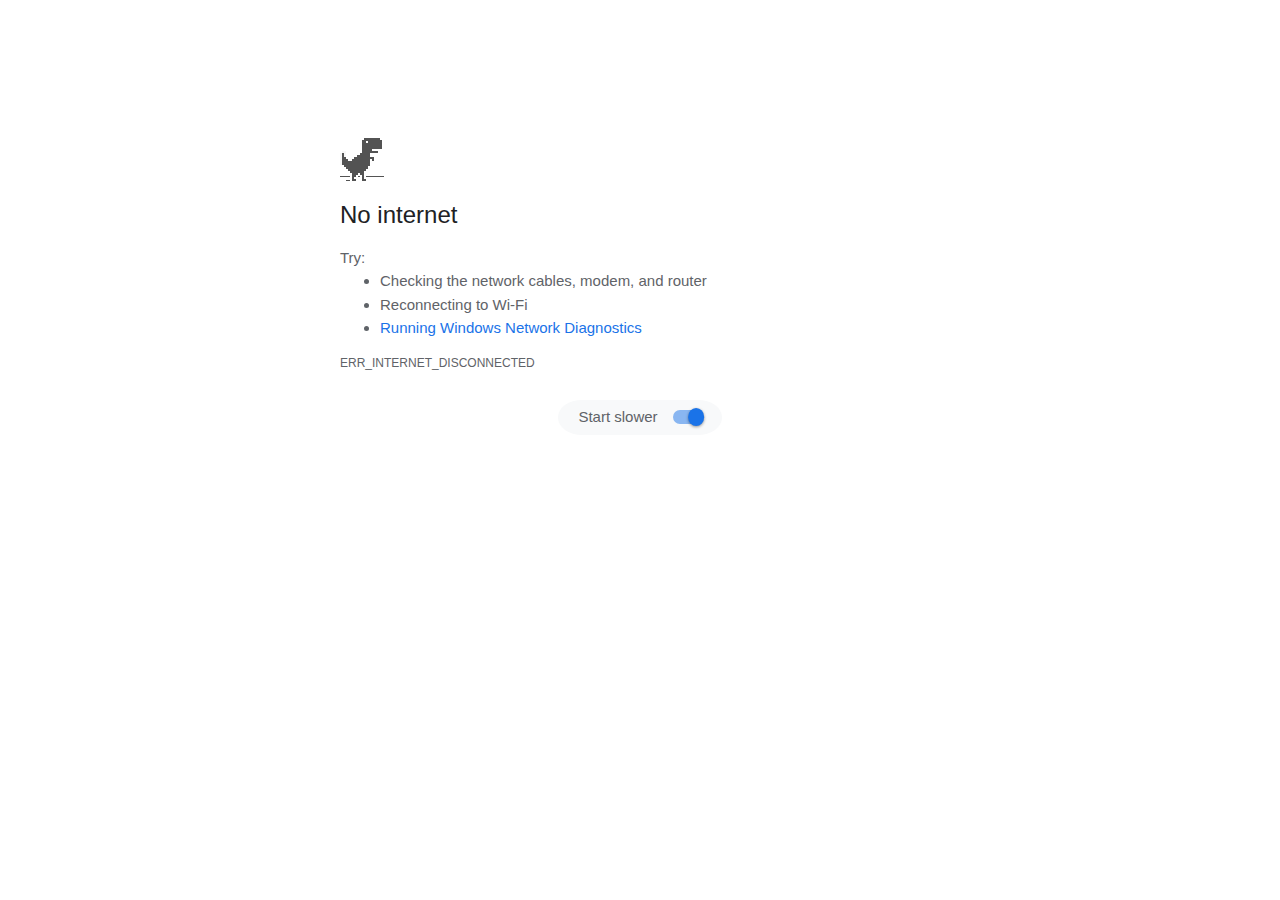
<file: dino.html>
<div id="details" class="hidden" jstcache="0">
      <div class="suggestions" jsselect="suggestionsDetails" jstcache="3" jsinstance="*0" style="display: none;">
        <div class="suggestion-header" jsvalues=".innerHTML:header" jstcache="7"></div>
        <div class="suggestion-body" jsvalues=".innerHTML:body" jstcache="8"></div>
      </div>
    </div>


<html dir="ltr" lang="en" class="offline"><head>
  <meta charset="utf-8">
  <meta name="color-scheme" content="light dark">
  <meta name="theme-color" content="#fff">
  <meta name="viewport" content="width=device-width, initial-scale=1.0,
                                 maximum-scale=1.0, user-scalable=no">
  <title>dino game</title>
  <style>/* Copyright 2017 The Chromium Authors
 * Use of this source code is governed by a BSD-style license that can be
 * found in the LICENSE file. */

a {
  color: var(--link-color);
}

body {
  --background-color: #fff;
  --error-code-color: var(--google-gray-700);
  --google-blue-100: rgb(210, 227, 252);
  --google-blue-300: rgb(138, 180, 248);
  --google-blue-600: rgb(26, 115, 232);
  --google-blue-700: rgb(25, 103, 210);
  --google-gray-100: rgb(241, 243, 244);
  --google-gray-300: rgb(218, 220, 224);
  --google-gray-500: rgb(154, 160, 166);
  --google-gray-50: rgb(248, 249, 250);
  --google-gray-600: rgb(128, 134, 139);
  --google-gray-700: rgb(95, 99, 104);
  --google-gray-800: rgb(60, 64, 67);
  --google-gray-900: rgb(32, 33, 36);
  --heading-color: var(--google-gray-900);
  --link-color: rgb(88, 88, 88);
  --popup-container-background-color: rgba(0,0,0,.65);
  --primary-button-fill-color-active: var(--google-blue-700);
  --primary-button-fill-color: var(--google-blue-600);
  --primary-button-text-color: #fff;
  --quiet-background-color: rgb(247, 247, 247);
  --secondary-button-border-color: var(--google-gray-500);
  --secondary-button-fill-color: #fff;
  --secondary-button-hover-border-color: var(--google-gray-600);
  --secondary-button-hover-fill-color: var(--google-gray-50);
  --secondary-button-text-color: var(--google-gray-700);
  --small-link-color: var(--google-gray-700);
  --text-color: var(--google-gray-700);
  background: var(--background-color);
  color: var(--text-color);
  word-wrap: break-word;
}

.nav-wrapper .secondary-button {
  background: var(--secondary-button-fill-color);
  border: 1px solid var(--secondary-button-border-color);
  color: var(--secondary-button-text-color);
  float: none;
  margin: 0;
  padding: 8px 16px;
}

.hidden {
  display: none;
}

html {
  -webkit-text-size-adjust: 100%;
  font-size: 125%;
}

.icon {
  background-repeat: no-repeat;
  background-size: 100%;
}

@media (prefers-color-scheme: dark) {
  body {
    --background-color: var(--google-gray-900);
    --error-code-color: var(--google-gray-500);
    --heading-color: var(--google-gray-500);
    --link-color: var(--google-blue-300);
    --primary-button-fill-color-active: rgb(129, 162, 208);
    --primary-button-fill-color: var(--google-blue-300);
    --primary-button-text-color: var(--google-gray-900);
    --quiet-background-color: var(--background-color);
    --secondary-button-border-color: var(--google-gray-700);
    --secondary-button-fill-color: var(--google-gray-900);
    --secondary-button-hover-fill-color: rgb(48, 51, 57);
    --secondary-button-text-color: var(--google-blue-300);
    --small-link-color: var(--google-blue-300);
    --text-color: var(--google-gray-500);
  }
}
</style>
  <style>/* Copyright 2014 The Chromium Authors
   Use of this source code is governed by a BSD-style license that can be
   found in the LICENSE file. */

button {
  border: 0;
  border-radius: 4px;
  box-sizing: border-box;
  color: var(--primary-button-text-color);
  cursor: pointer;
  float: right;
  font-size: .875em;
  margin: 0;
  padding: 8px 16px;
  transition: box-shadow 150ms cubic-bezier(0.4, 0, 0.2, 1);
  user-select: none;
}

[dir='rtl'] button {
  float: left;
}

.bad-clock button,
.captive-portal button,
.https-only button,
.insecure-form button,
.lookalike-url button,
.main-frame-blocked button,
.neterror button,
.pdf button,
.ssl button,
.enterprise-block button,
.enterprise-warn button,
.safe-browsing-billing button {
  background: var(--primary-button-fill-color);
}

button:active {
  background: var(--primary-button-fill-color-active);
  outline: 0;
}

#debugging {
  display: inline;
  overflow: auto;
}

.debugging-content {
  line-height: 1em;
  margin-bottom: 0;
  margin-top: 1em;
}

.debugging-content-fixed-width {
  display: block;
  font-family: monospace;
  font-size: 1.2em;
  margin-top: 0.5em;
}

.debugging-title {
  font-weight: bold;
}

#details {
  margin: 0 0 50px;
}

#details p:not(:first-of-type) {
  margin-top: 20px;
}

.secondary-button:active {
  border-color: white;
  box-shadow: 0 1px 2px 0 rgba(60, 64, 67, .3),
      0 2px 6px 2px rgba(60, 64, 67, .15);
}

.secondary-button:hover {
  background: var(--secondary-button-hover-fill-color);
  border-color: var(--secondary-button-hover-border-color);
  text-decoration: none;
}

.error-code {
  color: var(--error-code-color);
  font-size: .8em;
  margin-top: 12px;
  text-transform: uppercase;
}

#error-debugging-info {
  font-size: 0.8em;
}

h1 {
  color: var(--heading-color);
  font-size: 1.6em;
  font-weight: normal;
  line-height: 1.25em;
  margin-bottom: 16px;
}

h2 {
  font-size: 1.2em;
  font-weight: normal;
}

.icon {
  height: 72px;
  margin: 0 0 40px;
  width: 72px;
}

input[type=checkbox] {
  opacity: 0;
}

input[type=checkbox]:focus ~ .checkbox::after {
  outline: -webkit-focus-ring-color auto 5px;
}

.interstitial-wrapper {
  box-sizing: border-box;
  font-size: 1em;
  line-height: 1.6em;
  margin: 14vh auto 0;
  max-width: 600px;
  width: 100%;
}

#main-message > p {
  display: inline;
}

#extended-reporting-opt-in {
  font-size: .875em;
  margin-top: 32px;
}

#extended-reporting-opt-in label {
  display: grid;
  grid-template-columns: 1.8em 1fr;
  position: relative;
}

#enhanced-protection-message {
  border-radius: 4px;
  font-size: 1em;
  margin-top: 32px;
  padding: 10px 5px;
}

#enhanced-protection-message label {
  display: grid;
  grid-template-columns: 2.5em 1fr;
  position: relative;
}

#enhanced-protection-message div {
  margin: 0.5em;
}

#enhanced-protection-message .icon {
  height: 1.5em;
  vertical-align: middle;
  width: 1.5em;
}

.nav-wrapper {
  margin-top: 51px;
}

.nav-wrapper::after {
  clear: both;
  content: '';
  display: table;
  width: 100%;
}

.small-link {
  color: var(--small-link-color);
  font-size: .875em;
}

.checkboxes {
  flex: 0 0 24px;
}

.checkbox {
  --padding: .9em;
  background: transparent;
  display: block;
  height: 1em;
  left: -1em;
  padding-inline-start: var(--padding);
  position: absolute;
  right: 0;
  top: -.5em;
  width: 1em;
}

.checkbox::after {
  border: 1px solid white;
  border-radius: 2px;
  content: '';
  height: 1em;
  left: var(--padding);
  position: absolute;
  top: var(--padding);
  width: 1em;
}

.checkbox::before {
  background: transparent;
  border: 2px solid white;
  border-inline-end-width: 0;
  border-top-width: 0;
  content: '';
  height: .2em;
  left: calc(.3em + var(--padding));
  opacity: 0;
  position: absolute;
  top: calc(.3em  + var(--padding));
  transform: rotate(-45deg);
  width: .5em;
}

input[type=checkbox]:checked ~ .checkbox::before {
  opacity: 1;
}

#recurrent-error-message {
  background: #ededed;
  border-radius: 4px;
  margin-bottom: 16px;
  margin-top: 12px;
  padding: 12px 16px;
}

.showing-recurrent-error-message #extended-reporting-opt-in {
  margin-top: 16px;
}

.showing-recurrent-error-message #enhanced-protection-message {
  margin-top: 16px;
}

@media (max-width: 700px) {
  .interstitial-wrapper {
    padding: 0 10%;
  }

  #error-debugging-info {
    overflow: auto;
  }
}

@media (max-width: 420px) {
  button,
  [dir='rtl'] button,
  .small-link {
    float: none;
    font-size: .825em;
    font-weight: 500;
    margin: 0;
    width: 100%;
  }

  button {
    padding: 16px 24px;
  }

  #details {
    margin: 20px 0 20px 0;
  }

  #details p:not(:first-of-type) {
    margin-top: 10px;
  }

  .secondary-button:not(.hidden) {
    display: block;
    margin-top: 20px;
    text-align: center;
    width: 100%;
  }

  .interstitial-wrapper {
    padding: 0 5%;
  }

  #extended-reporting-opt-in {
    margin-top: 24px;
  }

  #enhanced-protection-message {
    margin-top: 24px;
  }

  .nav-wrapper {
    margin-top: 30px;
  }
}

/**
 * Mobile specific styling.
 * Navigation buttons are anchored to the bottom of the screen.
 * Details message replaces the top content in its own scrollable area.
 */

@media (max-width: 420px) {
  .nav-wrapper .secondary-button {
    border: 0;
    margin: 16px 0 0;
    margin-inline-end: 0;
    padding-bottom: 16px;
    padding-top: 16px;
  }
}

/* Fixed nav. */
@media (min-width: 240px) and (max-width: 420px) and
       (min-height: 401px),
       (min-width: 421px) and (min-height: 240px) and
       (max-height: 560px) {
  body .nav-wrapper {
    background: var(--background-color);
    bottom: 0;
    box-shadow: 0 -12px 24px var(--background-color);
    left: 0;
    margin: 0 auto;
    max-width: 736px;
    padding-inline-end: 24px;
    padding-inline-start: 24px;
    position: fixed;
    right: 0;
    width: 100%;
    z-index: 2;
  }

  .interstitial-wrapper {
    max-width: 736px;
  }

  #details,
  #main-content {
    padding-bottom: 40px;
  }

  #details {
    padding-top: 5.5vh;
  }

  button.small-link {
    color: var(--google-blue-600);
  }
}

@media (max-width: 420px) and (orientation: portrait),
       (max-height: 560px) {
  body {
    margin: 0 auto;
  }

  button,
  [dir='rtl'] button,
  button.small-link,
  .nav-wrapper .secondary-button {
    font-family: Roboto-Regular,Helvetica;
    font-size: .933em;
    margin: 6px 0;
    transform: translatez(0);
  }

  .nav-wrapper {
    box-sizing: border-box;
    padding-bottom: 8px;
    width: 100%;
  }

  #details {
    box-sizing: border-box;
    height: auto;
    margin: 0;
    opacity: 1;
    transition: opacity 250ms cubic-bezier(0.4, 0, 0.2, 1);
  }

  #details.hidden,
  #main-content.hidden {
    height: 0;
    opacity: 0;
    overflow: hidden;
    padding-bottom: 0;
    transition: none;
  }

  h1 {
    font-size: 1.5em;
    margin-bottom: 8px;
  }

  .icon {
    margin-bottom: 5.69vh;
  }

  .interstitial-wrapper {
    box-sizing: border-box;
    margin: 7vh auto 12px;
    padding: 0 24px;
    position: relative;
  }

  .interstitial-wrapper p {
    font-size: .95em;
    line-height: 1.61em;
    margin-top: 8px;
  }

  #main-content {
    margin: 0;
    transition: opacity 100ms cubic-bezier(0.4, 0, 0.2, 1);
  }

  .small-link {
    border: 0;
  }

  .suggested-left > #control-buttons,
  .suggested-right > #control-buttons {
    float: none;
    margin: 0;
  }
}

@media (min-width: 421px) and (min-height: 500px) and (max-height: 560px) {
  .interstitial-wrapper {
    margin-top: 10vh;
  }
}

@media (min-height: 400px) and (orientation:portrait) {
  .interstitial-wrapper {
    margin-bottom: 145px;
  }
}

@media (min-height: 299px) {
  .nav-wrapper {
    padding-bottom: 16px;
  }
}

@media (max-height: 560px) and (min-height: 240px) and (orientation:landscape) {
  .extended-reporting-has-checkbox #details {
    padding-bottom: 80px;
  }
}

@media (min-height: 500px) and (max-height: 650px) and (max-width: 414px) and
       (orientation: portrait) {
  .interstitial-wrapper {
    margin-top: 7vh;
  }
}

@media (min-height: 650px) and (max-width: 414px) and (orientation: portrait) {
  .interstitial-wrapper {
    margin-top: 10vh;
  }
}

/* Small mobile screens. No fixed nav. */
@media (max-height: 400px) and (orientation: portrait),
       (max-height: 239px) and (orientation: landscape),
       (max-width: 419px) and (max-height: 399px) {
  .interstitial-wrapper {
    display: flex;
    flex-direction: column;
    margin-bottom: 0;
  }

  #details {
    flex: 1 1 auto;
    order: 0;
  }

  #main-content {
    flex: 1 1 auto;
    order: 0;
  }

  .nav-wrapper {
    flex: 0 1 auto;
    margin-top: 8px;
    order: 1;
    padding-inline-end: 0;
    padding-inline-start: 0;
    position: relative;
    width: 100%;
  }

  button,
  .nav-wrapper .secondary-button {
    padding: 16px 24px;
  }

  button.small-link {
    color: var(--google-blue-600);
  }
}

@media (max-width: 239px) and (orientation: portrait) {
  .nav-wrapper {
    padding-inline-end: 0;
    padding-inline-start: 0;
  }
}
</style>
  <style>/* Copyright 2013 The Chromium Authors
 * Use of this source code is governed by a BSD-style license that can be
 * found in the LICENSE file. */

/* Don't use the main frame div when the error is in a subframe. */
html[subframe] #main-frame-error {
  display: none;
}

/* Don't use the subframe error div when the error is in a main frame. */
html:not([subframe]) #sub-frame-error {
  display: none;
}

h1 {
  margin-top: 0;
  word-wrap: break-word;
}

h1 span {
  font-weight: 500;
}

a {
  text-decoration: none;
}

.icon {
  -webkit-user-select: none;
  display: inline-block;
}

.icon-generic {
  /* Can't access chrome://theme/IDR_ERROR_NETWORK_GENERIC from an untrusted
   * renderer process, so embed the resource manually. */
  content: -webkit-image-set(
      url([data-uri]) 1x,
      url([data-uri]) 2x);
}

.icon-offline {
  content: -webkit-image-set(
      url([data-uri]) 1x,
      url([data-uri]) 2x);
  position: relative;
}

.icon-disabled {
  content: -webkit-image-set(
      url([data-uri]) 1x,
      url([data-uri]) 2x);
  width: 112px;
}

.hidden {
  display: none;
}

#suggestions-list a {
  color: var(--google-blue-600);
}

#suggestions-list p {
  margin-block-end: 0;
}

#suggestions-list ul {
  margin-top: 0;
}

.single-suggestion {
  list-style-type: none;
  padding-inline-start: 0;
}

#error-information-button {
  content: url([data-uri]);
  height: 24px;
  vertical-align: -.15em;
  width: 24px;
}

.use-popup-container#error-information-popup-container
  #error-information-popup {
  align-items: center;
  background-color: var(--popup-container-background-color);
  display: flex;
  height: 100%;
  left: 0;
  position: fixed;
  top: 0;
  width: 100%;
  z-index: 100;
}

.use-popup-container#error-information-popup-container
  #error-information-popup-content > p {
  margin-bottom: 11px;
  margin-inline-start: 20px;
}

.use-popup-container#error-information-popup-container #suggestions-list ul {
  margin-inline-start: 15px;
}

.use-popup-container#error-information-popup-container
  #error-information-popup-box {
  background-color: var(--background-color);
  left: 5%;
  padding-bottom: 15px;
  padding-top: 15px;
  position: fixed;
  width: 90%;
  z-index: 101;
}

.use-popup-container#error-information-popup-container div.error-code {
  margin-inline-start: 20px;
}

.use-popup-container#error-information-popup-container #suggestions-list p {
  margin-inline-start: 20px;
}

:not(.use-popup-container)#error-information-popup-container
  #error-information-popup-close {
  display: none;
}

#error-information-popup-close {
  margin-bottom: 0;
  margin-inline-end: 35px;
  margin-top: 15px;
  text-align: end;
}

.link-button {
  color: rgb(66, 133, 244);
  display: inline-block;
  font-weight: bold;
  text-transform: uppercase;
}

#sub-frame-error-details {

  color: #8F8F8F;

  /* Not done on mobile for performance reasons. */
  text-shadow: 0 1px 0 rgba(255,255,255,0.3);

}

[jscontent=hostName],
[jscontent=failedUrl] {
  overflow-wrap: break-word;
}

.secondary-button {
  background: #d9d9d9;
  color: #696969;
  margin-inline-end: 16px;
}

.snackbar {
  background: #323232;
  border-radius: 2px;
  bottom: 24px;
  box-sizing: border-box;
  color: #fff;
  font-size: .87em;
  left: 24px;
  max-width: 568px;
  min-width: 288px;
  opacity: 0;
  padding: 16px 24px 12px;
  position: fixed;
  transform: translateY(90px);
  will-change: opacity, transform;
  z-index: 999;
}

.snackbar-show {
  -webkit-animation:
    show-snackbar 250ms cubic-bezier(0, 0, 0.2, 1) forwards,
    hide-snackbar 250ms cubic-bezier(0.4, 0, 1, 1) forwards 5s;
}

@-webkit-keyframes show-snackbar {
  100% {
    opacity: 1;
    transform: translateY(0);
  }
}

@-webkit-keyframes hide-snackbar {
  0% {
    opacity: 1;
    transform: translateY(0);
  }
  100% {
    opacity: 0;
    transform: translateY(90px);
  }
}

.suggestions {
  margin-top: 18px;
}

.suggestion-header {
  font-weight: bold;
  margin-bottom: 4px;
}

.suggestion-body {
  color: #777;
}

/* Decrease padding at low sizes. */
@media (max-width: 640px), (max-height: 640px) {
  h1 {
    margin: 0 0 15px;
  }
  .suggestions {
    margin-top: 10px;
  }
  .suggestion-header {
    margin-bottom: 0;
  }
}

#download-link,
#download-link-clicked {
  margin-bottom: 30px;
  margin-top: 30px;
}

#download-link-clicked {
  color: #BBB;
}

#download-link::before,
#download-link-clicked::before {
  content: url([data-uri]);
  display: inline-block;
  margin-inline-end: 4px;
  vertical-align: -webkit-baseline-middle;
}

#download-link-clicked::before {
  opacity: 0;
  width: 0;
}

#offline-content-list-visibility-card {
  border: 1px solid white;
  border-radius: 8px;
  display: flex;
  font-size: .8em;
  justify-content: space-between;
  line-height: 1;
}

#offline-content-list.list-hidden #offline-content-list-visibility-card {
  border-color: rgb(218, 220, 224);
}

#offline-content-list-visibility-card > div {
  padding: 1em;
}

#offline-content-list-title {
  color: var(--google-gray-700);
}

#offline-content-list-show-text,
#offline-content-list-hide-text {
  color: rgb(66, 133, 244);
}

/* Hides the "hide" text div when the offline content list is collapsed/hidden
 * and, alternatively, hides the "show" text div when the offline content list
 * is expanded/shown.
 */
#offline-content-list.list-hidden #offline-content-list-hide-text,
#offline-content-list:not(.list-hidden) #offline-content-list-show-text {
  display: none;
}

/* Controls the animation of the offline content list when it is expanded/shown.
 */
#offline-content-suggestions {
  /* Max-height has to be set for the height animation to work. The chosen value
   * is a little greater than the maximum height the list will have, when all
   * suggestions have images, so that it is never clamped. This makes so that
   * when the actual height is smaller then the animation is not as smooth.
   */
  max-height: 27em;
  transition: max-height 200ms ease-in, visibility 0s 200ms,
              opacity 200ms 200ms linear;
}

/* Controls the animation of the offline content list when it is
 * collapsed/hidden.
 */
#offline-content-list.list-hidden #offline-content-suggestions {
  max-height: 0;
  opacity: 0;
  transition: opacity 200ms linear, visibility 0s 200ms,
              max-height 200ms 200ms ease-out;
  visibility: hidden;
}

#offline-content-list {
  margin-inline-start: -5%;
  width: 110%;
}

/* The selectors below adjust the "overflow" of the suggestion cards contents
 * based on the same screen size based strategy used for the main frame, which
 * is applied by the `interstitial-wrapper` class. */
@media (max-width: 420px)  {
  #offline-content-list {
    margin-inline-start: -2.5%;
    width: 105%;
  }
}
@media (max-width: 420px) and (orientation: portrait),
       (max-height: 560px) {
  #offline-content-list {
    margin-inline-start: -12px;
    width: calc(100% + 24px);
  }
}

.suggestion-with-image .offline-content-suggestion-thumbnail {
  flex-basis: 8.2em;
  flex-shrink: 0;
}

.suggestion-with-image .offline-content-suggestion-thumbnail > img {
  height: 100%;
  width: 100%;
}

.suggestion-with-image #offline-content-list:not(.is-rtl)
.offline-content-suggestion-thumbnail > img {
  border-bottom-right-radius: 7px;
  border-top-right-radius: 7px;
}

.suggestion-with-image #offline-content-list.is-rtl
.offline-content-suggestion-thumbnail > img {
  border-bottom-left-radius: 7px;
  border-top-left-radius: 7px;
}

.suggestion-with-icon .offline-content-suggestion-thumbnail {
  align-items: center;
  display: flex;
  justify-content: center;
  min-height: 4.2em;
  min-width: 4.2em;
}

.suggestion-with-icon .offline-content-suggestion-thumbnail > div {
  align-items: center;
  background-color: rgb(241, 243, 244);
  border-radius: 50%;
  display: flex;
  height: 2.3em;
  justify-content: center;
  width: 2.3em;
}

.suggestion-with-icon .offline-content-suggestion-thumbnail > div > img {
  height: 1.45em;
  width: 1.45em;
}

.offline-content-suggestion-favicon {
  height: 1em;
  margin-inline-end: 0.4em;
  width: 1.4em;
}

.offline-content-suggestion-favicon > img {
  height: 1.4em;
  width: 1.4em;
}

.no-favicon .offline-content-suggestion-favicon {
  display: none;
}

.image-video {
  content: url([data-uri]);
}

.image-music-note {
  content: url([data-uri]);
}

.image-earth {
  content: url([data-uri]);
}

.image-file {
  content: url([data-uri]);
}

.offline-content-suggestion-texts {
  display: flex;
  flex-direction: column;
  justify-content: space-between;
  line-height: 1.3;
  padding: .9em;
  width: 100%;
}

.offline-content-suggestion-title {
  -webkit-box-orient: vertical;
  -webkit-line-clamp: 3;
  color: rgb(32, 33, 36);
  display: -webkit-box;
  font-size: 1.1em;
  overflow: hidden;
  text-overflow: ellipsis;
}

div.offline-content-suggestion {
  align-items: stretch;
  border: 1px solid rgb(218, 220, 224);
  border-radius: 8px;
  display: flex;
  justify-content: space-between;
  margin-bottom: .8em;
}

.suggestion-with-image {
  flex-direction: row;
  height: 8.2em;
  max-height: 8.2em;
}

.suggestion-with-icon {
  flex-direction: row-reverse;
  height: 4.2em;
  max-height: 4.2em;
}

.suggestion-with-icon .offline-content-suggestion-title {
  -webkit-line-clamp: 1;
  word-break: break-all;
}

.suggestion-with-icon .offline-content-suggestion-texts {
  padding-inline-start: 0;
}

.offline-content-suggestion-attribution-freshness {
  color: rgb(95, 99, 104);
  display: flex;
  font-size: .8em;
  line-height: 1.7em;
}

.offline-content-suggestion-attribution {
  -webkit-box-orient: vertical;
  -webkit-line-clamp: 1;
  display: -webkit-box;
  flex-shrink: 1;
  margin-inline-end: 0.3em;
  overflow: hidden;
  overflow-wrap: break-word;
  text-overflow: ellipsis;
  word-break: break-all;
}

.no-attribution .offline-content-suggestion-attribution {
  display: none;
}

.offline-content-suggestion-freshness::before {
  content: '-';
  display: inline-block;
  flex-shrink: 0;
  margin-inline-end: .1em;
  margin-inline-start: .1em;
}

.no-attribution .offline-content-suggestion-freshness::before {
  display: none;
}

.offline-content-suggestion-freshness {
  flex-shrink: 0;
}

.suggestion-with-image .offline-content-suggestion-pin-spacer {
  flex-grow: 100;
  flex-shrink: 1;
}

.suggestion-with-image .offline-content-suggestion-pin {
  content: url([data-uri]);
  flex-shrink: 0;
  height: 1.4em;
  margin-inline-start: .4em;
  width: 1.4em;
}

/* Controls the animation (and a bit more) of the launch-downloads-home action
 * button when the offline content list is expanded/shown.
 */
#offline-content-list-action {
  text-align: center;
  transition: visibility 0s 200ms, opacity 200ms 200ms linear;
}

/* Controls the animation of the launch-downloads-home action button when the
 * offline content list is collapsed/hidden.
 */
#offline-content-list.list-hidden #offline-content-list-action {
  opacity: 0;
  transition: opacity 200ms linear, visibility 0s 200ms;
  visibility: hidden;
}

#cancel-save-page-button {
  background-image: url([data-uri]);
  background-position: right 27px center;
  background-repeat: no-repeat;
  border: 1px solid var(--google-gray-300);
  border-radius: 5px;
  color: var(--google-gray-700);
  margin-bottom: 26px;
  padding-bottom: 16px;
  padding-inline-end: 88px;
  padding-inline-start: 16px;
  padding-top: 16px;
  text-align: start;
}

html[dir='rtl'] #cancel-save-page-button {
  background-position: left 27px center;
}

#save-page-for-later-button {
  display: flex;
  justify-content: start;
}

#save-page-for-later-button a::before {
  content: url([data-uri]);
  display: inline-block;
  margin-inline-end: 4px;
  vertical-align: -webkit-baseline-middle;
}

.hidden#save-page-for-later-button {
  display: none;
}

/* Don't allow overflow when in a subframe. */
html[subframe] body {
  overflow: hidden;
}

#sub-frame-error {
  -webkit-align-items: center;
  -webkit-flex-flow: column;
  -webkit-justify-content: center;
  background-color: #DDD;
  display: -webkit-flex;
  height: 100%;
  left: 0;
  position: absolute;
  text-align: center;
  top: 0;
  transition: background-color 200ms ease-in-out;
  width: 100%;
}

#sub-frame-error:hover {
  background-color: #EEE;
}

#sub-frame-error .icon-generic {
  margin: 0 0 16px;
}

#sub-frame-error-details {
  margin: 0 10px;
  text-align: center;
  visibility: hidden;
}

/* Show details only when hovering. */
#sub-frame-error:hover #sub-frame-error-details {
  visibility: visible;
}

/* If the iframe is too small, always hide the error code. */
/* TODO(mmenke): See if overflow: no-display works better, once supported. */
@media (max-width: 200px), (max-height: 95px) {
  #sub-frame-error-details {
    display: none;
  }
}

/* Adjust icon for small embedded frames in apps. */
@media (max-height: 100px) {
  #sub-frame-error .icon-generic {
    height: auto;
    margin: 0;
    padding-top: 0;
    width: 25px;
  }
}

/* details-button is special; it's a <button> element that looks like a link. */
#details-button {
  box-shadow: none;
  min-width: 0;
}

/* Styles for platform dependent separation of controls and details button. */
.suggested-left > #control-buttons,
.suggested-right > #details-button {
  float: left;
}

.suggested-right > #control-buttons,
.suggested-left > #details-button {
  float: right;
}

.suggested-left .secondary-button {
  margin-inline-end: 0;
  margin-inline-start: 16px;
}

#details-button.singular {
  float: none;
}

/* download-button shows both icon and text. */
#download-button {
  padding-bottom: 4px;
  padding-top: 4px;
  position: relative;
}

#download-button::before {
  background: -webkit-image-set(
      url([data-uri]) 1x,
      url([data-uri]) 2x)
    no-repeat;
  content: '';
  display: inline-block;
  height: 24px;
  margin-inline-end: 4px;
  margin-inline-start: -4px;
  vertical-align: middle;
  width: 24px;
}

#download-button:disabled {
  background: rgb(180, 206, 249);
  color: rgb(255, 255, 255);
}

#buttons::after {
  clear: both;
  content: '';
  display: block;
  width: 100%;
}

/* Offline page */
html[dir='rtl'] .runner-container,
html[dir='rtl'].offline .icon-offline {
  transform: scaleX(-1);
}

.offline {
  transition: filter 1.5s cubic-bezier(0.65, 0.05, 0.36, 1),
              background-color 1.5s cubic-bezier(0.65, 0.05, 0.36, 1);

  will-change: filter, background-color;

}

.offline body {
  transition: background-color 1.5s cubic-bezier(0.65, 0.05, 0.36, 1);
}

.offline #main-message > p {
  display: none;
}

.offline.inverted {
  background-color: #fff;
  filter: invert(1);
}

.offline.inverted body {
  background-color: #fff;
}

.offline .interstitial-wrapper {
  color: var(--text-color);
  font-size: 1em;
  line-height: 1.55;
  margin: 0 auto;
  max-width: 600px;
  padding-top: 100px;
  position: relative;
  width: 100%;
}

.offline .runner-container {
  direction: ltr;
  height: 150px;
  max-width: 600px;
  overflow: hidden;
  position: absolute;
  top: 35px;
  width: 44px;
}

.offline .runner-container:focus {
  outline: none;
}

.offline .runner-container:focus-visible {
  outline: 3px solid var(--google-blue-300);
}

.offline .runner-canvas {
  height: 150px;
  max-width: 600px;
  opacity: 1;
  overflow: hidden;
  position: absolute;
  top: 0;
  z-index: 10;
}

.offline .controller {
  height: 100vh;
  left: 0;
  position: absolute;
  top: 0;
  width: 100vw;
  z-index: 9;
}

#offline-resources {
  display: none;
}

#offline-instruction {
  image-rendering: pixelated;
  left: 0;
  margin: auto;
  position: absolute;
  right: 0;
  top: 60px;
  width: fit-content;
}

.offline-runner-live-region {
  bottom: 0;
  clip-path: polygon(0 0, 0 0, 0 0);
  color: var(--background-color);
  display: block;
  font-size: xx-small;
  overflow: hidden;
  position: absolute;
  text-align: center;
  transition: color 1.5s cubic-bezier(0.65, 0.05, 0.36, 1);
  user-select: none;
}

/* Custom toggle */
.slow-speed-option {
  align-items: center;
  background: var(--google-gray-50);
  border-radius: 24px/50%;
  bottom: 0;
  color: var(--error-code-color);
  display: inline-flex;
  font-size: 1em;
  left: 0;
  line-height: 1.1em;
  margin: 5px auto;
  padding: 2px 12px 3px 20px;
  position: absolute;
  right: 0;
  width: max-content;
  z-index: 999;
}

.slow-speed-option.hidden {
  display: none;
}

.slow-speed-option [type=checkbox] {
  opacity: 0;
  pointer-events: none;
  position: absolute;
}

.slow-speed-option .slow-speed-toggle {
  cursor: pointer;
  margin-inline-start: 8px;
  padding: 8px 4px;
  position: relative;
}

.slow-speed-option [type=checkbox]:disabled ~ .slow-speed-toggle {
  cursor: default;
}

.slow-speed-option-label [type=checkbox] {
  opacity: 0;
  pointer-events: none;
  position: absolute;
}

.slow-speed-option .slow-speed-toggle::before,
.slow-speed-option .slow-speed-toggle::after {
  content: '';
  display: block;
  margin: 0 3px;
  transition: all 100ms cubic-bezier(0.4, 0, 1, 1);
}

.slow-speed-option .slow-speed-toggle::before {
  background: rgb(189,193,198);
  border-radius: 0.65em;
  height: 0.9em;
  width: 2em;
}

.slow-speed-option .slow-speed-toggle::after {
  background: #fff;
  border-radius: 50%;
  box-shadow: 0 1px 3px 0 rgb(0 0 0 / 40%);
  height: 1.2em;
  position: absolute;
  top: 51%;
  transform: translate(-20%, -50%);
  width: 1.1em;
}

.slow-speed-option [type=checkbox]:focus + .slow-speed-toggle {
  box-shadow: 0 0 8px rgb(94, 158, 214);
  outline: 1px solid rgb(93, 157, 213);
}

.slow-speed-option [type=checkbox]:checked + .slow-speed-toggle::before {
  background: var(--google-blue-600);
  opacity: 0.5;
}

.slow-speed-option [type=checkbox]:checked + .slow-speed-toggle::after {
  background: var(--google-blue-600);
  transform: translate(calc(2em - 90%), -50%);
}

.slow-speed-option [type=checkbox]:checked:disabled +
  .slow-speed-toggle::before {
  background: rgb(189,193,198);
}

.slow-speed-option [type=checkbox]:checked:disabled +
  .slow-speed-toggle::after {
  background: var(--google-gray-50);
}

@media (max-width: 420px) {
  #download-button {
    padding-bottom: 12px;
    padding-top: 12px;
  }

  .suggested-left > #control-buttons,
  .suggested-right > #control-buttons {
    float: none;
  }

  .snackbar {
    border-radius: 0;
    bottom: 0;
    left: 0;
    width: 100%;
  }
}

@media (max-height: 350px) {
  h1 {
    margin: 0 0 15px;
  }

  .icon-offline {
    margin: 0 0 10px;
  }

  .interstitial-wrapper {
    margin-top: 5%;
  }

  .nav-wrapper {
    margin-top: 30px;
  }
}

@media (min-width: 420px) and (max-width: 736px) and
       (min-height: 240px) and (max-height: 420px) and
       (orientation:landscape) {
  .interstitial-wrapper {
    margin-bottom: 100px;
  }
}

@media (max-width: 360px) and (max-height: 480px) {
  .offline .interstitial-wrapper {
    padding-top: 60px;
  }

  .offline .runner-container {
    top: 8px;
  }
}

@media (min-height: 240px) and (orientation: landscape) {
  .offline .interstitial-wrapper {
    margin-bottom: 90px;
  }

  .icon-offline {
    margin-bottom: 20px;
  }
}

@media (max-height: 320px) and (orientation: landscape) {
  .icon-offline {
    margin-bottom: 0;
  }

  .offline .runner-container {
    top: 10px;
  }
}

@media (max-width: 240px) {
  button {
    padding-inline-end: 12px;
    padding-inline-start: 12px;
  }

  .interstitial-wrapper {
    overflow: inherit;
    padding: 0 8px;
  }
}

@media (max-width: 120px) {
  button {
    width: auto;
  }
}

.arcade-mode,
.arcade-mode .runner-container,
.arcade-mode .runner-canvas {
  image-rendering: pixelated;
  max-width: 100%;
  overflow: hidden;
}

.arcade-mode #buttons,
.arcade-mode #main-content {
  opacity: 0;
  overflow: hidden;
}

.arcade-mode .interstitial-wrapper {
  height: 100vh;
  max-width: 100%;
  overflow: hidden;
}

.arcade-mode .runner-container {
  left: 0;
  margin: auto;
  right: 0;
  transform-origin: top center;
  transition: transform 250ms cubic-bezier(0.4, 0, 1, 1) 400ms;
  z-index: 2;
}

@media (prefers-color-scheme: dark) {
  .icon {
    filter: invert(1);
  }

  .offline .runner-canvas {
    filter: invert(1);
  }

  .offline.inverted {
    background-color: var(--background-color);
    filter: invert(0);
  }

  .offline.inverted body {
    background-color: #fff;
  }

  .offline.inverted .offline-runner-live-region {
    color: #fff;
  }

  #suggestions-list a {
    color: var(--link-color);
  }

  #error-information-button {
    filter: invert(0.6);
  }

  .slow-speed-option {
    background: var(--google-gray-800);
    color: var(--google-gray-100);
  }

  .slow-speed-option .slow-speed-toggle::before,
  .slow-speed-option [type=checkbox]:checked:disabled +
    .slow-speed-toggle::before {
     background: rgb(189,193,198);
  }

  .slow-speed-option [type=checkbox]:checked + .slow-speed-toggle::after,
  .slow-speed-option [type=checkbox]:checked + .slow-speed-toggle::before {
    background: var(--google-blue-300);
  }
}
</style>
  <script>// Copyright 2013 The Chromium Authors
// Use of this source code is governed by a BSD-style license that can be
// found in the LICENSE file.

/**
 * @typedef {{
 *   downloadButtonClick: function(),
 *   reloadButtonClick: function(string),
 *   detailsButtonClick: function(),
 *   diagnoseErrorsButtonClick: function(),
 *   trackEasterEgg: function(),
 *   updateEasterEggHighScore: function(number),
 *   resetEasterEggHighScore: function(),
 *   launchOfflineItem: function(string, string),
 *   savePageForLater: function(),
 *   cancelSavePage: function(),
 *   listVisibilityChange: function(boolean),
 * }}
 */
// eslint-disable-next-line no-var
var errorPageController;

const HIDDEN_CLASS = 'hidden';

// Decodes a UTF16 string that is encoded as base64.
function decodeUTF16Base64ToString(encoded_text) {
  const data = atob(encoded_text);
  let result = '';
  for (let i = 0; i < data.length; i += 2) {
    result +=
        String.fromCharCode(data.charCodeAt(i) * 256 + data.charCodeAt(i + 1));
  }
  return result;
}

function toggleHelpBox() {
  const helpBoxOuter = document.getElementById('details');
  helpBoxOuter.classList.toggle(HIDDEN_CLASS);
  const detailsButton = document.getElementById('details-button');
  if (helpBoxOuter.classList.contains(HIDDEN_CLASS)) {
    /** @suppress {missingProperties} */
    detailsButton.innerText = detailsButton.detailsText;
  } else {
    /** @suppress {missingProperties} */
    detailsButton.innerText = detailsButton.hideDetailsText;
  }

  // Details appears over the main content on small screens.
  if (mobileNav) {
    document.getElementById('main-content').classList.toggle(HIDDEN_CLASS);
    const runnerContainer = document.querySelector('.runner-container');
    if (runnerContainer) {
      runnerContainer.classList.toggle(HIDDEN_CLASS);
    }
  }
}

function diagnoseErrors() {
  if (window.errorPageController) {
    errorPageController.diagnoseErrorsButtonClick();
  }
}

// Subframes use a different layout but the same html file.  This is to make it
// easier to support platforms that load the error page via different
// mechanisms (Currently just iOS). We also use the subframe style for portals
// as they are embedded like subframes and can't be interacted with by the user.
let isSubFrame = false;
if (window.top.location !== window.location || window.portalHost) {
  document.documentElement.setAttribute('subframe', '');
  isSubFrame = true;
}

// Re-renders the error page using |strings| as the dictionary of values.
// Used by NetErrorTabHelper to update DNS error pages with probe results.
function updateForDnsProbe(strings) {
  const context = new JsEvalContext(strings);
  jstProcess(context, document.getElementById('t'));
  onDocumentLoadOrUpdate();
}

// Adds an icon class to the list and removes classes previously set.
function updateIconClass(newClass) {
  const frameSelector = isSubFrame ? '#sub-frame-error' : '#main-frame-error';
  const iconEl = document.querySelector(frameSelector + ' .icon');

  if (iconEl.classList.contains(newClass)) {
    return;
  }

  iconEl.className = 'icon ' + newClass;
}

// Implements button clicks.  This function is needed during the transition
// between implementing these in trunk chromium and implementing them in iOS.
function reloadButtonClick(url) {
  if (window.errorPageController) {
    // 

    // 
    errorPageController.reloadButtonClick();
    // 
  } else {
    window.location = url;
  }
}

function downloadButtonClick() {
  if (window.errorPageController) {
    errorPageController.downloadButtonClick();
    const downloadButton = document.getElementById('download-button');
    downloadButton.disabled = true;
    /** @suppress {missingProperties} */
    downloadButton.textContent = downloadButton.disabledText;

    document.getElementById('download-link-wrapper')
        .classList.add(HIDDEN_CLASS);
    document.getElementById('download-link-clicked-wrapper')
        .classList.remove(HIDDEN_CLASS);
  }
}

function detailsButtonClick() {
  if (window.errorPageController) {
    errorPageController.detailsButtonClick();
  }
}

let primaryControlOnLeft = true;
// clang-format off
// 

function setAutoFetchState(scheduled, can_schedule) {
  document.getElementById('cancel-save-page-button')
      .classList.toggle(HIDDEN_CLASS, !scheduled);
  document.getElementById('save-page-for-later-button')
      .classList.toggle(HIDDEN_CLASS, scheduled || !can_schedule);
}

function savePageLaterClick() {
  errorPageController.savePageForLater();
  // savePageForLater will eventually trigger a call to setAutoFetchState() when
  // it completes.
}

function cancelSavePageClick() {
  errorPageController.cancelSavePage();
  // setAutoFetchState is not called in response to cancelSavePage(), so do it
  // now.
  setAutoFetchState(false, true);
}

function toggleErrorInformationPopup() {
  document.getElementById('error-information-popup-container')
      .classList.toggle(HIDDEN_CLASS);
}

function launchOfflineItem(itemID, name_space) {
  errorPageController.launchOfflineItem(itemID, name_space);
}

function launchDownloadsPage() {
  errorPageController.launchDownloadsPage();
}

function getIconForSuggestedItem(item) {
  // Note: |item.content_type| contains the enum values from
  // chrome::mojom::AvailableContentType.
  switch (item.content_type) {
    case 1:  // kVideo
      return 'image-video';
    case 2:  // kAudio
      return 'image-music-note';
    case 0:  // kPrefetchedPage
    case 3:  // kOtherPage
      return 'image-earth';
  }
  return 'image-file';
}

function getSuggestedContentDiv(item, index) {
  // Note: See AvailableContentToValue in available_offline_content_helper.cc
  // for the data contained in an |item|.
  // TODO(carlosk): Present |snippet_base64| when that content becomes
  // available.
  let thumbnail = '';
  const extraContainerClasses = [];
  // html_inline.py will try to replace src attributes with data URIs using a
  // simple regex. The following is obfuscated slightly to avoid that.
  const source = 'src';
  if (item.thumbnail_data_uri) {
    extraContainerClasses.push('suggestion-with-image');
    thumbnail = `<img ${source}="${item.thumbnail_data_uri}">`;
  } else {
    extraContainerClasses.push('suggestion-with-icon');
    const iconClass = getIconForSuggestedItem(item);
    thumbnail = `<div><img class="${iconClass}"></div>`;
  }

  let favicon = '';
  if (item.favicon_data_uri) {
    favicon = `<img ${source}="${item.favicon_data_uri}">`;
  } else {
    extraContainerClasses.push('no-favicon');
  }

  if (!item.attribution_base64) {
    extraContainerClasses.push('no-attribution');
  }

  return `
  <div class="offline-content-suggestion ${extraContainerClasses.join(' ')}"
    onclick="launchOfflineItem('${item.ID}', '${item.name_space}')">
      <div class="offline-content-suggestion-texts">
        <div id="offline-content-suggestion-title-${index}"
             class="offline-content-suggestion-title">
        </div>
        <div class="offline-content-suggestion-attribution-freshness">
          <div id="offline-content-suggestion-favicon-${index}"
               class="offline-content-suggestion-favicon">
            ${favicon}
          </div>
          <div id="offline-content-suggestion-attribution-${index}"
               class="offline-content-suggestion-attribution">
          </div>
          <div class="offline-content-suggestion-freshness">
            ${item.date_modified}
          </div>
          <div class="offline-content-suggestion-pin-spacer"></div>
          <div class="offline-content-suggestion-pin"></div>
        </div>
      </div>
      <div class="offline-content-suggestion-thumbnail">
        ${thumbnail}
      </div>
  </div>`;
}

/**
 * @typedef {{
 *   ID: string,
 *   name_space: string,
 *   title_base64: string,
 *   snippet_base64: string,
 *   date_modified: string,
 *   attribution_base64: string,
 *   thumbnail_data_uri: string,
 *   favicon_data_uri: string,
 *   content_type: number,
 * }}
 */
let AvailableOfflineContent;

// Populates a list of suggested offline content.
// Note: For security reasons all content downloaded from the web is considered
// unsafe and must be securely handled to be presented on the dino page. Images
// have already been safely re-encoded but textual content -- like title and
// attribution -- must be properly handled here.
// @param {boolean} isShown
// @param {Array<AvailableOfflineContent>} suggestions
function offlineContentAvailable(isShown, suggestions) {
  if (!suggestions || !loadTimeData.valueExists('offlineContentList')) {
    return;
  }

  const suggestionsHTML = [];
  for (let index = 0; index < suggestions.length; index++) {
    suggestionsHTML.push(getSuggestedContentDiv(suggestions[index], index));
  }

  document.getElementById('offline-content-suggestions').innerHTML =
      suggestionsHTML.join('\n');

  // Sets textual web content using |textContent| to make sure it's handled as
  // plain text.
  for (let index = 0; index < suggestions.length; index++) {
    document.getElementById(`offline-content-suggestion-title-${index}`)
        .textContent =
        decodeUTF16Base64ToString(suggestions[index].title_base64);
    document.getElementById(`offline-content-suggestion-attribution-${index}`)
        .textContent =
        decodeUTF16Base64ToString(suggestions[index].attribution_base64);
  }

  const contentListElement = document.getElementById('offline-content-list');
  if (document.dir === 'rtl') {
    contentListElement.classList.add('is-rtl');
  }
  contentListElement.hidden = false;
  // The list is configured as hidden by default. Show it if needed.
  if (isShown) {
    toggleOfflineContentListVisibility(false);
  }
}

function toggleOfflineContentListVisibility(updatePref) {
  if (!loadTimeData.valueExists('offlineContentList')) {
    return;
  }

  const contentListElement = document.getElementById('offline-content-list');
  const isVisible = !contentListElement.classList.toggle('list-hidden');

  if (updatePref && window.errorPageController) {
    errorPageController.listVisibilityChanged(isVisible);
  }
}

// Called on document load, and from updateForDnsProbe().
function onDocumentLoadOrUpdate() {
  const downloadButtonVisible = loadTimeData.valueExists('downloadButton') &&
      loadTimeData.getValue('downloadButton').msg;
  const detailsButton = document.getElementById('details-button');

  // If offline content suggestions will be visible, the usual buttons will not
  // be presented.
  const offlineContentVisible =
      loadTimeData.valueExists('suggestedOfflineContentPresentation');
  if (offlineContentVisible) {
    document.querySelector('.nav-wrapper').classList.add(HIDDEN_CLASS);
    detailsButton.classList.add(HIDDEN_CLASS);

    document.getElementById('download-link').hidden = !downloadButtonVisible;
    document.getElementById('download-links-wrapper')
        .classList.remove(HIDDEN_CLASS);
    document.getElementById('error-information-popup-container')
        .classList.add('use-popup-container', HIDDEN_CLASS);
    document.getElementById('error-information-button')
        .classList.remove(HIDDEN_CLASS);
  }

  const attemptAutoFetch = loadTimeData.valueExists('attemptAutoFetch') &&
      loadTimeData.getValue('attemptAutoFetch');

  const reloadButtonVisible = loadTimeData.valueExists('reloadButton') &&
      loadTimeData.getValue('reloadButton').msg;

  const reloadButton = document.getElementById('reload-button');
  const downloadButton = document.getElementById('download-button');
  if (reloadButton.style.display === 'none' &&
      downloadButton.style.display === 'none') {
    detailsButton.classList.add('singular');
  }

  // Show or hide control buttons.
  const controlButtonDiv = document.getElementById('control-buttons');
  controlButtonDiv.hidden =
      offlineContentVisible || !(reloadButtonVisible || downloadButtonVisible);

  const iconClass = loadTimeData.valueExists('iconClass') &&
      loadTimeData.getValue('iconClass');

  updateIconClass(iconClass);

  if (!isSubFrame && iconClass === 'icon-offline') {
    document.documentElement.classList.add('offline');
    new Runner('.interstitial-wrapper');
  }
}

function onDocumentLoad() {
  // Sets up the proper button layout for the current platform.
  const buttonsDiv = document.getElementById('buttons');
  if (primaryControlOnLeft) {
    buttonsDiv.classList.add('suggested-left');
  } else {
    buttonsDiv.classList.add('suggested-right');
  }

  onDocumentLoadOrUpdate();
}

document.addEventListener('DOMContentLoaded', onDocumentLoad);
</script>
  <script>// Copyright 2015 The Chromium Authors
// Use of this source code is governed by a BSD-style license that can be
// found in the LICENSE file.

let mobileNav = false;

/**
 * For small screen mobile the navigation buttons are moved
 * below the advanced text.
 */
function onResize() {
  const helpOuterBox = document.querySelector('#details');
  const mainContent = document.querySelector('#main-content');
  const mediaQuery = '(min-width: 240px) and (max-width: 420px) and ' +
      '(min-height: 401px), ' +
      '(max-height: 560px) and (min-height: 240px) and ' +
      '(min-width: 421px)';

  const detailsHidden = helpOuterBox.classList.contains(HIDDEN_CLASS);
  const runnerContainer = document.querySelector('.runner-container');

  // Check for change in nav status.
  if (mobileNav !== window.matchMedia(mediaQuery).matches) {
    mobileNav = !mobileNav;

    // Handle showing the top content / details sections according to state.
    if (mobileNav) {
      mainContent.classList.toggle(HIDDEN_CLASS, !detailsHidden);
      helpOuterBox.classList.toggle(HIDDEN_CLASS, detailsHidden);
      if (runnerContainer) {
        runnerContainer.classList.toggle(HIDDEN_CLASS, !detailsHidden);
      }
    } else if (!detailsHidden) {
      // Non mobile nav with visible details.
      mainContent.classList.remove(HIDDEN_CLASS);
      helpOuterBox.classList.remove(HIDDEN_CLASS);
      if (runnerContainer) {
        runnerContainer.classList.remove(HIDDEN_CLASS);
      }
    }
  }
}

function setupMobileNav() {
  window.addEventListener('resize', onResize);
  onResize();
}

document.addEventListener('DOMContentLoaded', setupMobileNav);
</script>
  <script>// Copyright 2014 The Chromium Authors
// Use of this source code is governed by a BSD-style license that can be
// found in the LICENSE file.

/**
 * T-Rex runner.
 * @param {string} outerContainerId Outer containing element id.
 * @param {!Object=} opt_config
 * @constructor
 * @implements {EventListener}
 * @export
 */
function Runner(outerContainerId, opt_config) {
  // Singleton
  if (Runner.instance_) {
    return Runner.instance_;
  }
  Runner.instance_ = this;

  this.outerContainerEl = document.querySelector(outerContainerId);
  this.containerEl = null;
  this.snackbarEl = null;
  // A div to intercept touch events. Only set while (playing && useTouch).
  this.touchController = null;

  this.config = opt_config || Object.assign(Runner.config, Runner.normalConfig);
  // Logical dimensions of the container.
  this.dimensions = Runner.defaultDimensions;

  this.gameType = null;
  Runner.spriteDefinition = Runner.spriteDefinitionByType['original'];

  this.altGameImageSprite = null;
  this.altGameModeActive = false;
  this.altGameModeFlashTimer = null;
  this.fadeInTimer = 0;

  this.canvas = null;
  this.canvasCtx = null;

  this.tRex = null;

  this.distanceMeter = null;
  this.distanceRan = 0;

  this.highestScore = 0;
  this.syncHighestScore = false;

  this.time = 0;
  this.runningTime = 0;
  this.msPerFrame = 1000 / FPS;
  this.currentSpeed = this.config.SPEED;
  Runner.slowDown = false;

  this.obstacles = [];

  this.activated = false; // Whether the easter egg has been activated.
  this.playing = false; // Whether the game is currently in play state.
  this.crashed = false;
  this.paused = false;
  this.inverted = false;
  this.invertTimer = 0;
  this.resizeTimerId_ = null;

  this.playCount = 0;

  // Sound FX.
  this.audioBuffer = null;

  /** @type {Object} */
  this.soundFx = {};
  this.generatedSoundFx = null;

  // Global web audio context for playing sounds.
  this.audioContext = null;

  // Images.
  this.images = {};
  this.imagesLoaded = 0;

  // Gamepad state.
  this.pollingGamepads = false;
  this.gamepadIndex = undefined;
  this.previousGamepad = null;

  if (this.isDisabled()) {
    this.setupDisabledRunner();
  } else {
    if (Runner.isAltGameModeEnabled()) {
      this.initAltGameType();
      Runner.gameType = this.gameType;
    }
    this.loadImages();

    window['initializeEasterEggHighScore'] =
        this.initializeHighScore.bind(this);
  }
}

/**
 * Default game width.
 * @const
 */
const DEFAULT_WIDTH = 600;

/**
 * Frames per second.
 * @const
 */
const FPS = 60;

/** @const */
const IS_HIDPI = window.devicePixelRatio > 1;

/** @const */
const IS_IOS = /CriOS/.test(window.navigator.userAgent);

/** @const */
const IS_MOBILE = /Android/.test(window.navigator.userAgent) || IS_IOS;

/** @const */
const IS_RTL = document.querySelector('html').dir == 'rtl';

/** @const */
const ARCADE_MODE_URL = 'chrome://dino/';

/** @const */
const RESOURCE_POSTFIX = 'offline-resources-';

/** @const */
const A11Y_STRINGS = {
  ariaLabel: 'dinoGameA11yAriaLabel',
  description: 'dinoGameA11yDescription',
  gameOver: 'dinoGameA11yGameOver',
  highScore: 'dinoGameA11yHighScore',
  jump: 'dinoGameA11yJump',
  started: 'dinoGameA11yStartGame',
  speedLabel: 'dinoGameA11ySpeedToggle',
};

/**
 * Default game configuration.
 * Shared config for all  versions of the game. Additional parameters are
 * defined in Runner.normalConfig and Runner.slowConfig.
 */
Runner.config = {
  AUDIOCUE_PROXIMITY_THRESHOLD: 190,
  AUDIOCUE_PROXIMITY_THRESHOLD_MOBILE_A11Y: 250,
  BG_CLOUD_SPEED: 0.2,
  BOTTOM_PAD: 10,
  // Scroll Y threshold at which the game can be activated.
  CANVAS_IN_VIEW_OFFSET: -10,
  CLEAR_TIME: 3000,
  CLOUD_FREQUENCY: 0.5,
  FADE_DURATION: 1,
  FLASH_DURATION: 1000,
  GAMEOVER_CLEAR_TIME: 1200,
  INITIAL_JUMP_VELOCITY: 12,
  INVERT_FADE_DURATION: 12000,
  MAX_BLINK_COUNT: 3,
  MAX_CLOUDS: 6,
  MAX_OBSTACLE_LENGTH: 3,
  MAX_OBSTACLE_DUPLICATION: 2,
  RESOURCE_TEMPLATE_ID: 'audio-resources',
  SPEED: 6,
  SPEED_DROP_COEFFICIENT: 3,
  ARCADE_MODE_INITIAL_TOP_POSITION: 35,
  ARCADE_MODE_TOP_POSITION_PERCENT: 0.1,
};

Runner.normalConfig = {
  ACCELERATION: 0.001,
  AUDIOCUE_PROXIMITY_THRESHOLD: 190,
  AUDIOCUE_PROXIMITY_THRESHOLD_MOBILE_A11Y: 250,
  GAP_COEFFICIENT: 0.6,
  INVERT_DISTANCE: 700,
  MAX_SPEED: 13,
  MOBILE_SPEED_COEFFICIENT: 1.2,
  SPEED: 6,
};


Runner.slowConfig = {
  ACCELERATION: 0.0005,
  AUDIOCUE_PROXIMITY_THRESHOLD: 170,
  AUDIOCUE_PROXIMITY_THRESHOLD_MOBILE_A11Y: 220,
  GAP_COEFFICIENT: 0.3,
  INVERT_DISTANCE: 350,
  MAX_SPEED: 9,
  MOBILE_SPEED_COEFFICIENT: 1.5,
  SPEED: 4.2,
};


/**
 * Default dimensions.
 */
Runner.defaultDimensions = {
  WIDTH: DEFAULT_WIDTH,
  HEIGHT: 150,
};


/**
 * CSS class names.
 * @enum {string}
 */
Runner.classes = {
  ARCADE_MODE: 'arcade-mode',
  CANVAS: 'runner-canvas',
  CONTAINER: 'runner-container',
  CRASHED: 'crashed',
  ICON: 'icon-offline',
  INVERTED: 'inverted',
  SNACKBAR: 'snackbar',
  SNACKBAR_SHOW: 'snackbar-show',
  TOUCH_CONTROLLER: 'controller',
};


/**
 * Sound FX. Reference to the ID of the audio tag on interstitial page.
 * @enum {string}
 */
Runner.sounds = {
  BUTTON_PRESS: 'offline-sound-press',
  HIT: 'offline-sound-hit',
  SCORE: 'offline-sound-reached',
};


/**
 * Key code mapping.
 * @enum {Object}
 */
Runner.keycodes = {
  JUMP: {'38': 1, '32': 1},  // Up, spacebar
  DUCK: {'40': 1},           // Down
  RESTART: {'13': 1},        // Enter
};


/**
 * Runner event names.
 * @enum {string}
 */
Runner.events = {
  ANIM_END: 'webkitAnimationEnd',
  CLICK: 'click',
  KEYDOWN: 'keydown',
  KEYUP: 'keyup',
  POINTERDOWN: 'pointerdown',
  POINTERUP: 'pointerup',
  RESIZE: 'resize',
  TOUCHEND: 'touchend',
  TOUCHSTART: 'touchstart',
  VISIBILITY: 'visibilitychange',
  BLUR: 'blur',
  FOCUS: 'focus',
  LOAD: 'load',
  GAMEPADCONNECTED: 'gamepadconnected',
};

Runner.prototype = {
  /**
   * Initialize alternative game type.
   */
  initAltGameType() {
    if (GAME_TYPE.length > 0) {
      this.gameType = loadTimeData && loadTimeData.valueExists('altGameType') ?
          GAME_TYPE[parseInt(loadTimeData.getValue('altGameType'), 10) - 1] :
          '';
    }
  },

  /**
   * Whether the easter egg has been disabled. CrOS enterprise enrolled devices.
   * @return {boolean}
   */
  isDisabled() {
    return loadTimeData && loadTimeData.valueExists('disabledEasterEgg');
  },

  /**
   * For disabled instances, set up a snackbar with the disabled message.
   */
  setupDisabledRunner() {
    this.containerEl = document.createElement('div');
    this.containerEl.className = Runner.classes.SNACKBAR;
    this.containerEl.textContent = loadTimeData.getValue('disabledEasterEgg');
    this.outerContainerEl.appendChild(this.containerEl);

    // Show notification when the activation key is pressed.
    document.addEventListener(Runner.events.KEYDOWN, function(e) {
      if (Runner.keycodes.JUMP[e.keyCode]) {
        this.containerEl.classList.add(Runner.classes.SNACKBAR_SHOW);
        document.querySelector('.icon').classList.add('icon-disabled');
      }
    }.bind(this));
  },

  /**
   * Setting individual settings for debugging.
   * @param {string} setting
   * @param {number|string} value
   */
  updateConfigSetting(setting, value) {
    if (setting in this.config && value !== undefined) {
      this.config[setting] = value;

      switch (setting) {
        case 'GRAVITY':
        case 'MIN_JUMP_HEIGHT':
        case 'SPEED_DROP_COEFFICIENT':
          this.tRex.config[setting] = value;
          break;
        case 'INITIAL_JUMP_VELOCITY':
          this.tRex.setJumpVelocity(value);
          break;
        case 'SPEED':
          this.setSpeed(/** @type {number} */ (value));
          break;
      }
    }
  },

  /**
   * Creates an on page image element from the base 64 encoded string source.
   * @param {string} resourceName Name in data object,
   * @return {HTMLImageElement} The created element.
   */
  createImageElement(resourceName) {
    const imgSrc = loadTimeData && loadTimeData.valueExists(resourceName) ?
        loadTimeData.getString(resourceName) :
        null;

    if (imgSrc) {
      const el =
          /** @type {HTMLImageElement} */ (document.createElement('img'));
      el.id = resourceName;
      el.src = imgSrc;
      document.getElementById('offline-resources').appendChild(el);
      return el;
    }
    return null;
  },

  /**
   * Cache the appropriate image sprite from the page and get the sprite sheet
   * definition.
   */
  loadImages() {
    let scale = '1x';
    this.spriteDef = Runner.spriteDefinition.LDPI;
    if (IS_HIDPI) {
      scale = '2x';
      this.spriteDef = Runner.spriteDefinition.HDPI;
    }

    Runner.imageSprite = /** @type {HTMLImageElement} */
        (document.getElementById(RESOURCE_POSTFIX + scale));

    if (this.gameType) {
      Runner.altGameImageSprite = /** @type {HTMLImageElement} */
          (this.createImageElement('altGameSpecificImage' + scale));
      Runner.altCommonImageSprite = /** @type {HTMLImageElement} */
          (this.createImageElement('altGameCommonImage' + scale));
    }
    Runner.origImageSprite = Runner.imageSprite;

    // Disable the alt game mode if the sprites can't be loaded.
    if (!Runner.altGameImageSprite || !Runner.altCommonImageSprite) {
      Runner.isAltGameModeEnabled = () => false;
      this.altGameModeActive = false;
    }

    if (Runner.imageSprite.complete) {
      this.init();
    } else {
      // If the images are not yet loaded, add a listener.
      Runner.imageSprite.addEventListener(Runner.events.LOAD,
          this.init.bind(this));
    }
  },

  /**
   * Load and decode base 64 encoded sounds.
   */
  loadSounds() {
    if (!IS_IOS) {
      this.audioContext = new AudioContext();

      const resourceTemplate =
          document.getElementById(this.config.RESOURCE_TEMPLATE_ID).content;

      for (const sound in Runner.sounds) {
        let soundSrc =
            resourceTemplate.getElementById(Runner.sounds[sound]).src;
        soundSrc = soundSrc.substr(soundSrc.indexOf(',') + 1);
        const buffer = decodeBase64ToArrayBuffer(soundSrc);

        // Async, so no guarantee of order in array.
        this.audioContext.decodeAudioData(buffer, function(index, audioData) {
            this.soundFx[index] = audioData;
          }.bind(this, sound));
      }
    }
  },

  /**
   * Sets the game speed. Adjust the speed accordingly if on a smaller screen.
   * @param {number=} opt_speed
   */
  setSpeed(opt_speed) {
    const speed = opt_speed || this.currentSpeed;

    // Reduce the speed on smaller mobile screens.
    if (this.dimensions.WIDTH < DEFAULT_WIDTH) {
      const mobileSpeed = Runner.slowDown ? speed :
                                            speed * this.dimensions.WIDTH /
              DEFAULT_WIDTH * this.config.MOBILE_SPEED_COEFFICIENT;
      this.currentSpeed = mobileSpeed > speed ? speed : mobileSpeed;
    } else if (opt_speed) {
      this.currentSpeed = opt_speed;
    }
  },

  /**
   * Game initialiser.
   */
  init() {
    // Hide the static icon.
    document.querySelector('.' + Runner.classes.ICON).style.visibility =
        'hidden';

    this.adjustDimensions();
    this.setSpeed();

    const ariaLabel = getA11yString(A11Y_STRINGS.ariaLabel);
    this.containerEl = document.createElement('div');
    this.containerEl.setAttribute('role', IS_MOBILE ? 'button' : 'application');
    this.containerEl.setAttribute('tabindex', '0');
    this.containerEl.setAttribute('title', ariaLabel);

    this.containerEl.className = Runner.classes.CONTAINER;

    // Player canvas container.
    this.canvas = createCanvas(this.containerEl, this.dimensions.WIDTH,
        this.dimensions.HEIGHT);

    // Live region for game status updates.
    this.a11yStatusEl = document.createElement('span');
    this.a11yStatusEl.className = 'offline-runner-live-region';
    this.a11yStatusEl.setAttribute('aria-live', 'assertive');
    this.a11yStatusEl.textContent = '';
    Runner.a11yStatusEl = this.a11yStatusEl;

    // Add checkbox to slow down the game.
    this.slowSpeedCheckboxLabel = document.createElement('label');
    this.slowSpeedCheckboxLabel.className = 'slow-speed-option hidden';
    this.slowSpeedCheckboxLabel.textContent =
        getA11yString(A11Y_STRINGS.speedLabel);

    this.slowSpeedCheckbox = document.createElement('input');
    this.slowSpeedCheckbox.setAttribute('type', 'checkbox');
    this.slowSpeedCheckbox.setAttribute(
        'title', getA11yString(A11Y_STRINGS.speedLabel));
    this.slowSpeedCheckbox.setAttribute('tabindex', '0');
    this.slowSpeedCheckbox.setAttribute('checked', 'checked');

    this.slowSpeedToggleEl = document.createElement('span');
    this.slowSpeedToggleEl.className = 'slow-speed-toggle';

    this.slowSpeedCheckboxLabel.appendChild(this.slowSpeedCheckbox);
    this.slowSpeedCheckboxLabel.appendChild(this.slowSpeedToggleEl);

    if (IS_IOS) {
      this.outerContainerEl.appendChild(this.a11yStatusEl);
    } else {
      this.containerEl.appendChild(this.a11yStatusEl);
    }

    announcePhrase(getA11yString(A11Y_STRINGS.description));

    this.generatedSoundFx = new GeneratedSoundFx();

    this.canvasCtx =
        /** @type {CanvasRenderingContext2D} */ (this.canvas.getContext('2d'));
    this.canvasCtx.fillStyle = '#f7f7f7';
    this.canvasCtx.fill();
    Runner.updateCanvasScaling(this.canvas);

    // Horizon contains clouds, obstacles and the ground.
    this.horizon = new Horizon(this.canvas, this.spriteDef, this.dimensions,
        this.config.GAP_COEFFICIENT);

    // Distance meter
    this.distanceMeter = new DistanceMeter(this.canvas,
          this.spriteDef.TEXT_SPRITE, this.dimensions.WIDTH);

    // Draw t-rex
    this.tRex = new Trex(this.canvas, this.spriteDef.TREX);

    this.outerContainerEl.appendChild(this.containerEl);
    this.outerContainerEl.appendChild(this.slowSpeedCheckboxLabel);

    this.startListening();
    this.update();

    window.addEventListener(Runner.events.RESIZE,
        this.debounceResize.bind(this));

    // Handle dark mode
    const darkModeMediaQuery =
        window.matchMedia('(prefers-color-scheme: dark)');
    this.isDarkMode = darkModeMediaQuery && darkModeMediaQuery.matches;
    darkModeMediaQuery.addListener((e) => {
      this.isDarkMode = e.matches;
    });
  },

  /**
   * Create the touch controller. A div that covers whole screen.
   */
  createTouchController() {
    this.touchController = document.createElement('div');
    this.touchController.className = Runner.classes.TOUCH_CONTROLLER;
    this.touchController.addEventListener(Runner.events.TOUCHSTART, this);
    this.touchController.addEventListener(Runner.events.TOUCHEND, this);
    this.outerContainerEl.appendChild(this.touchController);
  },

  /**
   * Debounce the resize event.
   */
  debounceResize() {
    if (!this.resizeTimerId_) {
      this.resizeTimerId_ =
          setInterval(this.adjustDimensions.bind(this), 250);
    }
  },

  /**
   * Adjust game space dimensions on resize.
   */
  adjustDimensions() {
    clearInterval(this.resizeTimerId_);
    this.resizeTimerId_ = null;

    const boxStyles = window.getComputedStyle(this.outerContainerEl);
    const padding = Number(boxStyles.paddingLeft.substr(0,
        boxStyles.paddingLeft.length - 2));

    this.dimensions.WIDTH = this.outerContainerEl.offsetWidth - padding * 2;
    if (this.isArcadeMode()) {
      this.dimensions.WIDTH = Math.min(DEFAULT_WIDTH, this.dimensions.WIDTH);
      if (this.activated) {
        this.setArcadeModeContainerScale();
      }
    }

    // Redraw the elements back onto the canvas.
    if (this.canvas) {
      this.canvas.width = this.dimensions.WIDTH;
      this.canvas.height = this.dimensions.HEIGHT;

      Runner.updateCanvasScaling(this.canvas);

      this.distanceMeter.calcXPos(this.dimensions.WIDTH);
      this.clearCanvas();
      this.horizon.update(0, 0, true);
      this.tRex.update(0);

      // Outer container and distance meter.
      if (this.playing || this.crashed || this.paused) {
        this.containerEl.style.width = this.dimensions.WIDTH + 'px';
        this.containerEl.style.height = this.dimensions.HEIGHT + 'px';
        this.distanceMeter.update(0, Math.ceil(this.distanceRan));
        this.stop();
      } else {
        this.tRex.draw(0, 0);
      }

      // Game over panel.
      if (this.crashed && this.gameOverPanel) {
        this.gameOverPanel.updateDimensions(this.dimensions.WIDTH);
        this.gameOverPanel.draw(this.altGameModeActive, this.tRex);
      }
    }
  },

  /**
   * Play the game intro.
   * Canvas container width expands out to the full width.
   */
  playIntro() {
    if (!this.activated && !this.crashed) {
      this.playingIntro = true;
      this.tRex.playingIntro = true;

      // CSS animation definition.
      const keyframes = '@-webkit-keyframes intro { ' +
            'from { width:' + Trex.config.WIDTH + 'px }' +
            'to { width: ' + this.dimensions.WIDTH + 'px }' +
          '}';
      document.styleSheets[0].insertRule(keyframes, 0);

      this.containerEl.addEventListener(Runner.events.ANIM_END,
          this.startGame.bind(this));

      this.containerEl.style.webkitAnimation = 'intro .4s ease-out 1 both';
      this.containerEl.style.width = this.dimensions.WIDTH + 'px';

      this.setPlayStatus(true);
      this.activated = true;
    } else if (this.crashed) {
      this.restart();
    }
  },


  /**
   * Update the game status to started.
   */
  startGame() {
    if (this.isArcadeMode()) {
      this.setArcadeMode();
    }
    this.toggleSpeed();
    this.runningTime = 0;
    this.playingIntro = false;
    this.tRex.playingIntro = false;
    this.containerEl.style.webkitAnimation = '';
    this.playCount++;
    this.generatedSoundFx.background();
    announcePhrase(getA11yString(A11Y_STRINGS.started));

    if (Runner.audioCues) {
      this.containerEl.setAttribute('title', getA11yString(A11Y_STRINGS.jump));
    }

    // Handle tabbing off the page. Pause the current game.
    document.addEventListener(Runner.events.VISIBILITY,
          this.onVisibilityChange.bind(this));

    window.addEventListener(Runner.events.BLUR,
          this.onVisibilityChange.bind(this));

    window.addEventListener(Runner.events.FOCUS,
          this.onVisibilityChange.bind(this));
  },

  clearCanvas() {
    this.canvasCtx.clearRect(0, 0, this.dimensions.WIDTH,
        this.dimensions.HEIGHT);
  },

  /**
   * Checks whether the canvas area is in the viewport of the browser
   * through the current scroll position.
   * @return boolean.
   */
  isCanvasInView() {
    return this.containerEl.getBoundingClientRect().top >
        Runner.config.CANVAS_IN_VIEW_OFFSET;
  },

  /**
   * Enable the alt game mode. Switching out the sprites.
   */
  enableAltGameMode() {
    Runner.imageSprite = Runner.altGameImageSprite;
    Runner.spriteDefinition = Runner.spriteDefinitionByType[Runner.gameType];

    if (IS_HIDPI) {
      this.spriteDef = Runner.spriteDefinition.HDPI;
    } else {
      this.spriteDef = Runner.spriteDefinition.LDPI;
    }

    this.altGameModeActive = true;
    this.tRex.enableAltGameMode(this.spriteDef.TREX);
    this.horizon.enableAltGameMode(this.spriteDef);
    this.generatedSoundFx.background();
  },

  /**
   * Update the game frame and schedules the next one.
   */
  update() {
    this.updatePending = false;

    const now = getTimeStamp();
    let deltaTime = now - (this.time || now);

    // Flashing when switching game modes.
    if (this.altGameModeFlashTimer < 0 || this.altGameModeFlashTimer === 0) {
      this.altGameModeFlashTimer = null;
      this.tRex.setFlashing(false);
      this.enableAltGameMode();
    } else if (this.altGameModeFlashTimer > 0) {
      this.altGameModeFlashTimer -= deltaTime;
      this.tRex.update(deltaTime);
      deltaTime = 0;
    }

    this.time = now;

    if (this.playing) {
      this.clearCanvas();

      // Additional fade in - Prevents jump when switching sprites
      if (this.altGameModeActive &&
          this.fadeInTimer <= this.config.FADE_DURATION) {
        this.fadeInTimer += deltaTime / 1000;
        this.canvasCtx.globalAlpha = this.fadeInTimer;
      } else {
        this.canvasCtx.globalAlpha = 1;
      }

      if (this.tRex.jumping) {
        this.tRex.updateJump(deltaTime);
      }

      this.runningTime += deltaTime;
      const hasObstacles = this.runningTime > this.config.CLEAR_TIME;

      // First jump triggers the intro.
      if (this.tRex.jumpCount === 1 && !this.playingIntro) {
        this.playIntro();
      }

      // The horizon doesn't move until the intro is over.
      if (this.playingIntro) {
        this.horizon.update(0, this.currentSpeed, hasObstacles);
      } else if (!this.crashed) {
        const showNightMode = this.isDarkMode ^ this.inverted;
        deltaTime = !this.activated ? 0 : deltaTime;
        this.horizon.update(
            deltaTime, this.currentSpeed, hasObstacles, showNightMode);
      }

      // Check for collisions.
      let collision = hasObstacles &&
          checkForCollision(this.horizon.obstacles[0], this.tRex);

      // For a11y, audio cues.
      if (Runner.audioCues && hasObstacles) {
        const jumpObstacle =
            this.horizon.obstacles[0].typeConfig.type != 'COLLECTABLE';

        if (!this.horizon.obstacles[0].jumpAlerted) {
          const threshold = Runner.isMobileMouseInput ?
              Runner.config.AUDIOCUE_PROXIMITY_THRESHOLD_MOBILE_A11Y :
              Runner.config.AUDIOCUE_PROXIMITY_THRESHOLD;
          const adjProximityThreshold = threshold +
              (threshold * Math.log10(this.currentSpeed / Runner.config.SPEED));

          if (this.horizon.obstacles[0].xPos < adjProximityThreshold) {
            if (jumpObstacle) {
              this.generatedSoundFx.jump();
            }
            this.horizon.obstacles[0].jumpAlerted = true;
          }
        }
      }

      // Activated alt game mode.
      if (Runner.isAltGameModeEnabled() && collision &&
          this.horizon.obstacles[0].typeConfig.type == 'COLLECTABLE') {
        this.horizon.removeFirstObstacle();
        this.tRex.setFlashing(true);
        collision = false;
        this.altGameModeFlashTimer = this.config.FLASH_DURATION;
        this.runningTime = 0;
        this.generatedSoundFx.collect();
      }

      if (!collision) {
        this.distanceRan += this.currentSpeed * deltaTime / this.msPerFrame;

        if (this.currentSpeed < this.config.MAX_SPEED) {
          this.currentSpeed += this.config.ACCELERATION;
        }
      } else {
        this.gameOver();
      }

      const playAchievementSound = this.distanceMeter.update(deltaTime,
          Math.ceil(this.distanceRan));

      if (!Runner.audioCues && playAchievementSound) {
        this.playSound(this.soundFx.SCORE);
      }

      // Night mode.
      if (!Runner.isAltGameModeEnabled()) {
        if (this.invertTimer > this.config.INVERT_FADE_DURATION) {
          this.invertTimer = 0;
          this.invertTrigger = false;
          this.invert(false);
        } else if (this.invertTimer) {
          this.invertTimer += deltaTime;
        } else {
          const actualDistance =
              this.distanceMeter.getActualDistance(Math.ceil(this.distanceRan));

          if (actualDistance > 0) {
            this.invertTrigger =
                !(actualDistance % this.config.INVERT_DISTANCE);

            if (this.invertTrigger && this.invertTimer === 0) {
              this.invertTimer += deltaTime;
              this.invert(false);
            }
          }
        }
      }
    }

    if (this.playing || (!this.activated &&
        this.tRex.blinkCount < Runner.config.MAX_BLINK_COUNT)) {
      this.tRex.update(deltaTime);
      this.scheduleNextUpdate();
    }
  },

  /**
   * Event handler.
   * @param {Event} e
   */
  handleEvent(e) {
    return (function(evtType, events) {
      switch (evtType) {
        case events.KEYDOWN:
        case events.TOUCHSTART:
        case events.POINTERDOWN:
          this.onKeyDown(e);
          break;
        case events.KEYUP:
        case events.TOUCHEND:
        case events.POINTERUP:
          this.onKeyUp(e);
          break;
        case events.GAMEPADCONNECTED:
          this.onGamepadConnected(e);
          break;
      }
    }.bind(this))(e.type, Runner.events);
  },

  /**
   * Initialize audio cues if activated by focus on the canvas element.
   * @param {Event} e
   */
  handleCanvasKeyPress(e) {
    if (!this.activated && !Runner.audioCues) {
      this.toggleSpeed();
      Runner.audioCues = true;
      this.generatedSoundFx.init();
      Runner.generatedSoundFx = this.generatedSoundFx;
      Runner.config.CLEAR_TIME *= 1.2;
    } else if (e.keyCode && Runner.keycodes.JUMP[e.keyCode]) {
      this.onKeyDown(e);
    }
  },

  /**
   * Prevent space key press from scrolling.
   * @param {Event} e
   */
  preventScrolling(e) {
    if (e.keyCode === 32) {
      e.preventDefault();
    }
  },

  /**
   * Toggle speed setting if toggle is shown.
   */
  toggleSpeed() {
    if (Runner.audioCues) {
      const speedChange = Runner.slowDown != this.slowSpeedCheckbox.checked;

      if (speedChange) {
        Runner.slowDown = this.slowSpeedCheckbox.checked;
        const updatedConfig =
            Runner.slowDown ? Runner.slowConfig : Runner.normalConfig;

        Runner.config = Object.assign(Runner.config, updatedConfig);
        this.currentSpeed = updatedConfig.SPEED;
        this.tRex.enableSlowConfig();
        this.horizon.adjustObstacleSpeed();
      }
      if (this.playing) {
        this.disableSpeedToggle(true);
      }
    }
  },

  /**
   * Show the speed toggle.
   * From focus event or when audio cues are activated.
   * @param {Event=} e
   */
  showSpeedToggle(e) {
    const isFocusEvent = e && e.type == 'focus';
    if (Runner.audioCues || isFocusEvent) {
      this.slowSpeedCheckboxLabel.classList.toggle(
          HIDDEN_CLASS, isFocusEvent ? false : !this.crashed);
    }
  },

  /**
   * Disable the speed toggle.
   * @param {boolean} disable
   */
  disableSpeedToggle(disable) {
    if (disable) {
      this.slowSpeedCheckbox.setAttribute('disabled', 'disabled');
    } else {
      this.slowSpeedCheckbox.removeAttribute('disabled');
    }
  },

  /**
   * Bind relevant key / mouse / touch listeners.
   */
  startListening() {
    // A11y keyboard / screen reader activation.
    this.containerEl.addEventListener(
        Runner.events.KEYDOWN, this.handleCanvasKeyPress.bind(this));
    if (!IS_MOBILE) {
      this.containerEl.addEventListener(
          Runner.events.FOCUS, this.showSpeedToggle.bind(this));
    }
    this.canvas.addEventListener(
        Runner.events.KEYDOWN, this.preventScrolling.bind(this));
    this.canvas.addEventListener(
        Runner.events.KEYUP, this.preventScrolling.bind(this));

    // Keys.
    document.addEventListener(Runner.events.KEYDOWN, this);
    document.addEventListener(Runner.events.KEYUP, this);

    // Touch / pointer.
    this.containerEl.addEventListener(Runner.events.TOUCHSTART, this);
    document.addEventListener(Runner.events.POINTERDOWN, this);
    document.addEventListener(Runner.events.POINTERUP, this);

    if (this.isArcadeMode()) {
      // Gamepad
      window.addEventListener(Runner.events.GAMEPADCONNECTED, this);
    }
  },

  /**
   * Remove all listeners.
   */
  stopListening() {
    document.removeEventListener(Runner.events.KEYDOWN, this);
    document.removeEventListener(Runner.events.KEYUP, this);

    if (this.touchController) {
      this.touchController.removeEventListener(Runner.events.TOUCHSTART, this);
      this.touchController.removeEventListener(Runner.events.TOUCHEND, this);
    }

    this.containerEl.removeEventListener(Runner.events.TOUCHSTART, this);
    document.removeEventListener(Runner.events.POINTERDOWN, this);
    document.removeEventListener(Runner.events.POINTERUP, this);

    if (this.isArcadeMode()) {
      window.removeEventListener(Runner.events.GAMEPADCONNECTED, this);
    }
  },

  /**
   * Process keydown.
   * @param {Event} e
   */
  onKeyDown(e) {
    // Prevent native page scrolling whilst tapping on mobile.
    if (IS_MOBILE && this.playing) {
      e.preventDefault();
    }

    if (this.isCanvasInView()) {
      // Allow toggling of speed toggle.
      if (Runner.keycodes.JUMP[e.keyCode] &&
          e.target == this.slowSpeedCheckbox) {
        return;
      }

      if (!this.crashed && !this.paused) {
        // For a11y, screen reader activation.
        const isMobileMouseInput = IS_MOBILE &&
                e.type === Runner.events.POINTERDOWN &&
                e.pointerType == 'mouse' && e.target == this.containerEl ||
            (IS_IOS && e.pointerType == 'touch' &&
             document.activeElement == this.containerEl);

        if (Runner.keycodes.JUMP[e.keyCode] ||
            e.type === Runner.events.TOUCHSTART || isMobileMouseInput ||
            (Runner.keycodes.DUCK[e.keyCode] && this.altGameModeActive)) {
          e.preventDefault();
          // Starting the game for the first time.
          if (!this.playing) {
            // Started by touch so create a touch controller.
            if (!this.touchController && e.type === Runner.events.TOUCHSTART) {
              this.createTouchController();
            }

            if (isMobileMouseInput) {
              this.handleCanvasKeyPress(e);
            }
            this.loadSounds();
            this.setPlayStatus(true);
            this.update();
            if (window.errorPageController) {
              errorPageController.trackEasterEgg();
            }
          }
          // Start jump.
          if (!this.tRex.jumping && !this.tRex.ducking) {
            if (Runner.audioCues) {
              this.generatedSoundFx.cancelFootSteps();
            } else {
              this.playSound(this.soundFx.BUTTON_PRESS);
            }
            this.tRex.startJump(this.currentSpeed);
          }
          // Ducking is disabled on alt game modes.
        } else if (
            !this.altGameModeActive && this.playing &&
            Runner.keycodes.DUCK[e.keyCode]) {
          e.preventDefault();
          if (this.tRex.jumping) {
            // Speed drop, activated only when jump key is not pressed.
            this.tRex.setSpeedDrop();
          } else if (!this.tRex.jumping && !this.tRex.ducking) {
            // Duck.
            this.tRex.setDuck(true);
          }
        }
      }
    }
  },

  /**
   * Process key up.
   * @param {Event} e
   */
  onKeyUp(e) {
    const keyCode = String(e.keyCode);
    const isjumpKey = Runner.keycodes.JUMP[keyCode] ||
        e.type === Runner.events.TOUCHEND || e.type === Runner.events.POINTERUP;

    if (this.isRunning() && isjumpKey) {
      this.tRex.endJump();
    } else if (Runner.keycodes.DUCK[keyCode]) {
      this.tRex.speedDrop = false;
      this.tRex.setDuck(false);
    } else if (this.crashed) {
      // Check that enough time has elapsed before allowing jump key to restart.
      const deltaTime = getTimeStamp() - this.time;

      if (this.isCanvasInView() &&
          (Runner.keycodes.RESTART[keyCode] || this.isLeftClickOnCanvas(e) ||
          (deltaTime >= this.config.GAMEOVER_CLEAR_TIME &&
          Runner.keycodes.JUMP[keyCode]))) {
        this.handleGameOverClicks(e);
      }
    } else if (this.paused && isjumpKey) {
      // Reset the jump state
      this.tRex.reset();
      this.play();
    }
  },

  /**
   * Process gamepad connected event.
   * @param {Event} e
   */
  onGamepadConnected(e) {
    if (!this.pollingGamepads) {
      this.pollGamepadState();
    }
  },

  /**
   * rAF loop for gamepad polling.
   */
  pollGamepadState() {
    const gamepads = navigator.getGamepads();
    this.pollActiveGamepad(gamepads);

    this.pollingGamepads = true;
    requestAnimationFrame(this.pollGamepadState.bind(this));
  },

  /**
   * Polls for a gamepad with the jump button pressed. If one is found this
   * becomes the "active" gamepad and all others are ignored.
   * @param {!Array<Gamepad>} gamepads
   */
  pollForActiveGamepad(gamepads) {
    for (let i = 0; i < gamepads.length; ++i) {
      if (gamepads[i] && gamepads[i].buttons.length > 0 &&
          gamepads[i].buttons[0].pressed) {
        this.gamepadIndex = i;
        this.pollActiveGamepad(gamepads);
        return;
      }
    }
  },

  /**
   * Polls the chosen gamepad for button presses and generates KeyboardEvents
   * to integrate with the rest of the game logic.
   * @param {!Array<Gamepad>} gamepads
   */
  pollActiveGamepad(gamepads) {
    if (this.gamepadIndex === undefined) {
      this.pollForActiveGamepad(gamepads);
      return;
    }

    const gamepad = gamepads[this.gamepadIndex];
    if (!gamepad) {
      this.gamepadIndex = undefined;
      this.pollForActiveGamepad(gamepads);
      return;
    }

    // The gamepad specification defines the typical mapping of physical buttons
    // to button indicies: https://w3c.github.io/gamepad/#remapping
    this.pollGamepadButton(gamepad, 0, 38);  // Jump
    if (gamepad.buttons.length >= 2) {
      this.pollGamepadButton(gamepad, 1, 40);  // Duck
    }
    if (gamepad.buttons.length >= 10) {
      this.pollGamepadButton(gamepad, 9, 13);  // Restart
    }

    this.previousGamepad = gamepad;
  },

  /**
   * Generates a key event based on a gamepad button.
   * @param {!Gamepad} gamepad
   * @param {number} buttonIndex
   * @param {number} keyCode
   */
  pollGamepadButton(gamepad, buttonIndex, keyCode) {
    const state = gamepad.buttons[buttonIndex].pressed;
    let previousState = false;
    if (this.previousGamepad) {
      previousState = this.previousGamepad.buttons[buttonIndex].pressed;
    }
    // Generate key events on the rising and falling edge of a button press.
    if (state !== previousState) {
      const e = new KeyboardEvent(state ? Runner.events.KEYDOWN
                                      : Runner.events.KEYUP,
                                { keyCode: keyCode });
      document.dispatchEvent(e);
    }
  },

  /**
   * Handle interactions on the game over screen state.
   * A user is able to tap the high score twice to reset it.
   * @param {Event} e
   */
  handleGameOverClicks(e) {
    if (e.target != this.slowSpeedCheckbox) {
      e.preventDefault();
      if (this.distanceMeter.hasClickedOnHighScore(e) && this.highestScore) {
        if (this.distanceMeter.isHighScoreFlashing()) {
          // Subsequent click, reset the high score.
          this.saveHighScore(0, true);
          this.distanceMeter.resetHighScore();
        } else {
          // First click, flash the high score.
          this.distanceMeter.startHighScoreFlashing();
        }
      } else {
        this.distanceMeter.cancelHighScoreFlashing();
        this.restart();
      }
    }
  },

  /**
   * Returns whether the event was a left click on canvas.
   * On Windows right click is registered as a click.
   * @param {Event} e
   * @return {boolean}
   */
  isLeftClickOnCanvas(e) {
    return e.button != null && e.button < 2 &&
        e.type === Runner.events.POINTERUP &&
        (e.target === this.canvas ||
         (IS_MOBILE && Runner.audioCues && e.target === this.containerEl));
  },

  /**
   * RequestAnimationFrame wrapper.
   */
  scheduleNextUpdate() {
    if (!this.updatePending) {
      this.updatePending = true;
      this.raqId = requestAnimationFrame(this.update.bind(this));
    }
  },

  /**
   * Whether the game is running.
   * @return {boolean}
   */
  isRunning() {
    return !!this.raqId;
  },

  /**
   * Set the initial high score as stored in the user's profile.
   * @param {number} highScore
   */
  initializeHighScore(highScore) {
    this.syncHighestScore = true;
    highScore = Math.ceil(highScore);
    if (highScore < this.highestScore) {
      if (window.errorPageController) {
        errorPageController.updateEasterEggHighScore(this.highestScore);
      }
      return;
    }
    this.highestScore = highScore;
    this.distanceMeter.setHighScore(this.highestScore);
  },

  /**
   * Sets the current high score and saves to the profile if available.
   * @param {number} distanceRan Total distance ran.
   * @param {boolean=} opt_resetScore Whether to reset the score.
   */
  saveHighScore(distanceRan, opt_resetScore) {
    this.highestScore = Math.ceil(distanceRan);
    this.distanceMeter.setHighScore(this.highestScore);

    // Store the new high score in the profile.
    if (this.syncHighestScore && window.errorPageController) {
      if (opt_resetScore) {
        errorPageController.resetEasterEggHighScore();
      } else {
        errorPageController.updateEasterEggHighScore(this.highestScore);
      }
    }
  },

  /**
   * Game over state.
   */
  gameOver() {
    this.playSound(this.soundFx.HIT);
    vibrate(200);

    this.stop();
    this.crashed = true;
    this.distanceMeter.achievement = false;

    this.tRex.update(100, Trex.status.CRASHED);

    // Game over panel.
    if (!this.gameOverPanel) {
      const origSpriteDef = IS_HIDPI ?
          Runner.spriteDefinitionByType.original.HDPI :
          Runner.spriteDefinitionByType.original.LDPI;

      if (this.canvas) {
        if (Runner.isAltGameModeEnabled) {
          this.gameOverPanel = new GameOverPanel(
              this.canvas, origSpriteDef.TEXT_SPRITE, origSpriteDef.RESTART,
              this.dimensions, origSpriteDef.ALT_GAME_END,
              this.altGameModeActive);
        } else {
          this.gameOverPanel = new GameOverPanel(
              this.canvas, origSpriteDef.TEXT_SPRITE, origSpriteDef.RESTART,
              this.dimensions);
        }
      }
    }

    this.gameOverPanel.draw(this.altGameModeActive, this.tRex);

    // Update the high score.
    if (this.distanceRan > this.highestScore) {
      this.saveHighScore(this.distanceRan);
    }

    // Reset the time clock.
    this.time = getTimeStamp();

    if (Runner.audioCues) {
      this.generatedSoundFx.stopAll();
      announcePhrase(
          getA11yString(A11Y_STRINGS.gameOver)
              .replace(
                  '$1',
                  this.distanceMeter.getActualDistance(this.distanceRan)
                      .toString()) +
          ' ' +
          getA11yString(A11Y_STRINGS.highScore)
              .replace(
                  '$1',

                  this.distanceMeter.getActualDistance(this.highestScore)
                      .toString()));
      this.containerEl.setAttribute(
          'title', getA11yString(A11Y_STRINGS.ariaLabel));
    }
    this.showSpeedToggle();
    this.disableSpeedToggle(false);
  },

  stop() {
    this.setPlayStatus(false);
    this.paused = true;
    cancelAnimationFrame(this.raqId);
    this.raqId = 0;
    this.generatedSoundFx.stopAll();
  },

  play() {
    if (!this.crashed) {
      this.setPlayStatus(true);
      this.paused = false;
      this.tRex.update(0, Trex.status.RUNNING);
      this.time = getTimeStamp();
      this.update();
      this.generatedSoundFx.background();
    }
  },

  restart() {
    if (!this.raqId) {
      this.playCount++;
      this.runningTime = 0;
      this.setPlayStatus(true);
      this.toggleSpeed();
      this.paused = false;
      this.crashed = false;
      this.distanceRan = 0;
      this.setSpeed(this.config.SPEED);
      this.time = getTimeStamp();
      this.containerEl.classList.remove(Runner.classes.CRASHED);
      this.clearCanvas();
      this.distanceMeter.reset();
      this.horizon.reset();
      this.tRex.reset();
      this.playSound(this.soundFx.BUTTON_PRESS);
      this.invert(true);
      this.flashTimer = null;
      this.update();
      this.gameOverPanel.reset();
      this.generatedSoundFx.background();
      this.containerEl.setAttribute('title', getA11yString(A11Y_STRINGS.jump));
      announcePhrase(getA11yString(A11Y_STRINGS.started));
    }
  },

  setPlayStatus(isPlaying) {
    if (this.touchController) {
      this.touchController.classList.toggle(HIDDEN_CLASS, !isPlaying);
    }
    this.playing = isPlaying;
  },

  /**
   * Whether the game should go into arcade mode.
   * @return {boolean}
   */
  isArcadeMode() {
    // In RTL languages the title is wrapped with the left to right mark
    // control characters &#x202A; and &#x202C but are invisible.
    return IS_RTL ? document.title.indexOf(ARCADE_MODE_URL) == 1 :
                    document.title === ARCADE_MODE_URL;
  },

  /**
   * Hides offline messaging for a fullscreen game only experience.
   */
  setArcadeMode() {
    document.body.classList.add(Runner.classes.ARCADE_MODE);
    this.setArcadeModeContainerScale();
  },

  /**
   * Sets the scaling for arcade mode.
   */
  setArcadeModeContainerScale() {
    const windowHeight = window.innerHeight;
    const scaleHeight = windowHeight / this.dimensions.HEIGHT;
    const scaleWidth = window.innerWidth / this.dimensions.WIDTH;
    const scale = Math.max(1, Math.min(scaleHeight, scaleWidth));
    const scaledCanvasHeight = this.dimensions.HEIGHT * scale;
    // Positions the game container at 10% of the available vertical window
    // height minus the game container height.
    const translateY = Math.ceil(Math.max(0, (windowHeight - scaledCanvasHeight -
        Runner.config.ARCADE_MODE_INITIAL_TOP_POSITION) *
        Runner.config.ARCADE_MODE_TOP_POSITION_PERCENT)) *
        window.devicePixelRatio;

    const cssScale = IS_RTL ? -scale + ',' + scale : scale;
    this.containerEl.style.transform =
        'scale(' + cssScale + ') translateY(' + translateY + 'px)';
  },

  /**
   * Pause the game if the tab is not in focus.
   */
  onVisibilityChange(e) {
    if (document.hidden || document.webkitHidden || e.type === 'blur' ||
        document.visibilityState !== 'visible') {
      this.stop();
    } else if (!this.crashed) {
      this.tRex.reset();
      this.play();
    }
  },

  /**
   * Play a sound.
   * @param {AudioBuffer} soundBuffer
   */
  playSound(soundBuffer) {
    if (soundBuffer) {
      const sourceNode = this.audioContext.createBufferSource();
      sourceNode.buffer = soundBuffer;
      sourceNode.connect(this.audioContext.destination);
      sourceNode.start(0);
    }
  },

  /**
   * Inverts the current page / canvas colors.
   * @param {boolean} reset Whether to reset colors.
   */
  invert(reset) {
    const htmlEl = document.firstElementChild;

    if (reset) {
      htmlEl.classList.toggle(Runner.classes.INVERTED,
          false);
      this.invertTimer = 0;
      this.inverted = false;
    } else {
      this.inverted = htmlEl.classList.toggle(
          Runner.classes.INVERTED, this.invertTrigger);
    }
  },
};


/**
 * Updates the canvas size taking into
 * account the backing store pixel ratio and
 * the device pixel ratio.
 *
 * See article by Paul Lewis:
 * http://www.html5rocks.com/en/tutorials/canvas/hidpi/
 *
 * @param {HTMLCanvasElement} canvas
 * @param {number=} opt_width
 * @param {number=} opt_height
 * @return {boolean} Whether the canvas was scaled.
 */
Runner.updateCanvasScaling = function(canvas, opt_width, opt_height) {
  const context =
      /** @type {CanvasRenderingContext2D} */ (canvas.getContext('2d'));

  // Query the various pixel ratios
  const devicePixelRatio = Math.floor(window.devicePixelRatio) || 1;
  /** @suppress {missingProperties} */
  const backingStoreRatio =
      Math.floor(context.webkitBackingStorePixelRatio) || 1;
  const ratio = devicePixelRatio / backingStoreRatio;

  // Upscale the canvas if the two ratios don't match
  if (devicePixelRatio !== backingStoreRatio) {
    const oldWidth = opt_width || canvas.width;
    const oldHeight = opt_height || canvas.height;

    canvas.width = oldWidth * ratio;
    canvas.height = oldHeight * ratio;

    canvas.style.width = oldWidth + 'px';
    canvas.style.height = oldHeight + 'px';

    // Scale the context to counter the fact that we've manually scaled
    // our canvas element.
    context.scale(ratio, ratio);
    return true;
  } else if (devicePixelRatio === 1) {
    // Reset the canvas width / height. Fixes scaling bug when the page is
    // zoomed and the devicePixelRatio changes accordingly.
    canvas.style.width = canvas.width + 'px';
    canvas.style.height = canvas.height + 'px';
  }
  return false;
};


/**
 * Whether events are enabled.
 * @return {boolean}
 */
Runner.isAltGameModeEnabled = function() {
  return loadTimeData && loadTimeData.valueExists('enableAltGameMode');
};


/**
 * Generated sound FX class for audio cues.
 * @constructor
 */
function GeneratedSoundFx() {
  this.audioCues = false;
  this.context = null;
  this.panner = null;
}

GeneratedSoundFx.prototype = {
  init() {
    this.audioCues = true;
    if (!this.context) {
      // iOS only supports the webkit version.
      this.context = window.webkitAudioContext ? new webkitAudioContext() :
                                                 new AudioContext();
      if (IS_IOS) {
        this.context.onstatechange = (function() {
                                       if (this.context.state != 'running') {
                                         this.context.resume();
                                       }
                                     }).bind(this);
        this.context.resume();
      }
      this.panner = this.context.createStereoPanner ?
          this.context.createStereoPanner() :
          null;
    }
  },

  stopAll() {
    this.cancelFootSteps();
  },

  /**
   * Play oscillators at certain frequency and for a certain time.
   * @param {number} frequency
   * @param {number} startTime
   * @param {number} duration
   * @param {?number=} opt_vol
   * @param {number=} opt_pan
   */
  playNote(frequency, startTime, duration, opt_vol, opt_pan) {
    const osc1 = this.context.createOscillator();
    const osc2 = this.context.createOscillator();
    const volume = this.context.createGain();

    // Set oscillator wave type
    osc1.type = 'triangle';
    osc2.type = 'triangle';
    volume.gain.value = 0.1;

    // Set up node routing
    if (this.panner) {
      this.panner.pan.value = opt_pan || 0;
      osc1.connect(volume).connect(this.panner);
      osc2.connect(volume).connect(this.panner);
      this.panner.connect(this.context.destination);
    } else {
      osc1.connect(volume);
      osc2.connect(volume);
      volume.connect(this.context.destination);
    }

    // Detune oscillators for chorus effect
    osc1.frequency.value = frequency + 1;
    osc2.frequency.value = frequency - 2;

    // Fade out
    volume.gain.setValueAtTime(opt_vol || 0.01, startTime + duration - 0.05);
    volume.gain.linearRampToValueAtTime(0.00001, startTime + duration);

    // Start oscillators
    osc1.start(startTime);
    osc2.start(startTime);
    // Stop oscillators
    osc1.stop(startTime + duration);
    osc2.stop(startTime + duration);
  },

  background() {
    if (this.audioCues) {
      const now = this.context.currentTime;
      this.playNote(493.883, now, 0.116);
      this.playNote(659.255, now + 0.116, 0.232);
      this.loopFootSteps();
    }
  },

  loopFootSteps() {
    if (this.audioCues && !this.bgSoundIntervalId) {
      this.bgSoundIntervalId = setInterval(function() {
        this.playNote(73.42, this.context.currentTime, 0.05, 0.16);
        this.playNote(69.30, this.context.currentTime + 0.116, 0.116, 0.16);
      }.bind(this), 280);
    }
  },

  cancelFootSteps() {
    if (this.audioCues && this.bgSoundIntervalId) {
      clearInterval(this.bgSoundIntervalId);
      this.bgSoundIntervalId = null;
      this.playNote(103.83, this.context.currentTime, 0.232, 0.02);
      this.playNote(116.54, this.context.currentTime + 0.116, 0.232, 0.02);
    }
  },

  collect() {
    if (this.audioCues) {
      this.cancelFootSteps();
      const now = this.context.currentTime;
      this.playNote(830.61, now, 0.116);
      this.playNote(1318.51, now + 0.116, 0.232);
    }
  },

  jump() {
    if (this.audioCues) {
      const now = this.context.currentTime;
      this.playNote(659.25, now, 0.116, 0.3, -0.6);
      this.playNote(880, now + 0.116, 0.232, 0.3, -0.6);
    }
  },
};


/**
 * Speak a phrase using Speech Synthesis API for a11y.
 * @param {string} phrase Sentence to speak.
 */
function speakPhrase(phrase) {
  if ('speechSynthesis' in window) {
    const msg = new SpeechSynthesisUtterance(phrase);
    const voices = window.speechSynthesis.getVoices();
    msg.text = phrase;
    speechSynthesis.speak(msg);
  }
}


/**
 * For screen readers make an announcement to the live region.
 * @param {string} phrase Sentence to speak.
 */
function announcePhrase(phrase) {
  if (Runner.a11yStatusEl) {
    Runner.a11yStatusEl.textContent = '';
    Runner.a11yStatusEl.textContent = phrase;
  }
}


/**
 * Returns a string from loadTimeData data object.
 * @param {string} stringName
 * @return {string}
 */
function getA11yString(stringName) {
  return loadTimeData && loadTimeData.valueExists(stringName) ?
      loadTimeData.getString(stringName) :
      '';
}


/**
 * Get random number.
 * @param {number} min
 * @param {number} max
 */
function getRandomNum(min, max) {
  return Math.floor(Math.random() * (max - min + 1)) + min;
}


/**
 * Vibrate on mobile devices.
 * @param {number} duration Duration of the vibration in milliseconds.
 */
function vibrate(duration) {
  if (IS_MOBILE && window.navigator.vibrate) {
    window.navigator.vibrate(duration);
  }
}


/**
 * Create canvas element.
 * @param {Element} container Element to append canvas to.
 * @param {number} width
 * @param {number} height
 * @param {string=} opt_classname
 * @return {HTMLCanvasElement}
 */
function createCanvas(container, width, height, opt_classname) {
  const canvas =
      /** @type {!HTMLCanvasElement} */ (document.createElement('canvas'));
  canvas.className = opt_classname ? Runner.classes.CANVAS + ' ' +
      opt_classname : Runner.classes.CANVAS;
  canvas.width = width;
  canvas.height = height;
  container.appendChild(canvas);

  return canvas;
}


/**
 * Decodes the base 64 audio to ArrayBuffer used by Web Audio.
 * @param {string} base64String
 */
function decodeBase64ToArrayBuffer(base64String) {
  const len = (base64String.length / 4) * 3;
  const str = atob(base64String);
  const arrayBuffer = new ArrayBuffer(len);
  const bytes = new Uint8Array(arrayBuffer);

  for (let i = 0; i < len; i++) {
    bytes[i] = str.charCodeAt(i);
  }
  return bytes.buffer;
}


/**
 * Return the current timestamp.
 * @return {number}
 */
function getTimeStamp() {
  return IS_IOS ? new Date().getTime() : performance.now();
}


//******************************************************************************


/**
 * Game over panel.
 * @param {!HTMLCanvasElement} canvas
 * @param {Object} textImgPos
 * @param {Object} restartImgPos
 * @param {!Object} dimensions Canvas dimensions.
 * @param {Object=} opt_altGameEndImgPos
 * @param {boolean=} opt_altGameActive
 * @constructor
 */
function GameOverPanel(
    canvas, textImgPos, restartImgPos, dimensions, opt_altGameEndImgPos,
    opt_altGameActive) {
  this.canvas = canvas;
  this.canvasCtx =
      /** @type {CanvasRenderingContext2D} */ (canvas.getContext('2d'));
  this.canvasDimensions = dimensions;
  this.textImgPos = textImgPos;
  this.restartImgPos = restartImgPos;
  this.altGameEndImgPos = opt_altGameEndImgPos;
  this.altGameModeActive = opt_altGameActive;

  // Retry animation.
  this.frameTimeStamp = 0;
  this.animTimer = 0;
  this.currentFrame = 0;

  this.gameOverRafId = null;

  this.flashTimer = 0;
  this.flashCounter = 0;
  this.originalText = true;
}

GameOverPanel.RESTART_ANIM_DURATION = 875;
GameOverPanel.LOGO_PAUSE_DURATION = 875;
GameOverPanel.FLASH_ITERATIONS = 5;

/**
 * Animation frames spec.
 */
GameOverPanel.animConfig = {
  frames: [0, 36, 72, 108, 144, 180, 216, 252],
  msPerFrame: GameOverPanel.RESTART_ANIM_DURATION / 8,
};

/**
 * Dimensions used in the panel.
 * @enum {number}
 */
GameOverPanel.dimensions = {
  TEXT_X: 0,
  TEXT_Y: 13,
  TEXT_WIDTH: 191,
  TEXT_HEIGHT: 11,
  RESTART_WIDTH: 36,
  RESTART_HEIGHT: 32,
};


GameOverPanel.prototype = {
  /**
   * Update the panel dimensions.
   * @param {number} width New canvas width.
   * @param {number} opt_height Optional new canvas height.
   */
  updateDimensions(width, opt_height) {
    this.canvasDimensions.WIDTH = width;
    if (opt_height) {
      this.canvasDimensions.HEIGHT = opt_height;
    }
    this.currentFrame = GameOverPanel.animConfig.frames.length - 1;
  },

  drawGameOverText(dimensions, opt_useAltText) {
    const centerX = this.canvasDimensions.WIDTH / 2;
    let textSourceX = dimensions.TEXT_X;
    let textSourceY = dimensions.TEXT_Y;
    let textSourceWidth = dimensions.TEXT_WIDTH;
    let textSourceHeight = dimensions.TEXT_HEIGHT;

    const textTargetX = Math.round(centerX - (dimensions.TEXT_WIDTH / 2));
    const textTargetY = Math.round((this.canvasDimensions.HEIGHT - 25) / 3);
    const textTargetWidth = dimensions.TEXT_WIDTH;
    const textTargetHeight = dimensions.TEXT_HEIGHT;

    if (IS_HIDPI) {
      textSourceY *= 2;
      textSourceX *= 2;
      textSourceWidth *= 2;
      textSourceHeight *= 2;
    }

    if (!opt_useAltText) {
      textSourceX += this.textImgPos.x;
      textSourceY += this.textImgPos.y;
    }

    const spriteSource =
        opt_useAltText ? Runner.altCommonImageSprite : Runner.origImageSprite;

    this.canvasCtx.save();

    if (IS_RTL) {
      this.canvasCtx.translate(this.canvasDimensions.WIDTH, 0);
      this.canvasCtx.scale(-1, 1);
    }

    // Game over text from sprite.
    this.canvasCtx.drawImage(
        spriteSource, textSourceX, textSourceY, textSourceWidth,
        textSourceHeight, textTargetX, textTargetY, textTargetWidth,
        textTargetHeight);

    this.canvasCtx.restore();
  },

  /**
   * Draw additional adornments for alternative game types.
   */
  drawAltGameElements(tRex) {
    // Additional adornments.
    if (this.altGameModeActive && Runner.spriteDefinition.ALT_GAME_END_CONFIG) {
      const altGameEndConfig = Runner.spriteDefinition.ALT_GAME_END_CONFIG;

      let altGameEndSourceWidth = altGameEndConfig.WIDTH;
      let altGameEndSourceHeight = altGameEndConfig.HEIGHT;
      const altGameEndTargetX = tRex.xPos + altGameEndConfig.X_OFFSET;
      const altGameEndTargetY = tRex.yPos + altGameEndConfig.Y_OFFSET;

      if (IS_HIDPI) {
        altGameEndSourceWidth *= 2;
        altGameEndSourceHeight *= 2;
      }

      this.canvasCtx.drawImage(
          Runner.altCommonImageSprite, this.altGameEndImgPos.x,
          this.altGameEndImgPos.y, altGameEndSourceWidth,
          altGameEndSourceHeight, altGameEndTargetX, altGameEndTargetY,
          altGameEndConfig.WIDTH, altGameEndConfig.HEIGHT);
    }
  },

  /**
   * Draw restart button.
   */
  drawRestartButton() {
    const dimensions = GameOverPanel.dimensions;
    let framePosX = GameOverPanel.animConfig.frames[this.currentFrame];
    let restartSourceWidth = dimensions.RESTART_WIDTH;
    let restartSourceHeight = dimensions.RESTART_HEIGHT;
    const restartTargetX =
        (this.canvasDimensions.WIDTH / 2) - (dimensions.RESTART_WIDTH / 2);
    const restartTargetY = this.canvasDimensions.HEIGHT / 2;

    if (IS_HIDPI) {
      restartSourceWidth *= 2;
      restartSourceHeight *= 2;
      framePosX *= 2;
    }

    this.canvasCtx.save();

    if (IS_RTL) {
      this.canvasCtx.translate(this.canvasDimensions.WIDTH, 0);
      this.canvasCtx.scale(-1, 1);
    }

    this.canvasCtx.drawImage(
        Runner.origImageSprite, this.restartImgPos.x + framePosX,
        this.restartImgPos.y, restartSourceWidth, restartSourceHeight,
        restartTargetX, restartTargetY, dimensions.RESTART_WIDTH,
        dimensions.RESTART_HEIGHT);
    this.canvasCtx.restore();
  },


  /**
   * Draw the panel.
   * @param {boolean} opt_altGameModeActive
   * @param {!Trex} opt_tRex
   */
  draw(opt_altGameModeActive, opt_tRex) {
    if (opt_altGameModeActive) {
      this.altGameModeActive = opt_altGameModeActive;
    }

    this.drawGameOverText(GameOverPanel.dimensions, false);
    this.drawRestartButton();
    this.drawAltGameElements(opt_tRex);
    this.update();
  },

  /**
   * Update animation frames.
   */
  update() {
    const now = getTimeStamp();
    const deltaTime = now - (this.frameTimeStamp || now);

    this.frameTimeStamp = now;
    this.animTimer += deltaTime;
    this.flashTimer += deltaTime;

    // Restart Button
    if (this.currentFrame == 0 &&
        this.animTimer > GameOverPanel.LOGO_PAUSE_DURATION) {
      this.animTimer = 0;
      this.currentFrame++;
      this.drawRestartButton();
    } else if (
        this.currentFrame > 0 &&
        this.currentFrame < GameOverPanel.animConfig.frames.length) {
      if (this.animTimer >= GameOverPanel.animConfig.msPerFrame) {
        this.currentFrame++;
        this.drawRestartButton();
      }
    } else if (
        !this.altGameModeActive &&
        this.currentFrame == GameOverPanel.animConfig.frames.length) {
      this.reset();
      return;
    }

    // Game over text
    if (this.altGameModeActive &&
        Runner.spriteDefinitionByType.original.ALT_GAME_OVER_TEXT_CONFIG) {
      const altTextConfig =
          Runner.spriteDefinitionByType.original.ALT_GAME_OVER_TEXT_CONFIG;

      if (this.flashCounter < GameOverPanel.FLASH_ITERATIONS &&
          this.flashTimer > altTextConfig.FLASH_DURATION) {
        this.flashTimer = 0;
        this.originalText = !this.originalText;

        this.clearGameOverTextBounds();
        if (this.originalText) {
          this.drawGameOverText(GameOverPanel.dimensions, false);
          this.flashCounter++;
        } else {
          this.drawGameOverText(altTextConfig, true);
        }
      } else if (this.flashCounter >= GameOverPanel.FLASH_ITERATIONS) {
        this.reset();
        return;
      }
    }

    this.gameOverRafId = requestAnimationFrame(this.update.bind(this));
  },

  /**
   * Clear game over text.
   */
  clearGameOverTextBounds() {
    this.canvasCtx.save();

    this.canvasCtx.clearRect(
        Math.round(
            this.canvasDimensions.WIDTH / 2 -
            (GameOverPanel.dimensions.TEXT_WIDTH / 2)),
        Math.round((this.canvasDimensions.HEIGHT - 25) / 3),
        GameOverPanel.dimensions.TEXT_WIDTH,
        GameOverPanel.dimensions.TEXT_HEIGHT + 4);
    this.canvasCtx.restore();
  },

  reset() {
    if (this.gameOverRafId) {
      cancelAnimationFrame(this.gameOverRafId);
      this.gameOverRafId = null;
    }
    this.animTimer = 0;
    this.frameTimeStamp = 0;
    this.currentFrame = 0;
    this.flashTimer = 0;
    this.flashCounter = 0;
    this.originalText = true;
  },
};


//******************************************************************************

/**
 * Check for a collision.
 * @param {!Obstacle} obstacle
 * @param {!Trex} tRex T-rex object.
 * @param {CanvasRenderingContext2D=} opt_canvasCtx Optional canvas context for
 *    drawing collision boxes.
 * @return {Array<CollisionBox>|undefined}
 */
function checkForCollision(obstacle, tRex, opt_canvasCtx) {
  const obstacleBoxXPos = Runner.defaultDimensions.WIDTH + obstacle.xPos;

  // Adjustments are made to the bounding box as there is a 1 pixel white
  // border around the t-rex and obstacles.
  const tRexBox = new CollisionBox(
      tRex.xPos + 1,
      tRex.yPos + 1,
      tRex.config.WIDTH - 2,
      tRex.config.HEIGHT - 2);

  const obstacleBox = new CollisionBox(
      obstacle.xPos + 1,
      obstacle.yPos + 1,
      obstacle.typeConfig.width * obstacle.size - 2,
      obstacle.typeConfig.height - 2);

  // Debug outer box
  if (opt_canvasCtx) {
    drawCollisionBoxes(opt_canvasCtx, tRexBox, obstacleBox);
  }

  // Simple outer bounds check.
  if (boxCompare(tRexBox, obstacleBox)) {
    const collisionBoxes = obstacle.collisionBoxes;
    let tRexCollisionBoxes = [];

    if (Runner.isAltGameModeEnabled()) {
      tRexCollisionBoxes = Runner.spriteDefinition.TREX.COLLISION_BOXES;
    } else {
      tRexCollisionBoxes = tRex.ducking ? Trex.collisionBoxes.DUCKING :
                                          Trex.collisionBoxes.RUNNING;
    }

    // Detailed axis aligned box check.
    for (let t = 0; t < tRexCollisionBoxes.length; t++) {
      for (let i = 0; i < collisionBoxes.length; i++) {
        // Adjust the box to actual positions.
        const adjTrexBox =
            createAdjustedCollisionBox(tRexCollisionBoxes[t], tRexBox);
        const adjObstacleBox =
            createAdjustedCollisionBox(collisionBoxes[i], obstacleBox);
        const crashed = boxCompare(adjTrexBox, adjObstacleBox);

        // Draw boxes for debug.
        if (opt_canvasCtx) {
          drawCollisionBoxes(opt_canvasCtx, adjTrexBox, adjObstacleBox);
        }

        if (crashed) {
          return [adjTrexBox, adjObstacleBox];
        }
      }
    }
  }
}


/**
 * Adjust the collision box.
 * @param {!CollisionBox} box The original box.
 * @param {!CollisionBox} adjustment Adjustment box.
 * @return {CollisionBox} The adjusted collision box object.
 */
function createAdjustedCollisionBox(box, adjustment) {
  return new CollisionBox(
      box.x + adjustment.x,
      box.y + adjustment.y,
      box.width,
      box.height);
}


/**
 * Draw the collision boxes for debug.
 */
function drawCollisionBoxes(canvasCtx, tRexBox, obstacleBox) {
  canvasCtx.save();
  canvasCtx.strokeStyle = '#f00';
  canvasCtx.strokeRect(tRexBox.x, tRexBox.y, tRexBox.width, tRexBox.height);

  canvasCtx.strokeStyle = '#0f0';
  canvasCtx.strokeRect(obstacleBox.x, obstacleBox.y,
      obstacleBox.width, obstacleBox.height);
  canvasCtx.restore();
}


/**
 * Compare two collision boxes for a collision.
 * @param {CollisionBox} tRexBox
 * @param {CollisionBox} obstacleBox
 * @return {boolean} Whether the boxes intersected.
 */
function boxCompare(tRexBox, obstacleBox) {
  let crashed = false;
  const tRexBoxX = tRexBox.x;
  const tRexBoxY = tRexBox.y;

  const obstacleBoxX = obstacleBox.x;
  const obstacleBoxY = obstacleBox.y;

  // Axis-Aligned Bounding Box method.
  if (tRexBox.x < obstacleBoxX + obstacleBox.width &&
      tRexBox.x + tRexBox.width > obstacleBoxX &&
      tRexBox.y < obstacleBox.y + obstacleBox.height &&
      tRexBox.height + tRexBox.y > obstacleBox.y) {
    crashed = true;
  }

  return crashed;
}


//******************************************************************************

/**
 * Collision box object.
 * @param {number} x X position.
 * @param {number} y Y Position.
 * @param {number} w Width.
 * @param {number} h Height.
 * @constructor
 */
function CollisionBox(x, y, w, h) {
  this.x = x;
  this.y = y;
  this.width = w;
  this.height = h;
}


//******************************************************************************

/**
 * Obstacle.
 * @param {CanvasRenderingContext2D} canvasCtx
 * @param {ObstacleType} type
 * @param {Object} spriteImgPos Obstacle position in sprite.
 * @param {Object} dimensions
 * @param {number} gapCoefficient Mutipler in determining the gap.
 * @param {number} speed
 * @param {number=} opt_xOffset
 * @param {boolean=} opt_isAltGameMode
 * @constructor
 */
function Obstacle(
    canvasCtx, type, spriteImgPos, dimensions, gapCoefficient, speed,
    opt_xOffset, opt_isAltGameMode) {
  this.canvasCtx = canvasCtx;
  this.spritePos = spriteImgPos;
  this.typeConfig = type;
  this.gapCoefficient = Runner.slowDown ? gapCoefficient * 2 : gapCoefficient;
  this.size = getRandomNum(1, Obstacle.MAX_OBSTACLE_LENGTH);
  this.dimensions = dimensions;
  this.remove = false;
  this.xPos = dimensions.WIDTH + (opt_xOffset || 0);
  this.yPos = 0;
  this.width = 0;
  this.collisionBoxes = [];
  this.gap = 0;
  this.speedOffset = 0;
  this.altGameModeActive = opt_isAltGameMode;
  this.imageSprite = this.typeConfig.type == 'COLLECTABLE' ?
      Runner.altCommonImageSprite :
      this.altGameModeActive ? Runner.altGameImageSprite : Runner.imageSprite;

  // For animated obstacles.
  this.currentFrame = 0;
  this.timer = 0;

  this.init(speed);
}

/**
 * Coefficient for calculating the maximum gap.
 */
Obstacle.MAX_GAP_COEFFICIENT = 1.5;

/**
 * Maximum obstacle grouping count.
 */
Obstacle.MAX_OBSTACLE_LENGTH = 3;


Obstacle.prototype = {
  /**
   * Initialise the DOM for the obstacle.
   * @param {number} speed
   */
  init(speed) {
    this.cloneCollisionBoxes();

    // Only allow sizing if we're at the right speed.
    if (this.size > 1 && this.typeConfig.multipleSpeed > speed) {
      this.size = 1;
    }

    this.width = this.typeConfig.width * this.size;

    // Check if obstacle can be positioned at various heights.
    if (Array.isArray(this.typeConfig.yPos)) {
      const yPosConfig =
          IS_MOBILE ? this.typeConfig.yPosMobile : this.typeConfig.yPos;
      this.yPos = yPosConfig[getRandomNum(0, yPosConfig.length - 1)];
    } else {
      this.yPos = this.typeConfig.yPos;
    }

    this.draw();

    // Make collision box adjustments,
    // Central box is adjusted to the size as one box.
    //      ____        ______        ________
    //    _|   |-|    _|     |-|    _|       |-|
    //   | |<->| |   | |<--->| |   | |<----->| |
    //   | | 1 | |   | |  2  | |   | |   3   | |
    //   |_|___|_|   |_|_____|_|   |_|_______|_|
    //
    if (this.size > 1) {
      this.collisionBoxes[1].width = this.width - this.collisionBoxes[0].width -
          this.collisionBoxes[2].width;
      this.collisionBoxes[2].x = this.width - this.collisionBoxes[2].width;
    }

    // For obstacles that go at a different speed from the horizon.
    if (this.typeConfig.speedOffset) {
      this.speedOffset = Math.random() > 0.5 ? this.typeConfig.speedOffset :
                                               -this.typeConfig.speedOffset;
    }

    this.gap = this.getGap(this.gapCoefficient, speed);

    // Increase gap for audio cues enabled.
    if (Runner.audioCues) {
      this.gap *= 2;
    }
  },

  /**
   * Draw and crop based on size.
   */
  draw() {
    let sourceWidth = this.typeConfig.width;
    let sourceHeight = this.typeConfig.height;

    if (IS_HIDPI) {
      sourceWidth = sourceWidth * 2;
      sourceHeight = sourceHeight * 2;
    }

    // X position in sprite.
    let sourceX =
        (sourceWidth * this.size) * (0.5 * (this.size - 1)) + this.spritePos.x;

    // Animation frames.
    if (this.currentFrame > 0) {
      sourceX += sourceWidth * this.currentFrame;
    }

    this.canvasCtx.drawImage(
        this.imageSprite, sourceX, this.spritePos.y, sourceWidth * this.size,
        sourceHeight, this.xPos, this.yPos, this.typeConfig.width * this.size,
        this.typeConfig.height);
  },

  /**
   * Obstacle frame update.
   * @param {number} deltaTime
   * @param {number} speed
   */
  update(deltaTime, speed) {
    if (!this.remove) {
      if (this.typeConfig.speedOffset) {
        speed += this.speedOffset;
      }
      this.xPos -= Math.floor((speed * FPS / 1000) * deltaTime);

      // Update frame
      if (this.typeConfig.numFrames) {
        this.timer += deltaTime;
        if (this.timer >= this.typeConfig.frameRate) {
          this.currentFrame =
              this.currentFrame === this.typeConfig.numFrames - 1 ?
              0 :
              this.currentFrame + 1;
          this.timer = 0;
        }
      }
      this.draw();

      if (!this.isVisible()) {
        this.remove = true;
      }
    }
  },

  /**
   * Calculate a random gap size.
   * - Minimum gap gets wider as speed increses
   * @param {number} gapCoefficient
   * @param {number} speed
   * @return {number} The gap size.
   */
  getGap(gapCoefficient, speed) {
    const minGap = Math.round(
        this.width * speed + this.typeConfig.minGap * gapCoefficient);
    const maxGap = Math.round(minGap * Obstacle.MAX_GAP_COEFFICIENT);
    return getRandomNum(minGap, maxGap);
  },

  /**
   * Check if obstacle is visible.
   * @return {boolean} Whether the obstacle is in the game area.
   */
  isVisible() {
    return this.xPos + this.width > 0;
  },

  /**
   * Make a copy of the collision boxes, since these will change based on
   * obstacle type and size.
   */
  cloneCollisionBoxes() {
    const collisionBoxes = this.typeConfig.collisionBoxes;

    for (let i = collisionBoxes.length - 1; i >= 0; i--) {
      this.collisionBoxes[i] = new CollisionBox(
          collisionBoxes[i].x, collisionBoxes[i].y, collisionBoxes[i].width,
          collisionBoxes[i].height);
    }
  },
};


//******************************************************************************
/**
 * T-rex game character.
 * @param {HTMLCanvasElement} canvas
 * @param {Object} spritePos Positioning within image sprite.
 * @constructor
 */
function Trex(canvas, spritePos) {
  this.canvas = canvas;
  this.canvasCtx =
      /** @type {CanvasRenderingContext2D} */ (canvas.getContext('2d'));
  this.spritePos = spritePos;
  this.xPos = 0;
  this.yPos = 0;
  this.xInitialPos = 0;
  // Position when on the ground.
  this.groundYPos = 0;
  this.currentFrame = 0;
  this.currentAnimFrames = [];
  this.blinkDelay = 0;
  this.blinkCount = 0;
  this.animStartTime = 0;
  this.timer = 0;
  this.msPerFrame = 1000 / FPS;
  this.config = Object.assign(Trex.config, Trex.normalJumpConfig);
  // Current status.
  this.status = Trex.status.WAITING;
  this.jumping = false;
  this.ducking = false;
  this.jumpVelocity = 0;
  this.reachedMinHeight = false;
  this.speedDrop = false;
  this.jumpCount = 0;
  this.jumpspotX = 0;
  this.altGameModeEnabled = false;
  this.flashing = false;

  this.init();
}


/**
 * T-rex player config.
 */
Trex.config = {
  DROP_VELOCITY: -5,
  FLASH_OFF: 175,
  FLASH_ON: 100,
  HEIGHT: 47,
  HEIGHT_DUCK: 25,
  INTRO_DURATION: 1500,
  SPEED_DROP_COEFFICIENT: 3,
  SPRITE_WIDTH: 262,
  START_X_POS: 50,
  WIDTH: 44,
  WIDTH_DUCK: 59,
};

Trex.slowJumpConfig = {
  GRAVITY: 0.25,
  MAX_JUMP_HEIGHT: 50,
  MIN_JUMP_HEIGHT: 45,
  INITIAL_JUMP_VELOCITY: -20,
};

Trex.normalJumpConfig = {
  GRAVITY: 0.6,
  MAX_JUMP_HEIGHT: 30,
  MIN_JUMP_HEIGHT: 30,
  INITIAL_JUMP_VELOCITY: -10,
};

/**
 * Used in collision detection.
 * @enum {Array<CollisionBox>}
 */
Trex.collisionBoxes = {
  DUCKING: [new CollisionBox(1, 18, 55, 25)],
  RUNNING: [
    new CollisionBox(22, 0, 17, 16),
    new CollisionBox(1, 18, 30, 9),
    new CollisionBox(10, 35, 14, 8),
    new CollisionBox(1, 24, 29, 5),
    new CollisionBox(5, 30, 21, 4),
    new CollisionBox(9, 34, 15, 4),
  ],
};


/**
 * Animation states.
 * @enum {string}
 */
Trex.status = {
  CRASHED: 'CRASHED',
  DUCKING: 'DUCKING',
  JUMPING: 'JUMPING',
  RUNNING: 'RUNNING',
  WAITING: 'WAITING',
};

/**
 * Blinking coefficient.
 * @const
 */
Trex.BLINK_TIMING = 7000;


/**
 * Animation config for different states.
 * @enum {Object}
 */
Trex.animFrames = {
  WAITING: {
    frames: [44, 0],
    msPerFrame: 1000 / 3,
  },
  RUNNING: {
    frames: [88, 132],
    msPerFrame: 1000 / 12,
  },
  CRASHED: {
    frames: [220],
    msPerFrame: 1000 / 60,
  },
  JUMPING: {
    frames: [0],
    msPerFrame: 1000 / 60,
  },
  DUCKING: {
    frames: [264, 323],
    msPerFrame: 1000 / 8,
  },
};


Trex.prototype = {
  /**
   * T-rex player initaliser.
   * Sets the t-rex to blink at random intervals.
   */
  init() {
    this.groundYPos = Runner.defaultDimensions.HEIGHT - this.config.HEIGHT -
        Runner.config.BOTTOM_PAD;
    this.yPos = this.groundYPos;
    this.minJumpHeight = this.groundYPos - this.config.MIN_JUMP_HEIGHT;

    this.draw(0, 0);
    this.update(0, Trex.status.WAITING);
  },

  /**
   * Assign the appropriate jump parameters based on the game speed.
   */
  enableSlowConfig: function() {
    const jumpConfig =
        Runner.slowDown ? Trex.slowJumpConfig : Trex.normalJumpConfig;
    Trex.config = Object.assign(Trex.config, jumpConfig);

    this.adjustAltGameConfigForSlowSpeed();
  },

  /**
   * Enables the alternative game. Redefines the dino config.
   * @param {Object} spritePos New positioning within image sprite.
   */
  enableAltGameMode: function(spritePos) {
    this.altGameModeEnabled = true;
    this.spritePos = spritePos;
    const spriteDefinition = Runner.spriteDefinition['TREX'];

    // Update animation frames.
    Trex.animFrames.RUNNING.frames =
        [spriteDefinition.RUNNING_1.x, spriteDefinition.RUNNING_2.x];
    Trex.animFrames.CRASHED.frames = [spriteDefinition.CRASHED.x];

    if (typeof spriteDefinition.JUMPING.x == 'object') {
      Trex.animFrames.JUMPING.frames = spriteDefinition.JUMPING.x;
    } else {
      Trex.animFrames.JUMPING.frames = [spriteDefinition.JUMPING.x];
    }

    Trex.animFrames.DUCKING.frames =
        [spriteDefinition.RUNNING_1.x, spriteDefinition.RUNNING_2.x];

    // Update Trex config
    Trex.config.GRAVITY = spriteDefinition.GRAVITY || Trex.config.GRAVITY;
    Trex.config.HEIGHT = spriteDefinition.RUNNING_1.h,
    Trex.config.INITIAL_JUMP_VELOCITY = spriteDefinition.INITIAL_JUMP_VELOCITY;
    Trex.config.MAX_JUMP_HEIGHT = spriteDefinition.MAX_JUMP_HEIGHT;
    Trex.config.MIN_JUMP_HEIGHT = spriteDefinition.MIN_JUMP_HEIGHT;
    Trex.config.WIDTH = spriteDefinition.RUNNING_1.w;
    Trex.config.WIDTH_JUMP = spriteDefinition.JUMPING.w;
    Trex.config.INVERT_JUMP = spriteDefinition.INVERT_JUMP;

    this.adjustAltGameConfigForSlowSpeed(spriteDefinition.GRAVITY);
    this.config = Trex.config;

    // Adjust bottom horizon placement.
    this.groundYPos = Runner.defaultDimensions.HEIGHT - this.config.HEIGHT -
        Runner.spriteDefinition['BOTTOM_PAD'];
    this.yPos = this.groundYPos;
    this.reset();
  },

  /**
   * Slow speeds adjustments for the alt game modes.
   * @param {number=} opt_gravityValue
   */
  adjustAltGameConfigForSlowSpeed: function(opt_gravityValue) {
    if (Runner.slowDown) {
      if (opt_gravityValue) {
        Trex.config.GRAVITY = opt_gravityValue / 1.5;
      }
      Trex.config.MIN_JUMP_HEIGHT *= 1.5;
      Trex.config.MAX_JUMP_HEIGHT *= 1.5;
      Trex.config.INITIAL_JUMP_VELOCITY =
          Trex.config.INITIAL_JUMP_VELOCITY * 1.5;
    }
  },

  /**
   * Setter whether dino is flashing.
   * @param {boolean} status
   */
  setFlashing: function(status) {
    this.flashing = status;
  },

  /**
   * Setter for the jump velocity.
   * The approriate drop velocity is also set.
   * @param {number} setting
   */
  setJumpVelocity(setting) {
    this.config.INITIAL_JUMP_VELOCITY = -setting;
    this.config.DROP_VELOCITY = -setting / 2;
  },

  /**
   * Set the animation status.
   * @param {!number} deltaTime
   * @param {Trex.status=} opt_status Optional status to switch to.
   */
  update(deltaTime, opt_status) {
    this.timer += deltaTime;

    // Update the status.
    if (opt_status) {
      this.status = opt_status;
      this.currentFrame = 0;
      this.msPerFrame = Trex.animFrames[opt_status].msPerFrame;
      this.currentAnimFrames = Trex.animFrames[opt_status].frames;

      if (opt_status === Trex.status.WAITING) {
        this.animStartTime = getTimeStamp();
        this.setBlinkDelay();
      }
    }
    // Game intro animation, T-rex moves in from the left.
    if (this.playingIntro && this.xPos < this.config.START_X_POS) {
      this.xPos += Math.round((this.config.START_X_POS /
          this.config.INTRO_DURATION) * deltaTime);
      this.xInitialPos = this.xPos;
    }

    if (this.status === Trex.status.WAITING) {
      this.blink(getTimeStamp());
    } else {
      this.draw(this.currentAnimFrames[this.currentFrame], 0);
    }

    // Update the frame position.
    if (!this.flashing && this.timer >= this.msPerFrame) {
      this.currentFrame = this.currentFrame ==
          this.currentAnimFrames.length - 1 ? 0 : this.currentFrame + 1;
      this.timer = 0;
    }

    if (!this.altGameModeEnabled) {
      // Speed drop becomes duck if the down key is still being pressed.
      if (this.speedDrop && this.yPos === this.groundYPos) {
        this.speedDrop = false;
        this.setDuck(true);
      }
    }
  },

  /**
   * Draw the t-rex to a particular position.
   * @param {number} x
   * @param {number} y
   */
  draw(x, y) {
    let sourceX = x;
    let sourceY = y;
    let sourceWidth = this.ducking && this.status !== Trex.status.CRASHED ?
        this.config.WIDTH_DUCK :
        this.config.WIDTH;
    let sourceHeight = this.config.HEIGHT;
    const outputHeight = sourceHeight;

    let jumpOffset = Runner.spriteDefinition.TREX.JUMPING.xOffset;

    // Width of sprite changes on jump.
    if (this.altGameModeEnabled && this.jumping &&
        this.status !== Trex.status.CRASHED) {
      sourceWidth = this.config.WIDTH_JUMP;
    }

    if (IS_HIDPI) {
      sourceX *= 2;
      sourceY *= 2;
      sourceWidth *= 2;
      sourceHeight *= 2;
      jumpOffset *= 2;
    }

    // Adjustments for sprite sheet position.
    sourceX += this.spritePos.x;
    sourceY += this.spritePos.y;

    // Flashing.
    if (this.flashing) {
      if (this.timer < this.config.FLASH_ON) {
        this.canvasCtx.globalAlpha = 0.5;
      } else if (this.timer > this.config.FLASH_OFF) {
        this.timer = 0;
      }
    }

    // Ducking.
    if (!this.altGameModeEnabled && this.ducking &&
        this.status !== Trex.status.CRASHED) {
      this.canvasCtx.drawImage(Runner.imageSprite, sourceX, sourceY,
          sourceWidth, sourceHeight,
          this.xPos, this.yPos,
          this.config.WIDTH_DUCK, outputHeight);
    } else if (
        this.altGameModeEnabled && this.jumping &&
        this.status !== Trex.status.CRASHED) {
      // Jumping with adjustments.
      this.canvasCtx.drawImage(
          Runner.imageSprite, sourceX, sourceY, sourceWidth, sourceHeight,
          this.xPos - jumpOffset, this.yPos, this.config.WIDTH_JUMP,
          outputHeight);
    } else {
      // Crashed whilst ducking. Trex is standing up so needs adjustment.
      if (this.ducking && this.status === Trex.status.CRASHED) {
        this.xPos++;
      }
      // Standing / running
      this.canvasCtx.drawImage(Runner.imageSprite, sourceX, sourceY,
          sourceWidth, sourceHeight,
          this.xPos, this.yPos,
          this.config.WIDTH, outputHeight);
    }
    this.canvasCtx.globalAlpha = 1;
  },

  /**
   * Sets a random time for the blink to happen.
   */
  setBlinkDelay() {
    this.blinkDelay = Math.ceil(Math.random() * Trex.BLINK_TIMING);
  },

  /**
   * Make t-rex blink at random intervals.
   * @param {number} time Current time in milliseconds.
   */
  blink(time) {
    const deltaTime = time - this.animStartTime;

    if (deltaTime >= this.blinkDelay) {
      this.draw(this.currentAnimFrames[this.currentFrame], 0);

      if (this.currentFrame === 1) {
        // Set new random delay to blink.
        this.setBlinkDelay();
        this.animStartTime = time;
        this.blinkCount++;
      }
    }
  },

  /**
   * Initialise a jump.
   * @param {number} speed
   */
  startJump(speed) {
    if (!this.jumping) {
      this.update(0, Trex.status.JUMPING);
      // Tweak the jump velocity based on the speed.
      this.jumpVelocity = this.config.INITIAL_JUMP_VELOCITY - (speed / 10);
      this.jumping = true;
      this.reachedMinHeight = false;
      this.speedDrop = false;

      if (this.config.INVERT_JUMP) {
        this.minJumpHeight = this.groundYPos + this.config.MIN_JUMP_HEIGHT;
      }
    }
  },

  /**
   * Jump is complete, falling down.
   */
  endJump() {
    if (this.reachedMinHeight &&
        this.jumpVelocity < this.config.DROP_VELOCITY) {
      this.jumpVelocity = this.config.DROP_VELOCITY;
    }
  },

  /**
   * Update frame for a jump.
   * @param {number} deltaTime
   */
  updateJump(deltaTime) {
    const msPerFrame = Trex.animFrames[this.status].msPerFrame;
    const framesElapsed = deltaTime / msPerFrame;

    // Speed drop makes Trex fall faster.
    if (this.speedDrop) {
      this.yPos += Math.round(this.jumpVelocity *
          this.config.SPEED_DROP_COEFFICIENT * framesElapsed);
    } else if (this.config.INVERT_JUMP) {
      this.yPos -= Math.round(this.jumpVelocity * framesElapsed);
    } else {
      this.yPos += Math.round(this.jumpVelocity * framesElapsed);
    }

    this.jumpVelocity += this.config.GRAVITY * framesElapsed;

    // Minimum height has been reached.
    if (this.config.INVERT_JUMP && (this.yPos > this.minJumpHeight) ||
        !this.config.INVERT_JUMP && (this.yPos < this.minJumpHeight) ||
        this.speedDrop) {
      this.reachedMinHeight = true;
    }

    // Reached max height.
    if (this.config.INVERT_JUMP && (this.yPos > -this.config.MAX_JUMP_HEIGHT) ||
        !this.config.INVERT_JUMP && (this.yPos < this.config.MAX_JUMP_HEIGHT) ||
        this.speedDrop) {
      this.endJump();
    }

    // Back down at ground level. Jump completed.
    if ((this.config.INVERT_JUMP && this.yPos) < this.groundYPos ||
        (!this.config.INVERT_JUMP && this.yPos) > this.groundYPos) {
      this.reset();
      this.jumpCount++;

      if (Runner.audioCues) {
        Runner.generatedSoundFx.loopFootSteps();
      }
    }
  },

  /**
   * Set the speed drop. Immediately cancels the current jump.
   */
  setSpeedDrop() {
    this.speedDrop = true;
    this.jumpVelocity = 1;
  },

  /**
   * @param {boolean} isDucking
   */
  setDuck(isDucking) {
    if (isDucking && this.status !== Trex.status.DUCKING) {
      this.update(0, Trex.status.DUCKING);
      this.ducking = true;
    } else if (this.status === Trex.status.DUCKING) {
      this.update(0, Trex.status.RUNNING);
      this.ducking = false;
    }
  },

  /**
   * Reset the t-rex to running at start of game.
   */
  reset() {
    this.xPos = this.xInitialPos;
    this.yPos = this.groundYPos;
    this.jumpVelocity = 0;
    this.jumping = false;
    this.ducking = false;
    this.update(0, Trex.status.RUNNING);
    this.midair = false;
    this.speedDrop = false;
    this.jumpCount = 0;
  },
};


//******************************************************************************

/**
 * Handles displaying the distance meter.
 * @param {!HTMLCanvasElement} canvas
 * @param {Object} spritePos Image position in sprite.
 * @param {number} canvasWidth
 * @constructor
 */
function DistanceMeter(canvas, spritePos, canvasWidth) {
  this.canvas = canvas;
  this.canvasCtx =
      /** @type {CanvasRenderingContext2D} */ (canvas.getContext('2d'));
  this.image = Runner.imageSprite;
  this.spritePos = spritePos;
  this.x = 0;
  this.y = 5;

  this.currentDistance = 0;
  this.maxScore = 0;
  this.highScore = '0';
  this.container = null;

  this.digits = [];
  this.achievement = false;
  this.defaultString = '';
  this.flashTimer = 0;
  this.flashIterations = 0;
  this.invertTrigger = false;
  this.flashingRafId = null;
  this.highScoreBounds = {};
  this.highScoreFlashing = false;

  this.config = DistanceMeter.config;
  this.maxScoreUnits = this.config.MAX_DISTANCE_UNITS;
  this.canvasWidth = canvasWidth;
  this.init(canvasWidth);
}


/**
 * @enum {number}
 */
DistanceMeter.dimensions = {
  WIDTH: 10,
  HEIGHT: 13,
  DEST_WIDTH: 11,
};


/**
 * Y positioning of the digits in the sprite sheet.
 * X position is always 0.
 * @type {Array<number>}
 */
DistanceMeter.yPos = [0, 13, 27, 40, 53, 67, 80, 93, 107, 120];


/**
 * Distance meter config.
 * @enum {number}
 */
DistanceMeter.config = {
  // Number of digits.
  MAX_DISTANCE_UNITS: 5,

  // Distance that causes achievement animation.
  ACHIEVEMENT_DISTANCE: 100,

  // Used for conversion from pixel distance to a scaled unit.
  COEFFICIENT: 0.025,

  // Flash duration in milliseconds.
  FLASH_DURATION: 1000 / 4,

  // Flash iterations for achievement animation.
  FLASH_ITERATIONS: 3,

  // Padding around the high score hit area.
  HIGH_SCORE_HIT_AREA_PADDING: 4,
};


DistanceMeter.prototype = {
  /**
   * Initialise the distance meter to '00000'.
   * @param {number} width Canvas width in px.
   */
  init(width) {
    let maxDistanceStr = '';

    this.calcXPos(width);
    this.maxScore = this.maxScoreUnits;
    for (let i = 0; i < this.maxScoreUnits; i++) {
      this.draw(i, 0);
      this.defaultString += '0';
      maxDistanceStr += '9';
    }

    this.maxScore = parseInt(maxDistanceStr, 10);
  },

  /**
   * Calculate the xPos in the canvas.
   * @param {number} canvasWidth
   */
  calcXPos(canvasWidth) {
    this.x = canvasWidth - (DistanceMeter.dimensions.DEST_WIDTH *
        (this.maxScoreUnits + 1));
  },

  /**
   * Draw a digit to canvas.
   * @param {number} digitPos Position of the digit.
   * @param {number} value Digit value 0-9.
   * @param {boolean=} opt_highScore Whether drawing the high score.
   */
  draw(digitPos, value, opt_highScore) {
    let sourceWidth = DistanceMeter.dimensions.WIDTH;
    let sourceHeight = DistanceMeter.dimensions.HEIGHT;
    let sourceX = DistanceMeter.dimensions.WIDTH * value;
    let sourceY = 0;

    const targetX = digitPos * DistanceMeter.dimensions.DEST_WIDTH;
    const targetY = this.y;
    const targetWidth = DistanceMeter.dimensions.WIDTH;
    const targetHeight = DistanceMeter.dimensions.HEIGHT;

    // For high DPI we 2x source values.
    if (IS_HIDPI) {
      sourceWidth *= 2;
      sourceHeight *= 2;
      sourceX *= 2;
    }

    sourceX += this.spritePos.x;
    sourceY += this.spritePos.y;

    this.canvasCtx.save();

    if (IS_RTL) {
      if (opt_highScore) {
        this.canvasCtx.translate(
            this.canvasWidth -
                (DistanceMeter.dimensions.WIDTH * (this.maxScoreUnits + 3)),
            this.y);
      } else {
        this.canvasCtx.translate(
            this.canvasWidth - DistanceMeter.dimensions.WIDTH, this.y);
      }
      this.canvasCtx.scale(-1, 1);
    } else {
      const highScoreX =
          this.x - (this.maxScoreUnits * 2) * DistanceMeter.dimensions.WIDTH;
      if (opt_highScore) {
        this.canvasCtx.translate(highScoreX, this.y);
      } else {
        this.canvasCtx.translate(this.x, this.y);
      }
    }

    this.canvasCtx.drawImage(
        this.image,
        sourceX,
        sourceY,
        sourceWidth,
        sourceHeight,
        targetX,
        targetY,
        targetWidth,
        targetHeight,
    );

    this.canvasCtx.restore();
  },

  /**
   * Covert pixel distance to a 'real' distance.
   * @param {number} distance Pixel distance ran.
   * @return {number} The 'real' distance ran.
   */
  getActualDistance(distance) {
    return distance ? Math.round(distance * this.config.COEFFICIENT) : 0;
  },

  /**
   * Update the distance meter.
   * @param {number} distance
   * @param {number} deltaTime
   * @return {boolean} Whether the acheivement sound fx should be played.
   */
  update(deltaTime, distance) {
    let paint = true;
    let playSound = false;

    if (!this.achievement) {
      distance = this.getActualDistance(distance);
      // Score has gone beyond the initial digit count.
      if (distance > this.maxScore && this.maxScoreUnits ==
        this.config.MAX_DISTANCE_UNITS) {
        this.maxScoreUnits++;
        this.maxScore = parseInt(this.maxScore + '9', 10);
      } else {
        this.distance = 0;
      }

      if (distance > 0) {
        // Achievement unlocked.
        if (distance % this.config.ACHIEVEMENT_DISTANCE === 0) {
          // Flash score and play sound.
          this.achievement = true;
          this.flashTimer = 0;
          playSound = true;
        }

        // Create a string representation of the distance with leading 0.
        const distanceStr = (this.defaultString +
            distance).substr(-this.maxScoreUnits);
        this.digits = distanceStr.split('');
      } else {
        this.digits = this.defaultString.split('');
      }
    } else {
      // Control flashing of the score on reaching acheivement.
      if (this.flashIterations <= this.config.FLASH_ITERATIONS) {
        this.flashTimer += deltaTime;

        if (this.flashTimer < this.config.FLASH_DURATION) {
          paint = false;
        } else if (this.flashTimer > this.config.FLASH_DURATION * 2) {
          this.flashTimer = 0;
          this.flashIterations++;
        }
      } else {
        this.achievement = false;
        this.flashIterations = 0;
        this.flashTimer = 0;
      }
    }

    // Draw the digits if not flashing.
    if (paint) {
      for (let i = this.digits.length - 1; i >= 0; i--) {
        this.draw(i, parseInt(this.digits[i], 10));
      }
    }

    this.drawHighScore();
    return playSound;
  },

  /**
   * Draw the high score.
   */
  drawHighScore() {
    if (parseInt(this.highScore, 10) > 0) {
      this.canvasCtx.save();
      this.canvasCtx.globalAlpha = .8;
      for (let i = this.highScore.length - 1; i >= 0; i--) {
        this.draw(i, parseInt(this.highScore[i], 10), true);
      }
      this.canvasCtx.restore();
    }
  },

  /**
   * Set the highscore as a array string.
   * Position of char in the sprite: H - 10, I - 11.
   * @param {number} distance Distance ran in pixels.
   */
  setHighScore(distance) {
    distance = this.getActualDistance(distance);
    const highScoreStr = (this.defaultString +
        distance).substr(-this.maxScoreUnits);

    this.highScore = ['10', '11', ''].concat(highScoreStr.split(''));
  },


  /**
   * Whether a clicked is in the high score area.
   * @param {Event} e Event object.
   * @return {boolean} Whether the click was in the high score bounds.
   */
  hasClickedOnHighScore(e) {
    let x = 0;
    let y = 0;

    if (e.touches) {
      // Bounds for touch differ from pointer.
      const canvasBounds = this.canvas.getBoundingClientRect();
      x = e.touches[0].clientX - canvasBounds.left;
      y = e.touches[0].clientY - canvasBounds.top;
    } else {
      x = e.offsetX;
      y = e.offsetY;
    }

    this.highScoreBounds = this.getHighScoreBounds();
    return x >= this.highScoreBounds.x && x <=
        this.highScoreBounds.x + this.highScoreBounds.width &&
        y >= this.highScoreBounds.y && y <=
        this.highScoreBounds.y + this.highScoreBounds.height;
  },

  /**
   * Get the bounding box for the high score.
   * @return {Object} Object with x, y, width and height properties.
   */
  getHighScoreBounds() {
    return {
      x: (this.x - (this.maxScoreUnits * 2) * DistanceMeter.dimensions.WIDTH) -
          DistanceMeter.config.HIGH_SCORE_HIT_AREA_PADDING,
      y: this.y,
      width: DistanceMeter.dimensions.WIDTH * (this.highScore.length + 1) +
          DistanceMeter.config.HIGH_SCORE_HIT_AREA_PADDING,
      height: DistanceMeter.dimensions.HEIGHT +
          (DistanceMeter.config.HIGH_SCORE_HIT_AREA_PADDING * 2),
    };
  },

  /**
   * Animate flashing the high score to indicate ready for resetting.
   * The flashing stops following this.config.FLASH_ITERATIONS x 2 flashes.
   */
  flashHighScore() {
    const now = getTimeStamp();
    const deltaTime = now - (this.frameTimeStamp || now);
    let paint = true;
    this.frameTimeStamp = now;

    // Reached the max number of flashes.
    if (this.flashIterations > this.config.FLASH_ITERATIONS * 2) {
      this.cancelHighScoreFlashing();
      return;
    }

    this.flashTimer += deltaTime;

    if (this.flashTimer < this.config.FLASH_DURATION) {
      paint = false;
    } else if (this.flashTimer > this.config.FLASH_DURATION * 2) {
      this.flashTimer = 0;
      this.flashIterations++;
    }

    if (paint) {
      this.drawHighScore();
    } else {
      this.clearHighScoreBounds();
    }
    // Frame update.
    this.flashingRafId =
        requestAnimationFrame(this.flashHighScore.bind(this));
  },

  /**
   * Draw empty rectangle over high score.
   */
  clearHighScoreBounds() {
    this.canvasCtx.save();
    this.canvasCtx.fillStyle = '#fff';
    this.canvasCtx.rect(this.highScoreBounds.x, this.highScoreBounds.y,
        this.highScoreBounds.width, this.highScoreBounds.height);
    this.canvasCtx.fill();
    this.canvasCtx.restore();
  },

  /**
   * Starts the flashing of the high score.
   */
  startHighScoreFlashing() {
    this.highScoreFlashing = true;
    this.flashHighScore();
  },

  /**
   * Whether high score is flashing.
   * @return {boolean}
   */
  isHighScoreFlashing() {
    return this.highScoreFlashing;
  },

  /**
   * Stop flashing the high score.
   */
  cancelHighScoreFlashing() {
    if (this.flashingRafId) {
      cancelAnimationFrame(this.flashingRafId);
    }
    this.flashIterations = 0;
    this.flashTimer = 0;
    this.highScoreFlashing = false;
    this.clearHighScoreBounds();
    this.drawHighScore();
  },

  /**
   * Clear the high score.
   */
  resetHighScore() {
    this.setHighScore(0);
    this.cancelHighScoreFlashing();
  },

  /**
   * Reset the distance meter back to '00000'.
   */
  reset() {
    this.update(0, 0);
    this.achievement = false;
  },
};


//******************************************************************************

/**
 * Cloud background item.
 * Similar to an obstacle object but without collision boxes.
 * @param {HTMLCanvasElement} canvas Canvas element.
 * @param {Object} spritePos Position of image in sprite.
 * @param {number} containerWidth
 * @constructor
 */
function Cloud(canvas, spritePos, containerWidth) {
  this.canvas = canvas;
  this.canvasCtx =
      /** @type {CanvasRenderingContext2D} */ (this.canvas.getContext('2d'));
  this.spritePos = spritePos;
  this.containerWidth = containerWidth;
  this.xPos = containerWidth;
  this.yPos = 0;
  this.remove = false;
  this.gap =
      getRandomNum(Cloud.config.MIN_CLOUD_GAP, Cloud.config.MAX_CLOUD_GAP);

  this.init();
}


/**
 * Cloud object config.
 * @enum {number}
 */
Cloud.config = {
  HEIGHT: 14,
  MAX_CLOUD_GAP: 400,
  MAX_SKY_LEVEL: 30,
  MIN_CLOUD_GAP: 100,
  MIN_SKY_LEVEL: 71,
  WIDTH: 46,
};


Cloud.prototype = {
  /**
   * Initialise the cloud. Sets the Cloud height.
   */
  init() {
    this.yPos = getRandomNum(Cloud.config.MAX_SKY_LEVEL,
        Cloud.config.MIN_SKY_LEVEL);
    this.draw();
  },

  /**
   * Draw the cloud.
   */
  draw() {
    this.canvasCtx.save();
    let sourceWidth = Cloud.config.WIDTH;
    let sourceHeight = Cloud.config.HEIGHT;
    const outputWidth = sourceWidth;
    const outputHeight = sourceHeight;
    if (IS_HIDPI) {
      sourceWidth = sourceWidth * 2;
      sourceHeight = sourceHeight * 2;
    }

    this.canvasCtx.drawImage(Runner.imageSprite, this.spritePos.x,
        this.spritePos.y,
        sourceWidth, sourceHeight,
        this.xPos, this.yPos,
        outputWidth, outputHeight);

    this.canvasCtx.restore();
  },

  /**
   * Update the cloud position.
   * @param {number} speed
   */
  update(speed) {
    if (!this.remove) {
      this.xPos -= Math.ceil(speed);
      this.draw();

      // Mark as removeable if no longer in the canvas.
      if (!this.isVisible()) {
        this.remove = true;
      }
    }
  },

  /**
   * Check if the cloud is visible on the stage.
   * @return {boolean}
   */
  isVisible() {
    return this.xPos + Cloud.config.WIDTH > 0;
  },
};


/**
 * Background item.
 * Similar to cloud, without random y position.
 * @param {HTMLCanvasElement} canvas Canvas element.
 * @param {Object} spritePos Position of image in sprite.
 * @param {number} containerWidth
 * @param {string} type Element type.
 * @constructor
 */
function BackgroundEl(canvas, spritePos, containerWidth, type) {
  this.canvas = canvas;
  this.canvasCtx =
      /** @type {CanvasRenderingContext2D} */ (this.canvas.getContext('2d'));
  this.spritePos = spritePos;
  this.containerWidth = containerWidth;
  this.xPos = containerWidth;
  this.yPos = 0;
  this.remove = false;
  this.type = type;
  this.gap =
      getRandomNum(BackgroundEl.config.MIN_GAP, BackgroundEl.config.MAX_GAP);
  this.animTimer = 0;
  this.switchFrames = false;

  this.spriteConfig = {};
  this.init();
}

/**
 * Background element object config.
 * Real values assigned when game type changes.
 * @enum {number}
 */
BackgroundEl.config = {
  MAX_BG_ELS: 0,
  MAX_GAP: 0,
  MIN_GAP: 0,
  POS: 0,
  SPEED: 0,
  Y_POS: 0,
  MS_PER_FRAME: 0,  // only needed when BACKGROUND_EL.FIXED is true
};


BackgroundEl.prototype = {
  /**
   * Initialise the element setting the y position.
   */
  init() {
    this.spriteConfig = Runner.spriteDefinition.BACKGROUND_EL[this.type];
    if (this.spriteConfig.FIXED) {
      this.xPos = this.spriteConfig.FIXED_X_POS;
    }
    this.yPos = BackgroundEl.config.Y_POS - this.spriteConfig.HEIGHT +
        this.spriteConfig.OFFSET;
    this.draw();
  },

  /**
   * Draw the element.
   */
  draw() {
    this.canvasCtx.save();
    let sourceWidth = this.spriteConfig.WIDTH;
    let sourceHeight = this.spriteConfig.HEIGHT;
    let sourceX = this.spriteConfig.X_POS;
    const outputWidth = sourceWidth;
    const outputHeight = sourceHeight;

    if (IS_HIDPI) {
      sourceWidth *= 2;
      sourceHeight *= 2;
      sourceX *= 2;
    }

    this.canvasCtx.drawImage(
        Runner.imageSprite, sourceX, this.spritePos.y, sourceWidth,
        sourceHeight, this.xPos, this.yPos, outputWidth, outputHeight);

    this.canvasCtx.restore();
  },

  /**
   * Update the background element position.
   * @param {number} speed
   */
  update(speed) {
    if (!this.remove) {
      if (this.spriteConfig.FIXED) {
        this.animTimer += speed;
        if (this.animTimer > BackgroundEl.config.MS_PER_FRAME) {
          this.animTimer = 0;
          this.switchFrames = !this.switchFrames;
        }

        if (this.spriteConfig.FIXED_Y_POS_1 &&
            this.spriteConfig.FIXED_Y_POS_2) {
          this.yPos = this.switchFrames ? this.spriteConfig.FIXED_Y_POS_1 :
                                          this.spriteConfig.FIXED_Y_POS_2;
        }
      } else {
        // Fixed speed, regardless of actual game speed.
        this.xPos -= BackgroundEl.config.SPEED;
      }
      this.draw();

      // Mark as removable if no longer in the canvas.
      if (!this.isVisible()) {
        this.remove = true;
      }
    }
  },

  /**
   * Check if the element is visible on the stage.
   * @return {boolean}
   */
  isVisible() {
    return this.xPos + this.spriteConfig.WIDTH > 0;
  },
};



//******************************************************************************

/**
 * Nightmode shows a moon and stars on the horizon.
 * @param {HTMLCanvasElement} canvas
 * @param {number} spritePos
 * @param {number} containerWidth
 * @constructor
 */
function NightMode(canvas, spritePos, containerWidth) {
  this.spritePos = spritePos;
  this.canvas = canvas;
  this.canvasCtx =
      /** @type {CanvasRenderingContext2D} */ (canvas.getContext('2d'));
  this.xPos = containerWidth - 50;
  this.yPos = 30;
  this.currentPhase = 0;
  this.opacity = 0;
  this.containerWidth = containerWidth;
  this.stars = [];
  this.drawStars = false;
  this.placeStars();
}

/**
 * @enum {number}
 */
NightMode.config = {
  FADE_SPEED: 0.035,
  HEIGHT: 40,
  MOON_SPEED: 0.25,
  NUM_STARS: 2,
  STAR_SIZE: 9,
  STAR_SPEED: 0.3,
  STAR_MAX_Y: 70,
  WIDTH: 20,
};

NightMode.phases = [140, 120, 100, 60, 40, 20, 0];

NightMode.prototype = {
  /**
   * Update moving moon, changing phases.
   * @param {boolean} activated Whether night mode is activated.
   */
  update(activated) {
    // Moon phase.
    if (activated && this.opacity === 0) {
      this.currentPhase++;

      if (this.currentPhase >= NightMode.phases.length) {
        this.currentPhase = 0;
      }
    }

    // Fade in / out.
    if (activated && (this.opacity < 1 || this.opacity === 0)) {
      this.opacity += NightMode.config.FADE_SPEED;
    } else if (this.opacity > 0) {
      this.opacity -= NightMode.config.FADE_SPEED;
    }

    // Set moon positioning.
    if (this.opacity > 0) {
      this.xPos = this.updateXPos(this.xPos, NightMode.config.MOON_SPEED);

      // Update stars.
      if (this.drawStars) {
        for (let i = 0; i < NightMode.config.NUM_STARS; i++) {
          this.stars[i].x =
              this.updateXPos(this.stars[i].x, NightMode.config.STAR_SPEED);
        }
      }
      this.draw();
    } else {
      this.opacity = 0;
      this.placeStars();
    }
    this.drawStars = true;
  },

  updateXPos(currentPos, speed) {
    if (currentPos < -NightMode.config.WIDTH) {
      currentPos = this.containerWidth;
    } else {
      currentPos -= speed;
    }
    return currentPos;
  },

  draw() {
    let moonSourceWidth = this.currentPhase === 3 ? NightMode.config.WIDTH * 2 :
                                                    NightMode.config.WIDTH;
    let moonSourceHeight = NightMode.config.HEIGHT;
    let moonSourceX = this.spritePos.x + NightMode.phases[this.currentPhase];
    const moonOutputWidth = moonSourceWidth;
    let starSize = NightMode.config.STAR_SIZE;
    let starSourceX = Runner.spriteDefinitionByType.original.LDPI.STAR.x;

    if (IS_HIDPI) {
      moonSourceWidth *= 2;
      moonSourceHeight *= 2;
      moonSourceX = this.spritePos.x +
          (NightMode.phases[this.currentPhase] * 2);
      starSize *= 2;
      starSourceX = Runner.spriteDefinitionByType.original.HDPI.STAR.x;
    }

    this.canvasCtx.save();
    this.canvasCtx.globalAlpha = this.opacity;

    // Stars.
    if (this.drawStars) {
      for (let i = 0; i < NightMode.config.NUM_STARS; i++) {
        this.canvasCtx.drawImage(
            Runner.origImageSprite, starSourceX, this.stars[i].sourceY,
            starSize, starSize, Math.round(this.stars[i].x), this.stars[i].y,
            NightMode.config.STAR_SIZE, NightMode.config.STAR_SIZE);
      }
    }

    // Moon.
    this.canvasCtx.drawImage(
        Runner.origImageSprite, moonSourceX, this.spritePos.y, moonSourceWidth,
        moonSourceHeight, Math.round(this.xPos), this.yPos, moonOutputWidth,
        NightMode.config.HEIGHT);

    this.canvasCtx.globalAlpha = 1;
    this.canvasCtx.restore();
  },

  // Do star placement.
  placeStars() {
    const segmentSize = Math.round(this.containerWidth /
        NightMode.config.NUM_STARS);

    for (let i = 0; i < NightMode.config.NUM_STARS; i++) {
      this.stars[i] = {};
      this.stars[i].x = getRandomNum(segmentSize * i, segmentSize * (i + 1));
      this.stars[i].y = getRandomNum(0, NightMode.config.STAR_MAX_Y);

      if (IS_HIDPI) {
        this.stars[i].sourceY =
            Runner.spriteDefinitionByType.original.HDPI.STAR.y +
            NightMode.config.STAR_SIZE * 2 * i;
      } else {
        this.stars[i].sourceY =
            Runner.spriteDefinitionByType.original.LDPI.STAR.y +
            NightMode.config.STAR_SIZE * i;
      }
    }
  },

  reset() {
    this.currentPhase = 0;
    this.opacity = 0;
    this.update(false);
  },

};


//******************************************************************************

/**
 * Horizon Line.
 * Consists of two connecting lines. Randomly assigns a flat / bumpy horizon.
 * @param {HTMLCanvasElement} canvas
 * @param {Object} lineConfig Configuration object.
 * @constructor
 */
function HorizonLine(canvas, lineConfig) {
  let sourceX = lineConfig.SOURCE_X;
  let sourceY = lineConfig.SOURCE_Y;

  if (IS_HIDPI) {
    sourceX *= 2;
    sourceY *= 2;
  }

  this.spritePos = {x: sourceX, y: sourceY};
  this.canvas = canvas;
  this.canvasCtx =
      /** @type {CanvasRenderingContext2D} */ (canvas.getContext('2d'));
  this.sourceDimensions = {};
  this.dimensions = lineConfig;

  this.sourceXPos = [this.spritePos.x, this.spritePos.x +
      this.dimensions.WIDTH];
  this.xPos = [];
  this.yPos = 0;
  this.bumpThreshold = 0.5;

  this.setSourceDimensions(lineConfig);
  this.draw();
}


/**
 * Horizon line dimensions.
 * @enum {number}
 */
HorizonLine.dimensions = {
  WIDTH: 600,
  HEIGHT: 12,
  YPOS: 127,
};


HorizonLine.prototype = {
  /**
   * Set the source dimensions of the horizon line.
   */
  setSourceDimensions(newDimensions) {
    for (const dimension in newDimensions) {
      if (dimension !== 'SOURCE_X' && dimension !== 'SOURCE_Y') {
        if (IS_HIDPI) {
          if (dimension !== 'YPOS') {
            this.sourceDimensions[dimension] = newDimensions[dimension] * 2;
          }
        } else {
          this.sourceDimensions[dimension] = newDimensions[dimension];
        }
        this.dimensions[dimension] = newDimensions[dimension];
      }
    }

    this.xPos = [0, newDimensions.WIDTH];
    this.yPos = newDimensions.YPOS;
  },

  /**
   * Return the crop x position of a type.
   */
  getRandomType() {
    return Math.random() > this.bumpThreshold ? this.dimensions.WIDTH : 0;
  },

  /**
   * Draw the horizon line.
   */
  draw() {
    this.canvasCtx.drawImage(Runner.imageSprite, this.sourceXPos[0],
        this.spritePos.y,
        this.sourceDimensions.WIDTH, this.sourceDimensions.HEIGHT,
        this.xPos[0], this.yPos,
        this.dimensions.WIDTH, this.dimensions.HEIGHT);

    this.canvasCtx.drawImage(Runner.imageSprite, this.sourceXPos[1],
        this.spritePos.y,
        this.sourceDimensions.WIDTH, this.sourceDimensions.HEIGHT,
        this.xPos[1], this.yPos,
        this.dimensions.WIDTH, this.dimensions.HEIGHT);
  },

  /**
   * Update the x position of an indivdual piece of the line.
   * @param {number} pos Line position.
   * @param {number} increment
   */
  updateXPos(pos, increment) {
    const line1 = pos;
    const line2 = pos === 0 ? 1 : 0;

    this.xPos[line1] -= increment;
    this.xPos[line2] = this.xPos[line1] + this.dimensions.WIDTH;

    if (this.xPos[line1] <= -this.dimensions.WIDTH) {
      this.xPos[line1] += this.dimensions.WIDTH * 2;
      this.xPos[line2] = this.xPos[line1] - this.dimensions.WIDTH;
      this.sourceXPos[line1] = this.getRandomType() + this.spritePos.x;
    }
  },

  /**
   * Update the horizon line.
   * @param {number} deltaTime
   * @param {number} speed
   */
  update(deltaTime, speed) {
    const increment = Math.floor(speed * (FPS / 1000) * deltaTime);

    if (this.xPos[0] <= 0) {
      this.updateXPos(0, increment);
    } else {
      this.updateXPos(1, increment);
    }
    this.draw();
  },

  /**
   * Reset horizon to the starting position.
   */
  reset() {
    this.xPos[0] = 0;
    this.xPos[1] = this.dimensions.WIDTH;
  },
};


//******************************************************************************

/**
 * Horizon background class.
 * @param {HTMLCanvasElement} canvas
 * @param {Object} spritePos Sprite positioning.
 * @param {Object} dimensions Canvas dimensions.
 * @param {number} gapCoefficient
 * @constructor
 */
function Horizon(canvas, spritePos, dimensions, gapCoefficient) {
  this.canvas = canvas;
  this.canvasCtx =
      /** @type {CanvasRenderingContext2D} */ (this.canvas.getContext('2d'));
  this.config = Horizon.config;
  this.dimensions = dimensions;
  this.gapCoefficient = gapCoefficient;
  this.obstacles = [];
  this.obstacleHistory = [];
  this.horizonOffsets = [0, 0];
  this.cloudFrequency = this.config.CLOUD_FREQUENCY;
  this.spritePos = spritePos;
  this.nightMode = null;
  this.altGameModeActive = false;

  // Cloud
  this.clouds = [];
  this.cloudSpeed = this.config.BG_CLOUD_SPEED;

  // Background elements
  this.backgroundEls = [];
  this.lastEl = null;
  this.backgroundSpeed = this.config.BG_CLOUD_SPEED;

  // Horizon
  this.horizonLine = null;
  this.horizonLines = [];
  this.init();
}


/**
 * Horizon config.
 * @enum {number}
 */
Horizon.config = {
  BG_CLOUD_SPEED: 0.2,
  BUMPY_THRESHOLD: .3,
  CLOUD_FREQUENCY: .5,
  HORIZON_HEIGHT: 16,
  MAX_CLOUDS: 6,
};


Horizon.prototype = {
  /**
   * Initialise the horizon. Just add the line and a cloud. No obstacles.
   */
  init() {
    Obstacle.types = Runner.spriteDefinitionByType.original.OBSTACLES;
    this.addCloud();
    // Multiple Horizon lines
    for (let i = 0; i < Runner.spriteDefinition.LINES.length; i++) {
      this.horizonLines.push(
          new HorizonLine(this.canvas, Runner.spriteDefinition.LINES[i]));
    }

    this.nightMode = new NightMode(this.canvas, this.spritePos.MOON,
        this.dimensions.WIDTH);
  },

  /**
   * Update obstacle definitions based on the speed of the game.
   */
  adjustObstacleSpeed: function() {
    for (let i = 0; i < Obstacle.types.length; i++) {
      if (Runner.slowDown) {
        Obstacle.types[i].multipleSpeed = Obstacle.types[i].multipleSpeed / 2;
        Obstacle.types[i].minGap *= 1.5;
        Obstacle.types[i].minSpeed = Obstacle.types[i].minSpeed / 2;

        // Convert variable y position obstacles to fixed.
        if (typeof (Obstacle.types[i].yPos) == 'object') {
          Obstacle.types[i].yPos = Obstacle.types[i].yPos[0];
          Obstacle.types[i].yPosMobile = Obstacle.types[i].yPos[0];
        }
      }
    }
  },

  /**
   * Update sprites to correspond to change in sprite sheet.
   * @param {number} spritePos
   */
  enableAltGameMode: function(spritePos) {
    // Clear existing horizon objects.
    this.clouds = [];
    this.backgroundEls = [];

    this.altGameModeActive = true;
    this.spritePos = spritePos;

    Obstacle.types = Runner.spriteDefinition.OBSTACLES;
    this.adjustObstacleSpeed();

    Obstacle.MAX_GAP_COEFFICIENT = Runner.spriteDefinition.MAX_GAP_COEFFICIENT;
    Obstacle.MAX_OBSTACLE_LENGTH = Runner.spriteDefinition.MAX_OBSTACLE_LENGTH;

    BackgroundEl.config = Runner.spriteDefinition.BACKGROUND_EL_CONFIG;

    this.horizonLines = [];
    for (let i = 0; i < Runner.spriteDefinition.LINES.length; i++) {
      this.horizonLines.push(
          new HorizonLine(this.canvas, Runner.spriteDefinition.LINES[i]));
    }
    this.reset();
  },

  /**
   * @param {number} deltaTime
   * @param {number} currentSpeed
   * @param {boolean} updateObstacles Used as an override to prevent
   *     the obstacles from being updated / added. This happens in the
   *     ease in section.
   * @param {boolean} showNightMode Night mode activated.
   */
  update(deltaTime, currentSpeed, updateObstacles, showNightMode) {
    this.runningTime += deltaTime;

    if (this.altGameModeActive) {
      this.updateBackgroundEls(deltaTime, currentSpeed);
    }

    for (let i = 0; i < this.horizonLines.length; i++) {
      this.horizonLines[i].update(deltaTime, currentSpeed);
    }

    if (!this.altGameModeActive || Runner.spriteDefinition.HAS_CLOUDS) {
      this.nightMode.update(showNightMode);
      this.updateClouds(deltaTime, currentSpeed);
    }

    if (updateObstacles) {
      this.updateObstacles(deltaTime, currentSpeed);
    }
  },

  /**
   * Update background element positions. Also handles creating new elements.
   * @param {number} elSpeed
   * @param {Array<Object>} bgElArray
   * @param {number} maxBgEl
   * @param {Function} bgElAddFunction
   * @param {number} frequency
   */
  updateBackgroundEl(elSpeed, bgElArray, maxBgEl, bgElAddFunction, frequency) {
    const numElements = bgElArray.length;

    if (numElements) {
      for (let i = numElements - 1; i >= 0; i--) {
        bgElArray[i].update(elSpeed);
      }

      const lastEl = bgElArray[numElements - 1];

      // Check for adding a new element.
      if (numElements < maxBgEl &&
          (this.dimensions.WIDTH - lastEl.xPos) > lastEl.gap &&
          frequency > Math.random()) {
        bgElAddFunction();
      }
    } else {
      bgElAddFunction();
    }
  },

  /**
   * Update the cloud positions.
   * @param {number} deltaTime
   * @param {number} speed
   */
  updateClouds(deltaTime, speed) {
    const elSpeed = this.cloudSpeed / 1000 * deltaTime * speed;
    this.updateBackgroundEl(
        elSpeed, this.clouds, this.config.MAX_CLOUDS, this.addCloud.bind(this),
        this.cloudFrequency);

    // Remove expired elements.
    this.clouds = this.clouds.filter((obj) => !obj.remove);
  },

  /**
   * Update the background element positions.
   * @param {number} deltaTime
   * @param {number} speed
   */
  updateBackgroundEls(deltaTime, speed) {
    this.updateBackgroundEl(
        deltaTime, this.backgroundEls, BackgroundEl.config.MAX_BG_ELS,
        this.addBackgroundEl.bind(this), this.cloudFrequency);

    // Remove expired elements.
    this.backgroundEls = this.backgroundEls.filter((obj) => !obj.remove);
  },

  /**
   * Update the obstacle positions.
   * @param {number} deltaTime
   * @param {number} currentSpeed
   */
  updateObstacles(deltaTime, currentSpeed) {
    const updatedObstacles = this.obstacles.slice(0);

    for (let i = 0; i < this.obstacles.length; i++) {
      const obstacle = this.obstacles[i];
      obstacle.update(deltaTime, currentSpeed);

      // Clean up existing obstacles.
      if (obstacle.remove) {
        updatedObstacles.shift();
      }
    }
    this.obstacles = updatedObstacles;

    if (this.obstacles.length > 0) {
      const lastObstacle = this.obstacles[this.obstacles.length - 1];

      if (lastObstacle && !lastObstacle.followingObstacleCreated &&
          lastObstacle.isVisible() &&
          (lastObstacle.xPos + lastObstacle.width + lastObstacle.gap) <
          this.dimensions.WIDTH) {
        this.addNewObstacle(currentSpeed);
        lastObstacle.followingObstacleCreated = true;
      }
    } else {
      // Create new obstacles.
      this.addNewObstacle(currentSpeed);
    }
  },

  removeFirstObstacle() {
    this.obstacles.shift();
  },

  /**
   * Add a new obstacle.
   * @param {number} currentSpeed
   */
  addNewObstacle(currentSpeed) {
    const obstacleCount =
        Obstacle.types[Obstacle.types.length - 1].type != 'COLLECTABLE' ||
            (Runner.isAltGameModeEnabled() && !this.altGameModeActive ||
             this.altGameModeActive) ?
        Obstacle.types.length - 1 :
        Obstacle.types.length - 2;
    const obstacleTypeIndex =
        obstacleCount > 0 ? getRandomNum(0, obstacleCount) : 0;
    const obstacleType = Obstacle.types[obstacleTypeIndex];

    // Check for multiples of the same type of obstacle.
    // Also check obstacle is available at current speed.
    if ((obstacleCount > 0 && this.duplicateObstacleCheck(obstacleType.type)) ||
        currentSpeed < obstacleType.minSpeed) {
      this.addNewObstacle(currentSpeed);
    } else {
      const obstacleSpritePos = this.spritePos[obstacleType.type];

      this.obstacles.push(new Obstacle(
          this.canvasCtx, obstacleType, obstacleSpritePos, this.dimensions,
          this.gapCoefficient, currentSpeed, obstacleType.width,
          this.altGameModeActive));

      this.obstacleHistory.unshift(obstacleType.type);

      if (this.obstacleHistory.length > 1) {
        this.obstacleHistory.splice(Runner.config.MAX_OBSTACLE_DUPLICATION);
      }
    }
  },

  /**
   * Returns whether the previous two obstacles are the same as the next one.
   * Maximum duplication is set in config value MAX_OBSTACLE_DUPLICATION.
   * @return {boolean}
   */
  duplicateObstacleCheck(nextObstacleType) {
    let duplicateCount = 0;

    for (let i = 0; i < this.obstacleHistory.length; i++) {
      duplicateCount =
          this.obstacleHistory[i] === nextObstacleType ? duplicateCount + 1 : 0;
    }
    return duplicateCount >= Runner.config.MAX_OBSTACLE_DUPLICATION;
  },

  /**
   * Reset the horizon layer.
   * Remove existing obstacles and reposition the horizon line.
   */
  reset() {
    this.obstacles = [];
    for (let l = 0; l < this.horizonLines.length; l++) {
      this.horizonLines[l].reset();
    }

    this.nightMode.reset();
  },

  /**
   * Update the canvas width and scaling.
   * @param {number} width Canvas width.
   * @param {number} height Canvas height.
   */
  resize(width, height) {
    this.canvas.width = width;
    this.canvas.height = height;
  },

  /**
   * Add a new cloud to the horizon.
   */
  addCloud() {
    this.clouds.push(new Cloud(this.canvas, this.spritePos.CLOUD,
        this.dimensions.WIDTH));
  },

  /**
   * Add a random background element to the horizon.
   */
  addBackgroundEl() {
    const backgroundElTypes =
        Object.keys(Runner.spriteDefinition.BACKGROUND_EL);

    if (backgroundElTypes.length > 0) {
      let index = getRandomNum(0, backgroundElTypes.length - 1);
      let type = backgroundElTypes[index];

      // Add variation if available.
      while (type == this.lastEl && backgroundElTypes.length > 1) {
        index = getRandomNum(0, backgroundElTypes.length - 1);
        type = backgroundElTypes[index];
      }

      this.lastEl = type;
      this.backgroundEls.push(new BackgroundEl(
          this.canvas, this.spritePos.BACKGROUND_EL, this.dimensions.WIDTH,
          type));
    }
  },
};
</script>
  <script>// Copyright 2021 The Chromium Authors
// Use of this source code is governed by a BSD-style license that can be
// found in the LICENSE file.

/* @const
 * Add matching sprite definition and config to Runner.spriteDefinitionByType.
 */
const GAME_TYPE = [];

/**
 * Obstacle definitions.
 * minGap: minimum pixel space between obstacles.
 * multipleSpeed: Speed at which multiples are allowed.
 * speedOffset: speed faster / slower than the horizon.
 * minSpeed: Minimum speed which the obstacle can make an appearance.
 *
 * @typedef {{
 *   type: string,
 *   width: number,
 *   height: number,
 *   yPos: number,
 *   multipleSpeed: number,
 *   minGap: number,
 *   minSpeed: number,
 *   collisionBoxes: Array<CollisionBox>,
 * }}
 */
let ObstacleType;

/**
 * T-Rex runner sprite definitions.
 */
Runner.spriteDefinitionByType = {
  original: {
    LDPI: {
      BACKGROUND_EL: {x: 86, y: 2},
      CACTUS_LARGE: {x: 332, y: 2},
      CACTUS_SMALL: {x: 228, y: 2},
      OBSTACLE_2: {x: 332, y: 2},
      OBSTACLE: {x: 228, y: 2},
      CLOUD: {x: 86, y: 2},
      HORIZON: {x: 2, y: 54},
      MOON: {x: 484, y: 2},
      PTERODACTYL: {x: 134, y: 2},
      RESTART: {x: 2, y: 68},
      TEXT_SPRITE: {x: 655, y: 2},
      TREX: {x: 848, y: 2},
      STAR: {x: 645, y: 2},
      COLLECTABLE: {x: 2, y: 2},
      ALT_GAME_END: {x: 121, y: 2},
    },
    HDPI: {
      BACKGROUND_EL: {x: 166, y: 2},
      CACTUS_LARGE: {x: 652, y: 2},
      CACTUS_SMALL: {x: 446, y: 2},
      OBSTACLE_2: {x: 652, y: 2},
      OBSTACLE: {x: 446, y: 2},
      CLOUD: {x: 166, y: 2},
      HORIZON: {x: 2, y: 104},
      MOON: {x: 954, y: 2},
      PTERODACTYL: {x: 260, y: 2},
      RESTART: {x: 2, y: 130},
      TEXT_SPRITE: {x: 1294, y: 2},
      TREX: {x: 1678, y: 2},
      STAR: {x: 1276, y: 2},
      COLLECTABLE: {x: 4, y: 4},
      ALT_GAME_END: {x: 242, y: 4},
    },
    MAX_GAP_COEFFICIENT: 1.5,
    MAX_OBSTACLE_LENGTH: 3,
    HAS_CLOUDS: 1,
    BOTTOM_PAD: 10,
    TREX: {
      WAITING_1: {x: 44, w: 44, h: 47, xOffset: 0},
      WAITING_2: {x: 0, w: 44, h: 47, xOffset: 0},
      RUNNING_1: {x: 88, w: 44, h: 47, xOffset: 0},
      RUNNING_2: {x: 132, w: 44, h: 47, xOffset: 0},
      JUMPING: {x: 0, w: 44, h: 47, xOffset: 0},
      CRASHED: {x: 220, w: 44, h: 47, xOffset: 0},
      COLLISION_BOXES: [
        new CollisionBox(22, 0, 17, 16),
        new CollisionBox(1, 18, 30, 9),
        new CollisionBox(10, 35, 14, 8),
        new CollisionBox(1, 24, 29, 5),
        new CollisionBox(5, 30, 21, 4),
        new CollisionBox(9, 34, 15, 4),
      ],
    },
    /** @type {Array<ObstacleType>} */
    OBSTACLES: [
      {
        type: 'CACTUS_SMALL',
        width: 17,
        height: 35,
        yPos: 105,
        multipleSpeed: 4,
        minGap: 120,
        minSpeed: 0,
        collisionBoxes: [
          new CollisionBox(0, 7, 5, 27),
          new CollisionBox(4, 0, 6, 34),
          new CollisionBox(10, 4, 7, 14),
        ],
      },
      {
        type: 'CACTUS_LARGE',
        width: 25,
        height: 50,
        yPos: 90,
        multipleSpeed: 7,
        minGap: 120,
        minSpeed: 0,
        collisionBoxes: [
          new CollisionBox(0, 12, 7, 38),
          new CollisionBox(8, 0, 7, 49),
          new CollisionBox(13, 10, 10, 38),
        ],
      },
      {
        type: 'PTERODACTYL',
        width: 46,
        height: 40,
        yPos: [100, 75, 50],    // Variable height.
        yPosMobile: [100, 50],  // Variable height mobile.
        multipleSpeed: 999,
        minSpeed: 8.5,
        minGap: 150,
        collisionBoxes: [
          new CollisionBox(15, 15, 16, 5),
          new CollisionBox(18, 21, 24, 6),
          new CollisionBox(2, 14, 4, 3),
          new CollisionBox(6, 10, 4, 7),
          new CollisionBox(10, 8, 6, 9),
        ],
        numFrames: 2,
        frameRate: 1000 / 6,
        speedOffset: .8,
      },
    ],
    BACKGROUND_EL: {
      'CLOUD': {
        HEIGHT: 14,
        MAX_CLOUD_GAP: 400,
        MAX_SKY_LEVEL: 30,
        MIN_CLOUD_GAP: 100,
        MIN_SKY_LEVEL: 71,
        OFFSET: 4,
        WIDTH: 46,
        X_POS: 1,
        Y_POS: 120,
      },
    },
    BACKGROUND_EL_CONFIG: {
      MAX_BG_ELS: 1,
      MAX_GAP: 400,
      MIN_GAP: 100,
      POS: 0,
      SPEED: 0.5,
      Y_POS: 125,
    },
    LINES: [
      {SOURCE_X: 2, SOURCE_Y: 52, WIDTH: 600, HEIGHT: 12, YPOS: 127},
    ],
  },
};
</script>
  
</head>
<body id="t" class="neterror" style="font-family: 'Segoe UI', Tahoma, sans-serif; font-size: 75%" jstcache="0">
  <div id="main-frame-error" class="interstitial-wrapper" jstcache="0">
    <div id="main-content" jstcache="0">
      <div class="icon icon-offline" jstcache="0" style="visibility: hidden;"></div>
      <div id="main-message" jstcache="0">
        <h1 jstcache="0">
          <span jsselect="heading" jsvalues=".innerHTML:msg" jstcache="9">No internet</span>
          <a id="error-information-button" class="hidden" onclick="toggleErrorInformationPopup();" jstcache="0"></a>
        </h1>
        <p jsselect="summary" jsvalues=".innerHTML:msg" jstcache="1">No internet</p>
        <!--The suggestion list and error code are normally presented inline,
          in which case error-information-popup-* divs have no effect. When
          error-information-popup-container has the use-popup-container class, this
          information is provided in a popup instead.-->
        <div id="error-information-popup-container" jstcache="0">
          <div id="error-information-popup" jstcache="0">
            <div id="error-information-popup-box" jstcache="0">
              <div id="error-information-popup-content" jstcache="0">
                <div id="suggestions-list" style="" jsdisplay="(suggestionsSummaryList &amp;&amp; suggestionsSummaryList.length)" jstcache="16">
                  <p jsvalues=".innerHTML:suggestionsSummaryListHeader" jstcache="18">Try:</p>
                  <ul jsvalues=".className:suggestionsSummaryList.length == 1 ? 'single-suggestion' : ''" jstcache="19" class="">
                    <li jsselect="suggestionsSummaryList" jsvalues=".innerHTML:summary" jstcache="21" jsinstance="0">Checking the network cables, modem, and router</li><li jsselect="suggestionsSummaryList" jsvalues=".innerHTML:summary" jstcache="21" jsinstance="1">Reconnecting to Wi-Fi</li><li jsselect="suggestionsSummaryList" jsvalues=".innerHTML:summary" jstcache="21" jsinstance="*2"><a href="javascript:diagnoseErrors()" id="diagnose-link" jstcache="0">Running Windows Network Diagnostics</a></li>
                  </ul>
                </div>
                <div class="error-code" jscontent="errorCode" jstcache="17">ERR_INTERNET_DISCONNECTED</div>
                <p id="error-information-popup-close" jstcache="0">
                  <a class="link-button" jscontent="closeDescriptionPopup" onclick="toggleErrorInformationPopup();" jstcache="20">null</a>
                </p>
              </div>
            </div>
          </div>
        </div>
        <div id="download-links-wrapper" class="hidden" jstcache="0">
          <div id="download-link-wrapper" jstcache="0">
            <a id="download-link" class="link-button" onclick="downloadButtonClick()" jsselect="downloadButton" jscontent="msg" jsvalues=".disabledText:disabledMsg" jstcache="6" style="display: none;">
            </a>
          </div>
          <div id="download-link-clicked-wrapper" class="hidden" jstcache="0">
            <div id="download-link-clicked" class="link-button" jsselect="downloadButton" jscontent="disabledMsg" jstcache="11" style="display: none;">
            </div>
          </div>
        </div>
        <div id="save-page-for-later-button" class="hidden" jstcache="0">
          <a class="link-button" onclick="savePageLaterClick()" jsselect="savePageLater" jscontent="savePageMsg" jstcache="10" style="display: none;">
          </a>
        </div>
        <div id="cancel-save-page-button" class="hidden" onclick="cancelSavePageClick()" jsselect="savePageLater" jsvalues=".innerHTML:cancelMsg" jstcache="4" style="display: none;">
        </div>
        <div id="offline-content-list" class="list-hidden" hidden="" jstcache="0">
          <div id="offline-content-list-visibility-card" onclick="toggleOfflineContentListVisibility(true)" jstcache="0">
            <div id="offline-content-list-title" jsselect="offlineContentList" jscontent="title" jstcache="12" style="display: none;">
            </div>
            <div jstcache="0">
              <div id="offline-content-list-show-text" jsselect="offlineContentList" jscontent="showText" jstcache="14" style="display: none;">
              </div>
              <div id="offline-content-list-hide-text" jsselect="offlineContentList" jscontent="hideText" jstcache="15" style="display: none;">
              </div>
            </div>
          </div>
          <div id="offline-content-suggestions" jstcache="0"></div>
          <div id="offline-content-list-action" jstcache="0">
            <a class="link-button" onclick="launchDownloadsPage()" jsselect="offlineContentList" jscontent="actionText" jstcache="13" style="display: none;">
            </a>
          </div>
        </div>
      </div>
    </div>
    <div id="buttons" class="nav-wrapper suggested-left" jstcache="0">
      <div id="control-buttons" hidden="" jstcache="0">
        <button id="reload-button" class="blue-button text-button" onclick="reloadButtonClick(this.url);" jsselect="reloadButton" jsvalues=".url:reloadUrl" jscontent="msg" jstcache="5" style="display: none;"></button>
        <button id="download-button" class="blue-button text-button" onclick="downloadButtonClick()" jsselect="downloadButton" jscontent="msg" jsvalues=".disabledText:disabledMsg" jstcache="6" style="display: none;">
        </button>
      </div>
      <button id="details-button" class="secondary-button text-button small-link singular" onclick="detailsButtonClick(); toggleHelpBox()" jscontent="details" jsdisplay="(suggestionsDetails &amp;&amp; suggestionsDetails.length > 0) || diagnose" jsvalues=".detailsText:details; .hideDetailsText:hideDetails;" jstcache="2" style="display: none;"></button>
    </div>
    <div id="details" class="hidden" jstcache="0">
      <div class="suggestions" jsselect="suggestionsDetails" jstcache="3" jsinstance="*0" style="display: none;">
        <div class="suggestion-header" jsvalues=".innerHTML:header" jstcache="7"></div>
        <div class="suggestion-body" jsvalues=".innerHTML:body" jstcache="8"></div>
      </div>
    </div>
  <div role="application" tabindex="0" title="Dino game, play" class="runner-container" style="width: 552px;"><canvas class="runner-canvas" width="552" height="150" style="width: 552px; height: 150px;"></canvas><span class="offline-runner-live-region" aria-live="assertive">Game started.</span></div><label class="slow-speed-option">Start slower<input type="checkbox" title="Start slower" tabindex="0" checked="checked"><span class="slow-speed-toggle"></span></label></div>
  <div id="sub-frame-error" jstcache="0">
    <!-- Show details when hovering over the icon, in case the details are
         hidden because they're too large. -->
    <div class="icon" jstcache="0"></div>
    <div id="sub-frame-error-details" jsselect="summary" jsvalues=".innerHTML:msg" jstcache="1">No internet</div>
  </div>

  <div id="offline-resources" jstcache="0">
    <img id="offline-resources-1x" src="[data-uri]" jstcache="0">
    <img id="offline-resources-2x" src="[data-uri]" jstcache="0">
    <template id="audio-resources" jstcache="0">
      <audio id="offline-sound-press" src="[data-uri]"></audio>
      <audio id="offline-sound-hit" src="[data-uri]"></audio>
      <audio id="offline-sound-reached" src="[data-uri]"></audio>
    </template>
  </div>


<script jstcache="0">(function(){function l(a,b,c){return Function.prototype.call.apply(Array.prototype.slice,arguments)}function m(a,b,c){var e=l(arguments,2);return function(){return b.apply(a,e)}}function n(a,b){var c=new p(b);for(c.h=[a];c.h.length;){var e=c,d=c.h.shift();e.i(d);for(d=d.firstChild;d;d=d.nextSibling)1==d.nodeType&&e.h.push(d)}}function p(a){this.i=a}function q(a){a.style.display=""}function r(a){a.style.display="none"};var t=/\s*;\s*/;function u(a,b){this.l.apply(this,arguments)}u.prototype.l=function(a,b){this.a||(this.a={});if(b){var c=this.a,e=b.a;for(d in e)c[d]=e[d]}else{var d=this.a;e=v;for(c in e)d[c]=e[c]}this.a.$this=a;this.a.$context=this;this.f="undefined"!=typeof a&&null!=a?a:"";b||(this.a.$top=this.f)};var v={$default:null},w=[];function x(a){for(var b in a.a)delete a.a[b];a.f=null;w.push(a)}function y(a,b,c){try{return b.call(c,a.a,a.f)}catch(e){return v.$default}}
u.prototype.clone=function(a,b,c){if(0<w.length){var e=w.pop();u.call(e,a,this);a=e}else a=new u(a,this);a.a.$index=b;a.a.$count=c;return a};var z;window.trustedTypes&&(z=trustedTypes.createPolicy("jstemplate",{createScript:function(a){return a}}));var A={};function B(a){if(!A[a])try{var b="(function(a_, b_) { with (a_) with (b_) return "+a+" })",c=window.trustedTypes?z.createScript(b):b;A[a]=window.eval(c)}catch(e){}return A[a]}
function E(a){var b=[];a=a.split(t);for(var c=0,e=a.length;c<e;++c){var d=a[c].indexOf(":");if(!(0>d)){var g=a[c].substr(0,d).replace(/^\s+/,"").replace(/\s+$/,"");d=B(a[c].substr(d+1));b.push(g,d)}}return b};function F(){}var G=0,H={0:{}},I={},J={},K=[];function L(a){a.__jstcache||n(a,function(b){M(b)})}var N=[["jsselect",B],["jsdisplay",B],["jsvalues",E],["jsvars",E],["jseval",function(a){var b=[];a=a.split(t);for(var c=0,e=a.length;c<e;++c)if(a[c]){var d=B(a[c]);b.push(d)}return b}],["transclude",function(a){return a}],["jscontent",B],["jsskip",B]];
function M(a){if(a.__jstcache)return a.__jstcache;var b=a.getAttribute("jstcache");if(null!=b)return a.__jstcache=H[b];b=K.length=0;for(var c=N.length;b<c;++b){var e=N[b][0],d=a.getAttribute(e);J[e]=d;null!=d&&K.push(e+"="+d)}if(0==K.length)return a.setAttribute("jstcache","0"),a.__jstcache=H[0];var g=K.join("&");if(b=I[g])return a.setAttribute("jstcache",b),a.__jstcache=H[b];var h={};b=0;for(c=N.length;b<c;++b){d=N[b];e=d[0];var f=d[1];d=J[e];null!=d&&(h[e]=f(d))}b=""+ ++G;a.setAttribute("jstcache",
b);H[b]=h;I[g]=b;return a.__jstcache=h}function P(a,b){a.j.push(b);a.o.push(0)}function Q(a){return a.c.length?a.c.pop():[]}
F.prototype.g=function(a,b){var c=R(b),e=c.transclude;if(e)(c=S(e))?(b.parentNode.replaceChild(c,b),e=Q(this),e.push(this.g,a,c),P(this,e)):b.parentNode.removeChild(b);else if(c=c.jsselect){c=y(a,c,b);var d=b.getAttribute("jsinstance");var g=!1;d&&("*"==d.charAt(0)?(d=parseInt(d.substr(1),10),g=!0):d=parseInt(d,10));var h=null!=c&&"object"==typeof c&&"number"==typeof c.length;e=h?c.length:1;var f=h&&0==e;if(h)if(f)d?b.parentNode.removeChild(b):(b.setAttribute("jsinstance","*0"),r(b));else if(q(b),
null===d||""===d||g&&d<e-1){g=Q(this);d=d||0;for(h=e-1;d<h;++d){var k=b.cloneNode(!0);b.parentNode.insertBefore(k,b);T(k,c,d);f=a.clone(c[d],d,e);g.push(this.b,f,k,x,f,null)}T(b,c,d);f=a.clone(c[d],d,e);g.push(this.b,f,b,x,f,null);P(this,g)}else d<e?(g=c[d],T(b,c,d),f=a.clone(g,d,e),g=Q(this),g.push(this.b,f,b,x,f,null),P(this,g)):b.parentNode.removeChild(b);else null==c?r(b):(q(b),f=a.clone(c,0,1),g=Q(this),g.push(this.b,f,b,x,f,null),P(this,g))}else this.b(a,b)};
F.prototype.b=function(a,b){var c=R(b),e=c.jsdisplay;if(e){if(!y(a,e,b)){r(b);return}q(b)}if(e=c.jsvars)for(var d=0,g=e.length;d<g;d+=2){var h=e[d],f=y(a,e[d+1],b);a.a[h]=f}if(e=c.jsvalues)for(d=0,g=e.length;d<g;d+=2)if(f=e[d],h=y(a,e[d+1],b),"$"==f.charAt(0))a.a[f]=h;else if("."==f.charAt(0)){f=f.substr(1).split(".");for(var k=b,O=f.length,C=0,U=O-1;C<U;++C){var D=f[C];k[D]||(k[D]={});k=k[D]}k[f[O-1]]=h}else f&&("boolean"==typeof h?h?b.setAttribute(f,f):b.removeAttribute(f):b.setAttribute(f,""+h));
if(e=c.jseval)for(d=0,g=e.length;d<g;++d)y(a,e[d],b);e=c.jsskip;if(!e||!y(a,e,b))if(c=c.jscontent){if(c=""+y(a,c,b),b.innerHTML!=c){for(;b.firstChild;)e=b.firstChild,e.parentNode.removeChild(e);b.appendChild(this.m.createTextNode(c))}}else{c=Q(this);for(e=b.firstChild;e;e=e.nextSibling)1==e.nodeType&&c.push(this.g,a,e);c.length&&P(this,c)}};function R(a){if(a.__jstcache)return a.__jstcache;var b=a.getAttribute("jstcache");return b?a.__jstcache=H[b]:M(a)}
function S(a,b){var c=document;if(b){var e=c.getElementById(a);if(!e){e=b();var d=c.getElementById("jsts");d||(d=c.createElement("div"),d.id="jsts",r(d),d.style.position="absolute",c.body.appendChild(d));var g=c.createElement("div");d.appendChild(g);g.innerHTML=e;e=c.getElementById(a)}c=e}else c=c.getElementById(a);return c?(L(c),c=c.cloneNode(!0),c.removeAttribute("id"),c):null}function T(a,b,c){c==b.length-1?a.setAttribute("jsinstance","*"+c):a.setAttribute("jsinstance",""+c)};window.jstGetTemplate=S;window.JsEvalContext=u;window.jstProcess=function(a,b){var c=new F;L(b);c.m=b?9==b.nodeType?b:b.ownerDocument||document:document;var e=m(c,c.g,a,b),d=c.j=[],g=c.o=[];c.c=[];e();for(var h,f,k;d.length;)h=d[d.length-1],e=g[g.length-1],e>=h.length?(e=c,f=d.pop(),f.length=0,e.c.push(f),g.pop()):(f=h[e++],k=h[e++],h=h[e++],g[g.length-1]=e,f.call(c,k,h))};
})()</script><script jstcache="0">// Copyright 2012 The Chromium Authors
// Use of this source code is governed by a BSD-style license that can be
// found in the LICENSE file.

/**
 * @fileoverview
 * NOTE: This file is deprecated, and provides only the minimal LoadTimeData
 * functions for places in the code still not using JS modules. Use
 * load_time_data.m.js in all new code.
 *
 * This file defines a singleton which provides access to all data
 * that is available as soon as the page's resources are loaded (before DOM
 * content has finished loading). This data includes both localized strings and
 * any data that is important to have ready from a very early stage (e.g. things
 * that must be displayed right away).
 *
 * Note that loadTimeData is not guaranteed to be consistent between page
 * refreshes (https://crbug.com/740629) and should not contain values that might
 * change if the page is re-opened later.
 */

/** @type {!LoadTimeData} */
// eslint-disable-next-line no-var
var loadTimeData;

class LoadTimeData {
  constructor() {
    /** @type {?Object} */
    this.data_ = null;
  }

  /**
   * Sets the backing object.
   *
   * Note that there is no getter for |data_| to discourage abuse of the form:
   *
   *     var value = loadTimeData.data()['key'];
   *
   * @param {Object} value The de-serialized page data.
   */
  set data(value) {
    expect(!this.data_, 'Re-setting data.');
    this.data_ = value;
  }

  /**
   * @param {string} id An ID of a value that might exist.
   * @return {boolean} True if |id| is a key in the dictionary.
   */
  valueExists(id) {
    return id in this.data_;
  }

  /**
   * Fetches a value, expecting that it exists.
   * @param {string} id The key that identifies the desired value.
   * @return {*} The corresponding value.
   */
  getValue(id) {
    expect(this.data_, 'No data. Did you remember to include strings.js?');
    const value = this.data_[id];
    expect(typeof value !== 'undefined', 'Could not find value for ' + id);
    return value;
  }

  /**
   * As above, but also makes sure that the value is a string.
   * @param {string} id The key that identifies the desired string.
   * @return {string} The corresponding string value.
   */
  getString(id) {
    const value = this.getValue(id);
    expectIsType(id, value, 'string');
    return /** @type {string} */ (value);
  }

  /**
   * Returns a formatted localized string where $1 to $9 are replaced by the
   * second to the tenth argument.
   * @param {string} id The ID of the string we want.
   * @param {...(string|number)} var_args The extra values to include in the
   *     formatted output.
   * @return {string} The formatted string.
   */
  getStringF(id, var_args) {
    const value = this.getString(id);
    if (!value) {
      return '';
    }

    const args = Array.prototype.slice.call(arguments);
    args[0] = value;
    return this.substituteString.apply(this, args);
  }

  /**
   * Returns a formatted localized string where $1 to $9 are replaced by the
   * second to the tenth argument. Any standalone $ signs must be escaped as
   * $$.
   * @param {string} label The label to substitute through.
   *     This is not an resource ID.
   * @param {...(string|number)} var_args The extra values to include in the
   *     formatted output.
   * @return {string} The formatted string.
   */
  substituteString(label, var_args) {
    const varArgs = arguments;
    return label.replace(/\$(.|$|\n)/g, function(m) {
      expect(m.match(/\$[$1-9]/), 'Unescaped $ found in localized string.');
      return m === '$$' ? '$' : varArgs[m[1]];
    });
  }

  /**
   * As above, but also makes sure that the value is a boolean.
   * @param {string} id The key that identifies the desired boolean.
   * @return {boolean} The corresponding boolean value.
   */
  getBoolean(id) {
    const value = this.getValue(id);
    expectIsType(id, value, 'boolean');
    return /** @type {boolean} */ (value);
  }

  /**
   * As above, but also makes sure that the value is an integer.
   * @param {string} id The key that identifies the desired number.
   * @return {number} The corresponding number value.
   */
  getInteger(id) {
    const value = this.getValue(id);
    expectIsType(id, value, 'number');
    expect(value === Math.floor(value), 'Number isn\'t integer: ' + value);
    return /** @type {number} */ (value);
  }

  /**
   * Override values in loadTimeData with the values found in |replacements|.
   * @param {Object} replacements The dictionary object of keys to replace.
   */
  overrideValues(replacements) {
    expect(
        typeof replacements === 'object',
        'Replacements must be a dictionary object.');
    for (const key in replacements) {
      this.data_[key] = replacements[key];
    }
  }
}

/**
 * Checks condition, throws error message if expectation fails.
 * @param {*} condition The condition to check for truthiness.
 * @param {string} message The message to display if the check fails.
 */
function expect(condition, message) {
  if (!condition) {
    throw new Error(
        'Unexpected condition on ' + document.location.href + ': ' + message);
  }
}

/**
 * Checks that the given value has the given type.
 * @param {string} id The id of the value (only used for error message).
 * @param {*} value The value to check the type on.
 * @param {string} type The type we expect |value| to be.
 */
function expectIsType(id, value, type) {
  expect(
      typeof value === type, '[' + value + '] (' + id + ') is not a ' + type);
}

expect(!loadTimeData, 'should only include this file once');
loadTimeData = new LoadTimeData();

// Expose |loadTimeData| directly on |window|, since within a JS module the
// scope is local and not all files have been updated to import the exported
// |loadTimeData| explicitly.
window.loadTimeData = loadTimeData;

console.warn('crbug/1173575, non-JS module files deprecated.');
</script><script jstcache="0">const pageData = {"details":"Details","dinoGameA11yAriaLabel":"Dino game, play","dinoGameA11yDescription":"Dino game. A pixelated dinosaur dodges cacti and pterodactyls as it runs across a desolate landscape. When you hear an audio cue, press space to jump over obstacles.","dinoGameA11yGameOver":"Game over, your score is $1.","dinoGameA11yHighScore":"Your highest score is $1.","dinoGameA11yJump":"Jump!","dinoGameA11ySpeedToggle":"Start slower","dinoGameA11yStartGame":"Game started.","errorCode":"ERR_INTERNET_DISCONNECTED","fontfamily":"'Segoe UI', Tahoma, sans-serif","fontsize":"75%","heading":{"hostName":"web.whatsapp.com","msg":"No internet"},"hideDetails":"Hide details","iconClass":"icon-offline","language":"en","suggestionsDetails":[],"suggestionsSummaryList":[{"summary":"Checking the network cables, modem, and router"},{"summary":"Reconnecting to Wi-Fi"},{"summary":"\u003Ca href=\"javascript:diagnoseErrors()\" id=\"diagnose-link\">Running Windows Network Diagnostics\u003C/a>"}],"suggestionsSummaryListHeader":"Try:","summary":{"failedUrl":"https://web.whatsapp.com/","hostName":"web.whatsapp.com","msg":"No internet"},"textdirection":"ltr","title":"web.whatsapp.com"};loadTimeData.data = pageData;var tp = document.getElementById('t');jstProcess(new JsEvalContext(pageData), tp);</script></body></html>
</file>
